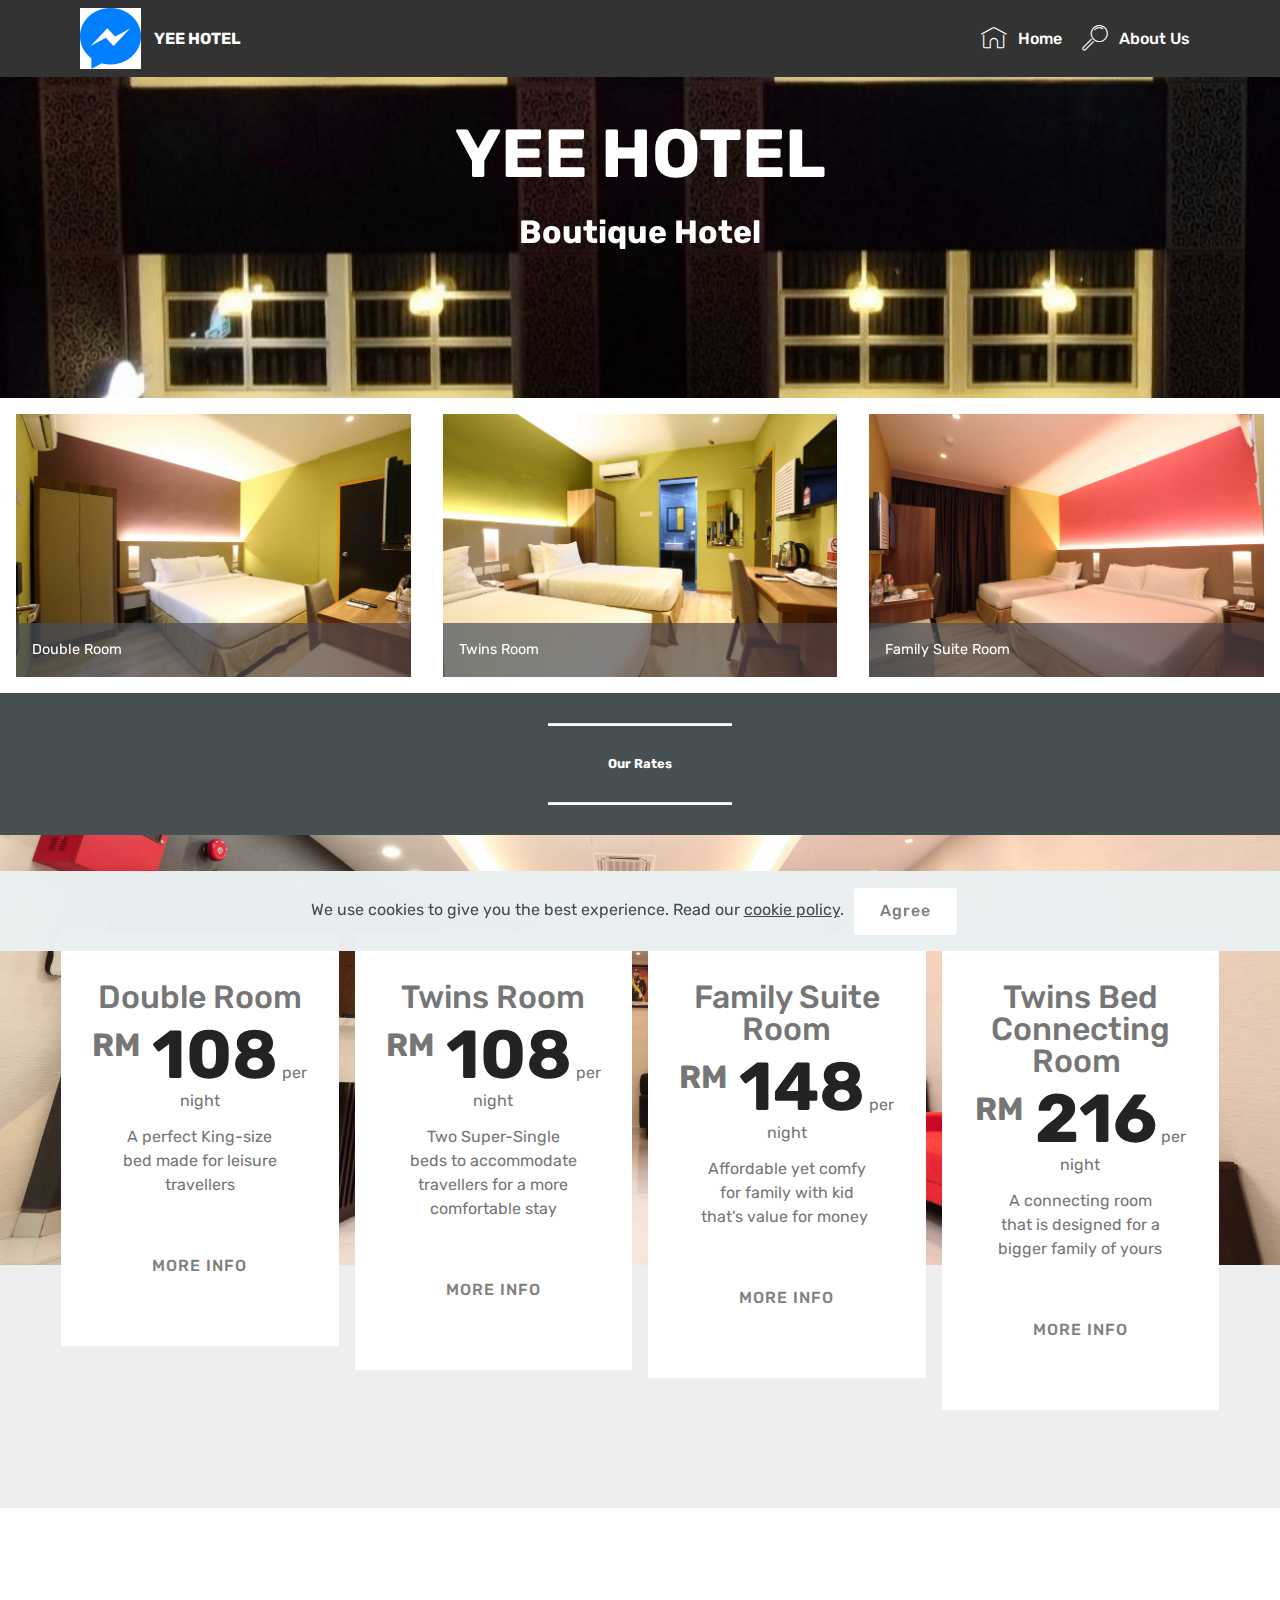
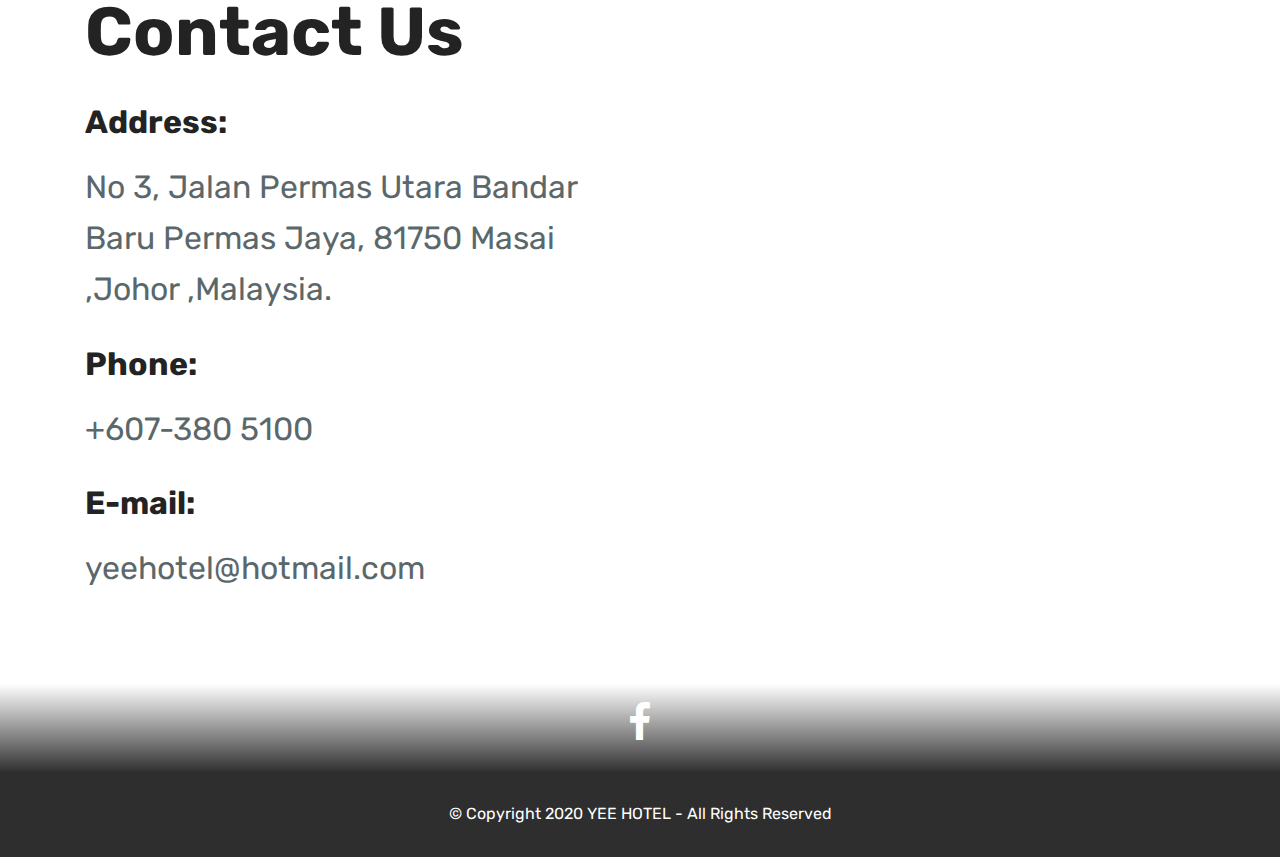
<file: index.html>
<!DOCTYPE html>
<html  >
<head>
  <!-- Site made with Mobirise Website Builder v4.12.2, https://mobirise.com -->
  <meta charset="UTF-8">
  <meta http-equiv="X-UA-Compatible" content="IE=edge">
  <meta name="generator" content="Mobirise v4.12.2, mobirise.com">
  <meta name="viewport" content="width=device-width, initial-scale=1, minimum-scale=1">
  <link rel="shortcut icon" href="assets/images/messnger-122x122.png" type="image/x-icon">
  <meta name="description" content="">
  
  <title>Home</title>
  <link rel="stylesheet" href="assets/web/assets/mobirise-icons/mobirise-icons.css">
  <link rel="stylesheet" href="assets/bootstrap/css/bootstrap.min.css">
  <link rel="stylesheet" href="assets/bootstrap/css/bootstrap-grid.min.css">
  <link rel="stylesheet" href="assets/bootstrap/css/bootstrap-reboot.min.css">
  <link rel="stylesheet" href="assets/web/assets/gdpr-plugin/gdpr-styles.css">
  <link rel="stylesheet" href="assets/tether/tether.min.css">
  <link rel="stylesheet" href="assets/socicon/css/styles.css">
  <link rel="stylesheet" href="assets/dropdown/css/style.css">
  <link rel="stylesheet" href="assets/theme/css/style.css">
  <link rel="stylesheet" href="assets/gallery/style.css">
  <link rel="preload" as="style" href="assets/mobirise/css/mbr-additional.css"><link rel="stylesheet" href="assets/mobirise/css/mbr-additional.css" type="text/css">
  
  
  
</head>
<body>
  <section class="menu cid-rRMzOz5c37" once="menu" id="menu1-p">

    

    <nav class="navbar navbar-expand beta-menu navbar-dropdown align-items-center navbar-toggleable-sm">
        <button class="navbar-toggler navbar-toggler-right" type="button" data-toggle="collapse" data-target="#navbarSupportedContent" aria-controls="navbarSupportedContent" aria-expanded="false" aria-label="Toggle navigation">
            <div class="hamburger">
                <span></span>
                <span></span>
                <span></span>
                <span></span>
            </div>
        </button>
        <div class="menu-logo">
            <div class="navbar-brand">
                <span class="navbar-logo">
                    <a href="https://mobirise.co">
                         <img src="assets/images/messnger-122x122.png" alt="Mobirise" title="" style="height: 3.8rem;">
                    </a>
                </span>
                <span class="navbar-caption-wrap"><a class="navbar-caption text-white display-4" href="index.html">YEE HOTEL</a></span>
            </div>
        </div>
        <div class="collapse navbar-collapse" id="navbarSupportedContent">
            <ul class="navbar-nav nav-dropdown nav-right" data-app-modern-menu="true"><li class="nav-item">
                    <a class="nav-link link text-white display-4" href="index.html">
                        <span class="mbri-home mbr-iconfont mbr-iconfont-btn"></span>
                        Home</a>
                </li>
                <li class="nav-item">
                    <a class="nav-link link text-white display-4" href="page1.html">
                        <span class="mbri-search mbr-iconfont mbr-iconfont-btn"></span>
                        About Us
                    </a>
                </li></ul>
            
        </div>
    </nav>
</section>

<section class="engine"><a href="https://mobirise.info/c">free website builder</a></section><section class="mbr-section content5 cid-rRMwhJGTh3 mbr-parallax-background" id="content5-l">

    

    

    <div class="container">
        <div class="media-container-row">
            <div class="title col-12 col-md-8">
                <h2 class="align-center mbr-bold mbr-white pb-3 mbr-fonts-style display-1">
                    YEE HOTEL</h2>
                <h3 class="mbr-section-subtitle align-center mbr-light mbr-white pb-3 mbr-fonts-style display-5"><strong>
                    Boutique Hotel</strong></h3>
                
                
            </div>
        </div>
    </div>
</section>

<section class="mbr-gallery mbr-slider-carousel cid-rRMCL8Hgoz" id="gallery4-s">

    

    <div>
        <div><!-- Gallery --><div class="gallery-row"><div class="mbr-gallery-layout-default"><div><div class="row-first row justify-content-center m-0"><div class="mbr-gallery-item col-lg-4 col-md-4 col-sm-12 p-3" data-video-url="false"><div href="#lb-gallery4-s" data-slide-to="0" data-toggle="modal"><img src="assets/images/img-3117-2000x1333-800x533.jpg" alt="" title=""><span class="icon-focus"></span><span class="mbr-gallery-title mbr-fonts-style display-7">Double Room</span></div></div><div class="mbr-gallery-item col-lg-4 col-md-4 col-sm-12 p-3" data-video-url="false"><div href="#lb-gallery4-s" data-slide-to="1" data-toggle="modal"><img src="assets/images/img-3100-2000x1333-800x533.jpg" alt="" title=""><span class="icon-focus"></span><span class="mbr-gallery-title mbr-fonts-style display-7">Twins Room&nbsp;</span></div></div><div class="mbr-gallery-item col-lg-4 col-md-4 col-sm-12 p-3" data-video-url="false"><div href="#lb-gallery4-s" data-slide-to="2" data-toggle="modal"><img src="assets/images/img-3123-2000x1333-800x533.jpg" alt="" title=""><span class="icon-focus"></span><span class="mbr-gallery-title mbr-fonts-style display-7">Family Suite Room&nbsp;</span></div></div></div></div><div class="clearfix"></div></div></div><!-- Lightbox --><div data-app-prevent-settings="" class="mbr-slider modal fade carousel slide" tabindex="-1" data-keyboard="true" data-interval="false" id="lb-gallery4-s"><div class="modal-dialog"><div class="modal-content"><div class="modal-body"><ol class="carousel-indicators"><li data-app-prevent-settings="" data-target="#lb-gallery4-s" data-slide-to="0"></li><li data-app-prevent-settings="" data-target="#lb-gallery4-s" data-slide-to="1"></li><li data-app-prevent-settings="" data-target="#lb-gallery4-s" class=" active" data-slide-to="2"></li></ol><div class="carousel-inner"><div class="carousel-item"><img src="assets/images/img-3117-2000x1333.jpg" alt="" title=""></div><div class="carousel-item"><img src="assets/images/img-3100-2000x1333.jpg" alt="" title=""></div><div class="carousel-item active"><img src="assets/images/img-3123-2000x1333.jpg" alt="" title=""></div></div><a class="carousel-control carousel-control-prev" role="button" data-slide="prev" href="#lb-gallery4-s"><span class="mbri-left mbr-iconfont" aria-hidden="true"></span><span class="sr-only">Previous</span></a><a class="carousel-control carousel-control-next" role="button" data-slide="next" href="#lb-gallery4-s"><span class="mbri-right mbr-iconfont" aria-hidden="true"></span><span class="sr-only">Next</span></a><a class="close" href="#" role="button" data-dismiss="modal"><span class="sr-only">Close</span></a></div></div></div></div></div>
    </div>

</section>

<section class="mbr-section article content10 cid-rRSWvWMrnk" id="content10-17">
    
     

    <div class="container">
        <div class="inner-container" style="width: 66%;">
            <hr class="line" style="width: 25%;">
            <div class="section-text align-center mbr-white mbr-fonts-style display-2"><strong>
                    Our Rates</strong></div>
            <hr class="line" style="width: 25%;">
        </div>
    </div>
</section>

<section class="pricing-table1 cid-rRMvF3F7fR mbr-parallax-background" id="pricing-tables1-j">

    

    
    <div class="container">
        <div class="media-container-row">

            <div class="plan col-12 mx-2 my-2 justify-content-center col-lg-3">
                <div class="plan-header text-center pt-5">
                    <h3 class="plan-title mbr-fonts-style display-5">Double Room</h3>
                    <div class="plan-price">
                        <span class="price-value mbr-fonts-style display-5">RM&nbsp;</span>
                        <span class="price-figure mbr-fonts-style display-1">108</span>
                        <small class="price-term mbr-fonts-style display-7">per night</small>
                    </div>
                </div>
                <div class="plan-body pb-5">
                    <div class="plan-list align-center">
                        <ul class="list-group list-group-flush mbr-fonts-style display-7">
                            <li class="list-group-item">A perfect King-size bed made for leisure travellers</li>
                        </ul>
                    </div>
                    <div class="mbr-section-btn text-center pt-4"><a href="Double Room.html" class="btn btn-primary display-4">MORE INFO</a></div>
                </div>
            </div>

            <div class="plan col-12 mx-2 my-2 justify-content-center col-lg-3">
                <div class="plan-header text-center pt-5">
                    <h3 class="plan-title mbr-fonts-style display-5">Twins Room</h3>
                    <div class="plan-price">
                        <span class="price-value mbr-fonts-style display-5">RM&nbsp;</span>
                        <span class="price-figure mbr-fonts-style display-1">108</span>
                        <small class="price-term mbr-fonts-style display-7">
                            per night</small>
                    </div>
                </div>
                <div class="plan-body pb-5">
                    <div class="plan-list align-center">
                        <ul class="list-group list-group-flush mbr-fonts-style display-7">
                            <li class="list-group-item">Two Super-Single beds to accommodate travellers for a more comfortable stay</li>
                        </ul>
                    </div>
                    <div class="mbr-section-btn text-center pt-4"><a href="page3.html" class="btn btn-primary display-4">MORE INFO</a></div>
                </div>
            </div>

            <div class="plan col-12 mx-2 my-2 justify-content-center col-lg-3">
                <div class="plan-header text-center pt-5">
                    <h3 class="plan-title mbr-fonts-style display-5">
                        Family Suite Room</h3>
                    <div class="plan-price">
                        <span class="price-value mbr-fonts-style display-5">RM&nbsp;</span>
                        <span class="price-figure mbr-fonts-style display-1">148</span>
                        <small class="price-term mbr-fonts-style display-7">
                            per night</small>
                    </div>
                </div>
                <div class="plan-body pb-5">
                    <div class="plan-list align-center">
                        <ul class="list-group list-group-flush mbr-fonts-style display-7">
                            <li class="list-group-item">Affordable yet comfy for family with kid that's value for money&nbsp;</li>
                        </ul>
                    </div>
                    <div class="mbr-section-btn text-center pt-4"><a href="page4.html" class="btn btn-primary display-4">MORE INFO</a></div>
                </div>
            </div>

            <div class="plan col-12 mx-2 my-2 justify-content-center col-lg-3">
                <div class="plan-header text-center pt-5">
                    <h3 class="plan-title mbr-fonts-style display-5">Twins Bed Connecting Room&nbsp;</h3>
                    <div class="plan-price">
                        <span class="price-value mbr-fonts-style display-5">RM&nbsp;</span>
                        <span class="price-figure mbr-fonts-style display-1">216</span>
                        <small class="price-term mbr-fonts-style display-7">
                            per night</small>
                    </div>
                </div>
                <div class="plan-body pb-5">
                    <div class="plan-list align-center">
                        <ul class="list-group list-group-flush mbr-fonts-style display-7">
                            <li class="list-group-item">
                                A connecting room that is designed for a bigger family of yours</li>
                        </ul>
                    </div>
                    <div class="mbr-section-btn text-center pt-4"><a href="page5.html" class="btn btn-primary display-4">MORE INFO</a></div>
                </div>
            </div>
        </div>
    </div>
</section>

<section class="mbr-section contacts1 cid-rRMdO3pI4m" id="contacts1-4">
    <!---->
    
    <!---->
    <!--Overlay-->
    
    <!--Container-->
    <div class="container">
        <div class="row">
            <!--Titles-->
            <div class="title col-12">
                <h2 class="align-left mbr-fonts-style display-1"><strong>Contact Us</strong></h2>
                
            </div>
            <!--Left-->
            <div class="col-12 col-md-6">
                <div class="left-block wrapper">
                    <div class="b b-adress">
                        <h5 class="align-left mbr-fonts-style m-0 display-5"><strong>
                            Address:
                        </strong></h5>
                        <p class="mbr-text align-left mbr-fonts-style display-5">No 3, Jalan Permas Utara Bandar Baru Permas Jaya, 81750 Masai ,Johor ,Malaysia.</p>
                    </div>
                    <div class="b b-phone">
                        <h5 class="align-left mbr-fonts-style m-0 display-5"><strong>
                            Phone:
                        </strong></h5>
                        <p class="mbr-text align-left mbr-fonts-style display-5">+607-380 5100</p>
                    </div>
                    <div class="b b-mail">
                        <h5 class="align-left mbr-fonts-style m-0 display-5"><strong>
                            E-mail:
                        </strong></h5>
                        <p class="mbr-text align-left mbr-fonts-style display-5">
                            yeehotel@hotmail.com</p>
                    </div>
                </div>
            </div>
            <!--Right-->
            <div class="col-12 col-md-6">
                <div class="google-map"><iframe frameborder="0" style="border:0" src="https://www.google.com/maps/embed?pb=!1m18!1m12!1m3!1d15953.824881605993!2d103.80865610953391!3d1.4971934330242285!2m3!1f0!2f0!3f0!3m2!1i1024!2i768!4f13.1!3m3!1m2!1s0x31da6d719117f87f%3A0x63dbbce3a8f973c8!2sYee%20Hotel!5e0!3m2!1sen!2smy!4v1582972744660!5m2!1sen!2smy" allowfullscreen=""></iframe></div>
            </div>
        </div>
    </div>
</section>

<section class="cid-rS2XrmZoep" id="social-buttons2-18">

    

    

    <div class="container">
        <div class="media-container-row">
            <div class="col-md-8 align-center">
                
                <div class="social-list pl-0 mb-0">
                    <a href="https://twitter.com/mobirise" target="_blank">
                        <span class="px-2 mbr-iconfont mbr-iconfont-social socicon-facebook socicon" style="font-size: 38px;"></span>
                    </a>
                    <a href="https://www.facebook.com/pages/Mobirise/1616226671953247" target="_blank">
                        
                    </a>
                    <a href="https://instagram.com/mobirise" target="_blank">
                        
                    </a>
                    <a href="https://www.youtube.com/c/mobirise" target="_blank">
                        
                    </a>
                    <a href="https://www.behance.net/Mobirise" target="_blank">
                        
                    </a>
                </div>
            </div>
        </div>
    </div>
</section>

<section once="footers" class="cid-rRSK4PyDFm" id="footer6-15">

    

    

    <div class="container">
        <div class="media-container-row align-center mbr-white">
            <div class="col-12">
                <p class="mbr-text mb-0 mbr-fonts-style display-7">
                    © Copyright 2020 YEE HOTEL - All Rights Reserved
                </p>
            </div>
        </div>
    </div>
</section>


  <script src="assets/web/assets/jquery/jquery.min.js"></script>
  <script src="assets/popper/popper.min.js"></script>
  <script src="assets/bootstrap/js/bootstrap.min.js"></script>
  <script src="assets/tether/tether.min.js"></script>
  <script src="assets/smoothscroll/smooth-scroll.js"></script>
  <script src="assets/parallax/jarallax.min.js"></script>
  <script src="assets/web/assets/cookies-alert-plugin/cookies-alert-core.js"></script>
  <script src="assets/web/assets/cookies-alert-plugin/cookies-alert-script.js"></script>
  <script src="assets/bootstrapcarouselswipe/bootstrap-carousel-swipe.js"></script>
  <script src="assets/sociallikes/social-likes.js"></script>
  <script src="assets/vimeoplayer/jquery.mb.vimeo_player.js"></script>
  <script src="assets/touchswipe/jquery.touch-swipe.min.js"></script>
  <script src="assets/dropdown/js/nav-dropdown.js"></script>
  <script src="assets/dropdown/js/navbar-dropdown.js"></script>
  <script src="assets/masonry/masonry.pkgd.min.js"></script>
  <script src="assets/imagesloaded/imagesloaded.pkgd.min.js"></script>
  <script src="assets/theme/js/script.js"></script>
  <script src="assets/slidervideo/script.js"></script>
  <script src="assets/gallery/player.min.js"></script>
  <script src="assets/gallery/script.js"></script>
  
  
<input name="cookieData" type="hidden" data-cookie-customDialogSelector='null' data-cookie-colorText='#424a4d' data-cookie-colorBg='rgba(234, 239, 241, 0.99)' data-cookie-textButton='Agree' data-cookie-colorButton='' data-cookie-colorLink='#424a4d' data-cookie-underlineLink='true' data-cookie-text="We use cookies to give you the best experience. Read our <a href='privacy.html'>cookie policy</a>.">
  </body>
</html>
</file>
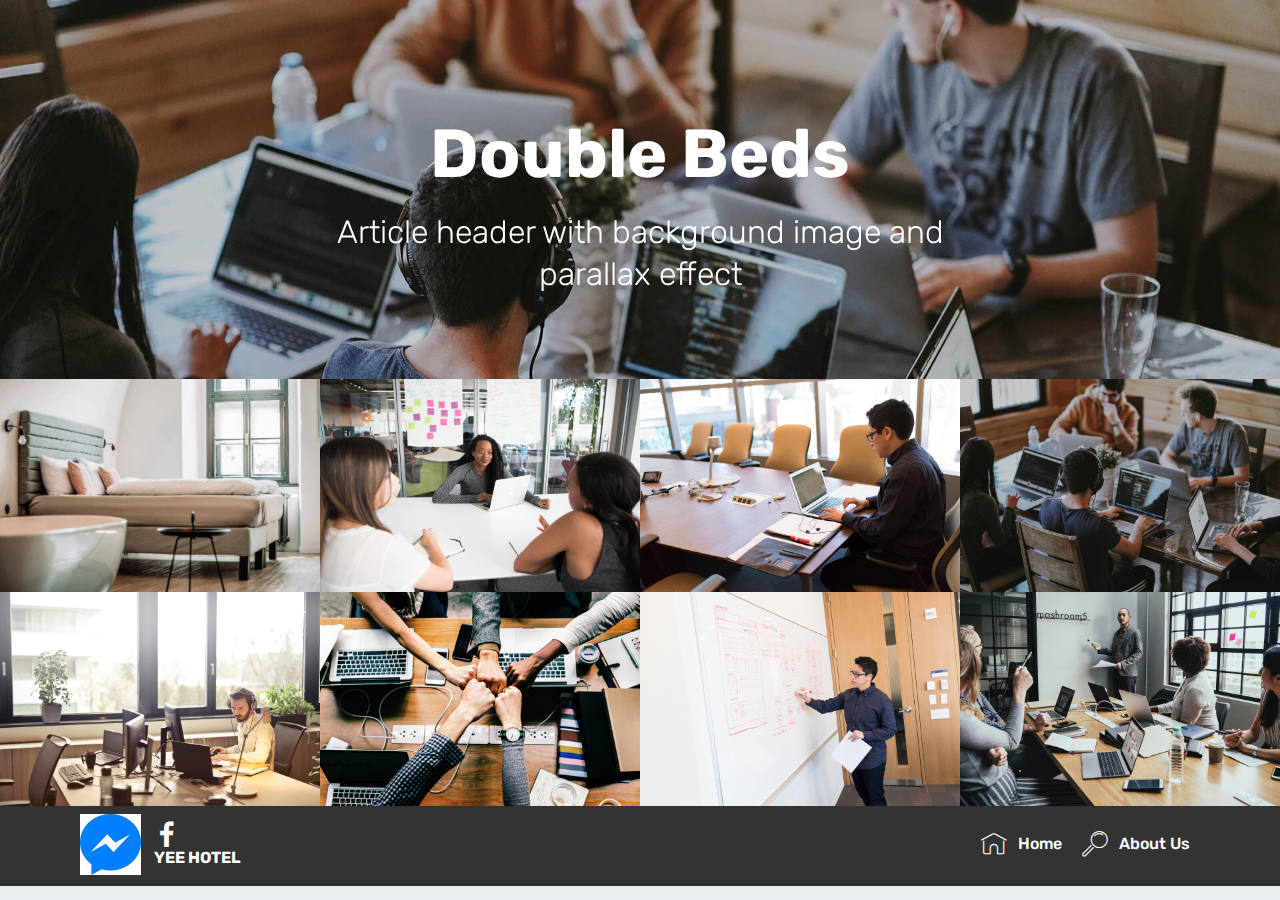
<file: connecting Room.html>
<!DOCTYPE html>
<html  >
<head>
  <!-- Site made with Mobirise Website Builder v4.12.2, https://mobirise.com -->
  <meta charset="UTF-8">
  <meta http-equiv="X-UA-Compatible" content="IE=edge">
  <meta name="generator" content="Mobirise v4.12.2, mobirise.com">
  <meta name="viewport" content="width=device-width, initial-scale=1, minimum-scale=1">
  <link rel="shortcut icon" href="assets/images/messnger-122x122.png" type="image/x-icon">
  <meta name="description" content="Website Generator Description">
  
  <title>Twins Bed connecting Room</title>
  <link rel="stylesheet" href="assets/web/assets/mobirise-icons/mobirise-icons.css">
  <link rel="stylesheet" href="assets/bootstrap/css/bootstrap.min.css">
  <link rel="stylesheet" href="assets/bootstrap/css/bootstrap-grid.min.css">
  <link rel="stylesheet" href="assets/bootstrap/css/bootstrap-reboot.min.css">
  <link rel="stylesheet" href="assets/web/assets/gdpr-plugin/gdpr-styles.css">
  <link rel="stylesheet" href="assets/tether/tether.min.css">
  <link rel="stylesheet" href="assets/socicon/css/styles.css">
  <link rel="stylesheet" href="assets/dropdown/css/style.css">
  <link rel="stylesheet" href="assets/theme/css/style.css">
  <link rel="stylesheet" href="assets/gallery/style.css">
  <link rel="preload" as="style" href="assets/mobirise/css/mbr-additional.css"><link rel="stylesheet" href="assets/mobirise/css/mbr-additional.css" type="text/css">
  
  
  
</head>
<body>
  <section class="mbr-section content5 cid-rRMDvKAg6a mbr-parallax-background" id="content5-t">

    

    

    <div class="container">
        <div class="media-container-row">
            <div class="title col-12 col-md-8">
                <h2 class="align-center mbr-bold mbr-white pb-3 mbr-fonts-style display-1">Double Beds</h2>
                <h3 class="mbr-section-subtitle align-center mbr-light mbr-white pb-3 mbr-fonts-style display-5">
                    Article header with background image and parallax effect
                </h3>
                
                
            </div>
        </div>
    </div>
</section>

<section class="engine"><a href="https://mobirise.info/r">bootstrap template</a></section><section class="mbr-gallery mbr-slider-carousel cid-rRMDvLgVgP" id="gallery3-u">

    

    <div>
        <div><!-- Filter --><!-- Gallery --><div class="mbr-gallery-row"><div class="mbr-gallery-layout-default"><div><div><div class="mbr-gallery-item mbr-gallery-item--p0" data-video-url="false" data-tags="Awesome"><div href="#lb-gallery3-u" data-slide-to="0" data-toggle="modal"><img src="assets/images/mbr-5-1920x1280-800x533.jpg" alt="" title=""><span class="icon-focus"></span></div></div><div class="mbr-gallery-item mbr-gallery-item--p0" data-video-url="false" data-tags="Responsive"><div href="#lb-gallery3-u" data-slide-to="1" data-toggle="modal"><img src="assets/images/background2.jpg" alt="" title=""><span class="icon-focus"></span></div></div><div class="mbr-gallery-item mbr-gallery-item--p0" data-video-url="false" data-tags="Creative"><div href="#lb-gallery3-u" data-slide-to="2" data-toggle="modal"><img src="assets/images/background3.jpg" alt="" title=""><span class="icon-focus"></span></div></div><div class="mbr-gallery-item mbr-gallery-item--p0" data-video-url="false" data-tags="Animated"><div href="#lb-gallery3-u" data-slide-to="3" data-toggle="modal"><img src="assets/images/background4.jpg" alt="" title=""><span class="icon-focus"></span></div></div><div class="mbr-gallery-item mbr-gallery-item--p0" data-video-url="false" data-tags="Awesome"><div href="#lb-gallery3-u" data-slide-to="4" data-toggle="modal"><img src="assets/images/background5.jpg" alt="" title=""><span class="icon-focus"></span></div></div><div class="mbr-gallery-item mbr-gallery-item--p0" data-video-url="false" data-tags="Awesome"><div href="#lb-gallery3-u" data-slide-to="5" data-toggle="modal"><img src="assets/images/background6.jpg" alt="" title=""><span class="icon-focus"></span></div></div><div class="mbr-gallery-item mbr-gallery-item--p0" data-video-url="false" data-tags="Responsive"><div href="#lb-gallery3-u" data-slide-to="6" data-toggle="modal"><img src="assets/images/background7.jpg" alt="" title=""><span class="icon-focus"></span></div></div><div class="mbr-gallery-item mbr-gallery-item--p0" data-video-url="false" data-tags="Animated"><div href="#lb-gallery3-u" data-slide-to="7" data-toggle="modal"><img src="assets/images/background8.jpg" alt="" title=""><span class="icon-focus"></span></div></div></div></div><div class="clearfix"></div></div></div><!-- Lightbox --><div data-app-prevent-settings="" class="mbr-slider modal fade carousel slide" tabindex="-1" data-keyboard="true" data-interval="false" id="lb-gallery3-u"><div class="modal-dialog"><div class="modal-content"><div class="modal-body"><div class="carousel-inner"><div class="carousel-item active"><img src="assets/images/mbr-5-1920x1280.jpg" alt="" title=""></div><div class="carousel-item active"><img src="assets/images/background2.jpg" alt="" title=""></div><div class="carousel-item active"><img src="assets/images/background3.jpg" alt="" title=""></div><div class="carousel-item"><img src="assets/images/background4.jpg" alt="" title=""></div><div class="carousel-item"><img src="assets/images/background5.jpg" alt="" title=""></div><div class="carousel-item"><img src="assets/images/background6.jpg" alt="" title=""></div><div class="carousel-item"><img src="assets/images/background7.jpg" alt="" title=""></div><div class="carousel-item"><img src="assets/images/background8.jpg" alt="" title=""></div></div><a class="carousel-control carousel-control-prev" role="button" data-slide="prev" href="#lb-gallery3-u"><span class="mbri-left mbr-iconfont" aria-hidden="true"></span><span class="sr-only">Previous</span></a><a class="carousel-control carousel-control-next" role="button" data-slide="next" href="#lb-gallery3-u"><span class="mbri-right mbr-iconfont" aria-hidden="true"></span><span class="sr-only">Next</span></a><a class="close" href="#" role="button" data-dismiss="modal"><span class="sr-only">Close</span></a></div></div></div></div></div>
    </div>

</section>

<section class="menu cid-rRMDvN8gx8" once="menu" id="menu1-v">

    

    <nav class="navbar navbar-expand beta-menu navbar-dropdown align-items-center navbar-toggleable-sm">
        <button class="navbar-toggler navbar-toggler-right" type="button" data-toggle="collapse" data-target="#navbarSupportedContent" aria-controls="navbarSupportedContent" aria-expanded="false" aria-label="Toggle navigation">
            <div class="hamburger">
                <span></span>
                <span></span>
                <span></span>
                <span></span>
            </div>
        </button>
        <div class="menu-logo">
            <div class="navbar-brand">
                <span class="navbar-logo">
                    <a href="https://mobirise.co">
                         <img src="assets/images/messnger-122x122.png" alt="Mobirise" title="" style="height: 3.8rem;">
                    </a>
                </span>
                <span class="navbar-caption-wrap"><a class="navbar-caption text-white display-4" href="index.html"><span class="socicon socicon-facebook mbr-iconfont mbr-iconfont-btn"></span>YEE HOTEL</a></span>
            </div>
        </div>
        <div class="collapse navbar-collapse" id="navbarSupportedContent">
            <ul class="navbar-nav nav-dropdown nav-right" data-app-modern-menu="true"><li class="nav-item">
                    <a class="nav-link link text-white display-4" href="index.html">
                        <span class="mbri-home mbr-iconfont mbr-iconfont-btn"></span>
                        Home</a>
                </li>
                <li class="nav-item">
                    <a class="nav-link link text-white display-4" href="page1.html">
                        <span class="mbri-search mbr-iconfont mbr-iconfont-btn"></span>
                        About Us
                    </a>
                </li></ul>
            
        </div>
    </nav>
</section>

<section once="footers" class="cid-rRSK4PyDFm" id="footer6-15">

    

    

    <div class="container">
        <div class="media-container-row align-center mbr-white">
            <div class="col-12">
                <p class="mbr-text mb-0 mbr-fonts-style display-7">
                    © Copyright 2020 YEE HOTEL - All Rights Reserved
                </p>
            </div>
        </div>
    </div>
</section>


  <script src="assets/web/assets/jquery/jquery.min.js"></script>
  <script src="assets/popper/popper.min.js"></script>
  <script src="assets/bootstrap/js/bootstrap.min.js"></script>
  <script src="assets/tether/tether.min.js"></script>
  <script src="assets/smoothscroll/smooth-scroll.js"></script>
  <script src="assets/parallax/jarallax.min.js"></script>
  <script src="assets/web/assets/cookies-alert-plugin/cookies-alert-core.js"></script>
  <script src="assets/web/assets/cookies-alert-plugin/cookies-alert-script.js"></script>
  <script src="assets/bootstrapcarouselswipe/bootstrap-carousel-swipe.js"></script>
  <script src="assets/touchswipe/jquery.touch-swipe.min.js"></script>
  <script src="assets/vimeoplayer/jquery.mb.vimeo_player.js"></script>
  <script src="assets/dropdown/js/nav-dropdown.js"></script>
  <script src="assets/dropdown/js/navbar-dropdown.js"></script>
  <script src="assets/masonry/masonry.pkgd.min.js"></script>
  <script src="assets/imagesloaded/imagesloaded.pkgd.min.js"></script>
  <script src="assets/theme/js/script.js"></script>
  <script src="assets/slidervideo/script.js"></script>
  <script src="assets/gallery/player.min.js"></script>
  <script src="assets/gallery/script.js"></script>
  
  
<input name="cookieData" type="hidden" data-cookie-customDialogSelector='null' data-cookie-colorText='#424a4d' data-cookie-colorBg='rgba(234, 239, 241, 0.99)' data-cookie-textButton='Agree' data-cookie-colorButton='' data-cookie-colorLink='#424a4d' data-cookie-underlineLink='true' data-cookie-text="We use cookies to give you the best experience. Read our <a href='privacy.html'>cookie policy</a>.">
  </body>
</html>
</file>
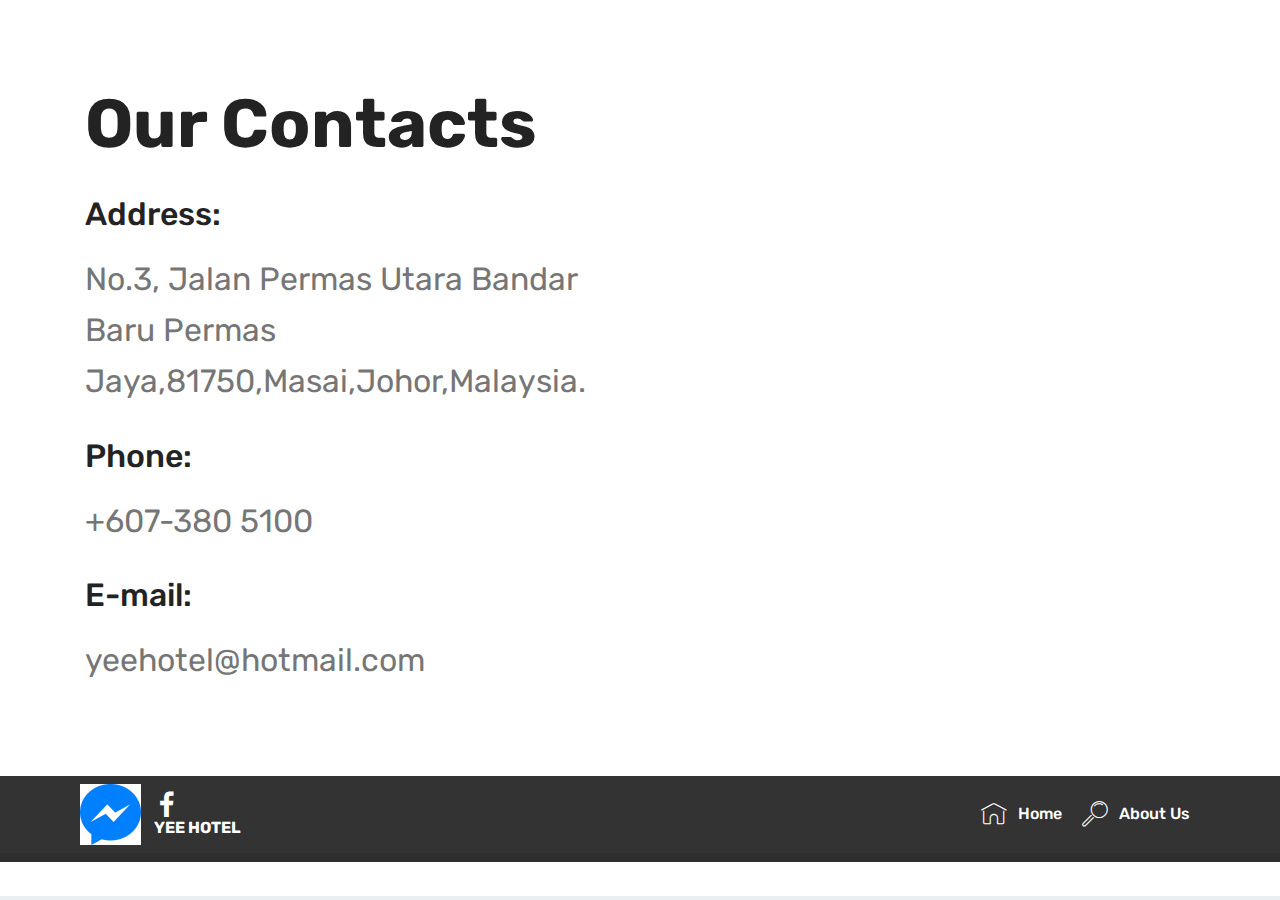
<file: Contact.html>
<!DOCTYPE html>
<html  >
<head>
  <!-- Site made with Mobirise Website Builder v4.12.2, https://mobirise.com -->
  <meta charset="UTF-8">
  <meta http-equiv="X-UA-Compatible" content="IE=edge">
  <meta name="generator" content="Mobirise v4.12.2, mobirise.com">
  <meta name="viewport" content="width=device-width, initial-scale=1, minimum-scale=1">
  <link rel="shortcut icon" href="assets/images/messnger-122x122.png" type="image/x-icon">
  <meta name="description" content="Web Builder Description">
  
  <title>Contact</title>
  <link rel="stylesheet" href="assets/web/assets/mobirise-icons/mobirise-icons.css">
  <link rel="stylesheet" href="assets/bootstrap/css/bootstrap.min.css">
  <link rel="stylesheet" href="assets/bootstrap/css/bootstrap-grid.min.css">
  <link rel="stylesheet" href="assets/bootstrap/css/bootstrap-reboot.min.css">
  <link rel="stylesheet" href="assets/web/assets/gdpr-plugin/gdpr-styles.css">
  <link rel="stylesheet" href="assets/tether/tether.min.css">
  <link rel="stylesheet" href="assets/dropdown/css/style.css">
  <link rel="stylesheet" href="assets/socicon/css/styles.css">
  <link rel="stylesheet" href="assets/theme/css/style.css">
  <link rel="preload" as="style" href="assets/mobirise/css/mbr-additional.css"><link rel="stylesheet" href="assets/mobirise/css/mbr-additional.css" type="text/css">
  
  
  
</head>
<body>
  <section class="mbr-section contacts1 cid-rRMqB4l0S3" id="contacts1-h">
    <!---->
    
    <!---->
    <!--Overlay-->
    
    <!--Container-->
    <div class="container">
        <div class="row">
            <!--Titles-->
            <div class="title col-12">
                <h2 class="align-left mbr-fonts-style display-1"><strong>
                    Our Contacts
                </strong></h2>
                
            </div>
            <!--Left-->
            <div class="col-12 col-md-6">
                <div class="left-block wrapper">
                    <div class="b b-adress">
                        <h5 class="align-left mbr-fonts-style m-0 display-5">
                            Address:
                        </h5>
                        <p class="mbr-text align-left mbr-fonts-style display-5">No.3, Jalan Permas Utara Bandar Baru Permas Jaya,81750,Masai,Johor,Malaysia.
                        </p>
                    </div>
                    <div class="b b-phone">
                        <h5 class="align-left mbr-fonts-style m-0 display-5">
                            Phone:
                        </h5>
                        <p class="mbr-text align-left mbr-fonts-style display-5">
                            +607-380 5100
                        </p>
                    </div>
                    <div class="b b-mail">
                        <h5 class="align-left mbr-fonts-style m-0 display-5">
                            E-mail:
                        </h5>
                        <p class="mbr-text align-left mbr-fonts-style display-5">
                            yeehotel@hotmail.com</p>
                    </div>
                </div>
            </div>
            <!--Right-->
            <div class="col-12 col-md-6">
                <div class="google-map"><iframe frameborder="0" style="border:0" src="https://www.google.com/maps/embed?pb=!1m18!1m12!1m3!1d15953.824881605993!2d103.80865610953391!3d1.4971934330242285!2m3!1f0!2f0!3f0!3m2!1i1024!2i768!4f13.1!3m3!1m2!1s0x31da6d719117f87f%3A0x63dbbce3a8f973c8!2sYee%20Hotel!5e0!3m2!1sen!2smy!4v1582972744660!5m2!1sen!2smy" allowfullscreen=""></iframe></div>
            </div>
        </div>
    </div>
</section>

<section class="engine"><a href="https://mobirise.info/i">free web creation software</a></section><section class="menu cid-rRMzOz5c37" once="menu" id="menu1-p">

    

    <nav class="navbar navbar-expand beta-menu navbar-dropdown align-items-center navbar-toggleable-sm">
        <button class="navbar-toggler navbar-toggler-right" type="button" data-toggle="collapse" data-target="#navbarSupportedContent" aria-controls="navbarSupportedContent" aria-expanded="false" aria-label="Toggle navigation">
            <div class="hamburger">
                <span></span>
                <span></span>
                <span></span>
                <span></span>
            </div>
        </button>
        <div class="menu-logo">
            <div class="navbar-brand">
                <span class="navbar-logo">
                    <a href="https://mobirise.co">
                         <img src="assets/images/messnger-122x122.png" alt="Mobirise" title="" style="height: 3.8rem;">
                    </a>
                </span>
                <span class="navbar-caption-wrap"><a class="navbar-caption text-white display-4" href="index.html"><span class="socicon socicon-facebook mbr-iconfont mbr-iconfont-btn"></span>YEE HOTEL</a></span>
            </div>
        </div>
        <div class="collapse navbar-collapse" id="navbarSupportedContent">
            <ul class="navbar-nav nav-dropdown nav-right" data-app-modern-menu="true"><li class="nav-item">
                    <a class="nav-link link text-white display-4" href="index.html">
                        <span class="mbri-home mbr-iconfont mbr-iconfont-btn"></span>
                        Home</a>
                </li>
                <li class="nav-item">
                    <a class="nav-link link text-white display-4" href="page1.html">
                        <span class="mbri-search mbr-iconfont mbr-iconfont-btn"></span>
                        About Us
                    </a>
                </li></ul>
            
        </div>
    </nav>
</section>

<section once="footers" class="cid-rRSK4PyDFm" id="footer6-15">

    

    

    <div class="container">
        <div class="media-container-row align-center mbr-white">
            <div class="col-12">
                <p class="mbr-text mb-0 mbr-fonts-style display-7">
                    © Copyright 2020 YEE HOTEL - All Rights Reserved
                </p>
            </div>
        </div>
    </div>
</section>


  <script src="assets/web/assets/jquery/jquery.min.js"></script>
  <script src="assets/popper/popper.min.js"></script>
  <script src="assets/bootstrap/js/bootstrap.min.js"></script>
  <script src="assets/tether/tether.min.js"></script>
  <script src="assets/web/assets/cookies-alert-plugin/cookies-alert-core.js"></script>
  <script src="assets/web/assets/cookies-alert-plugin/cookies-alert-script.js"></script>
  <script src="assets/smoothscroll/smooth-scroll.js"></script>
  <script src="assets/dropdown/js/nav-dropdown.js"></script>
  <script src="assets/dropdown/js/navbar-dropdown.js"></script>
  <script src="assets/touchswipe/jquery.touch-swipe.min.js"></script>
  <script src="assets/theme/js/script.js"></script>
  
  
<input name="cookieData" type="hidden" data-cookie-customDialogSelector='null' data-cookie-colorText='#424a4d' data-cookie-colorBg='rgba(234, 239, 241, 0.99)' data-cookie-textButton='Agree' data-cookie-colorButton='' data-cookie-colorLink='#424a4d' data-cookie-underlineLink='true' data-cookie-text="We use cookies to give you the best experience. Read our <a href='privacy.html'>cookie policy</a>.">
  </body>
</html>
</file>
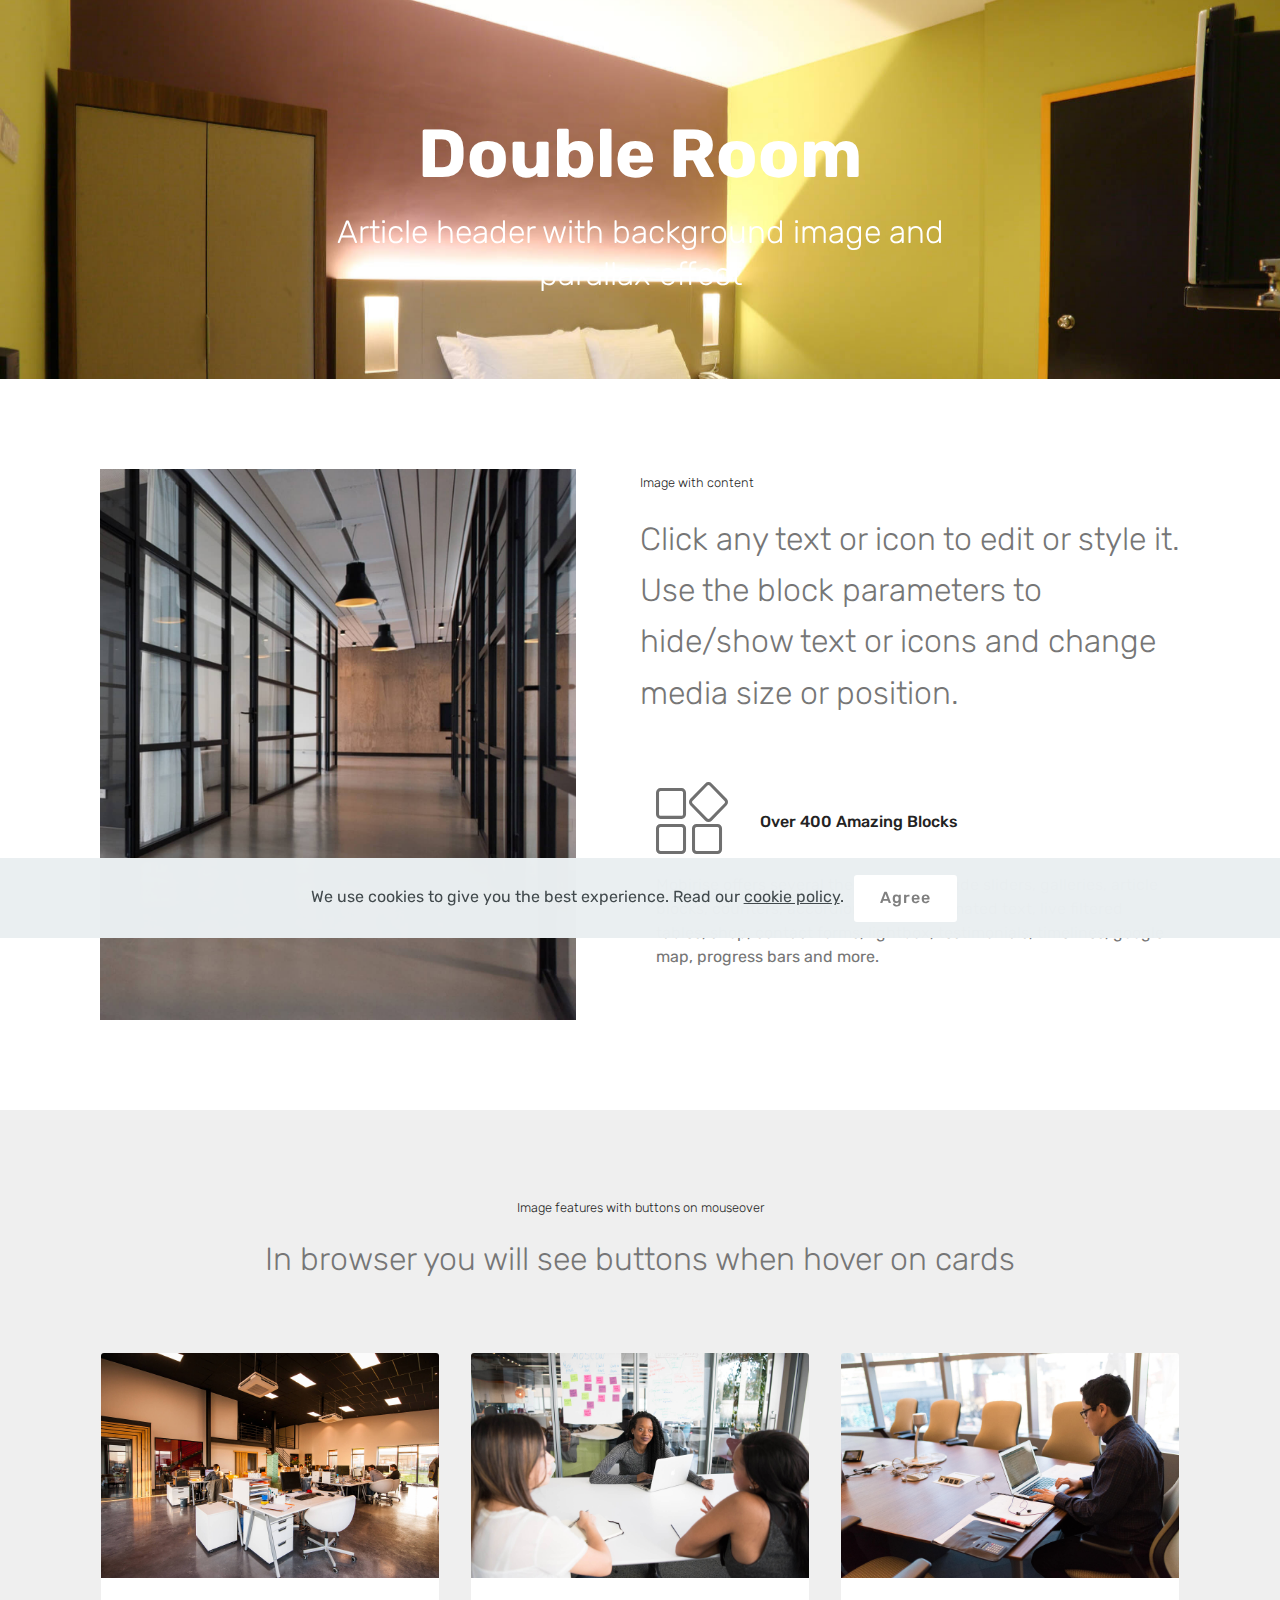
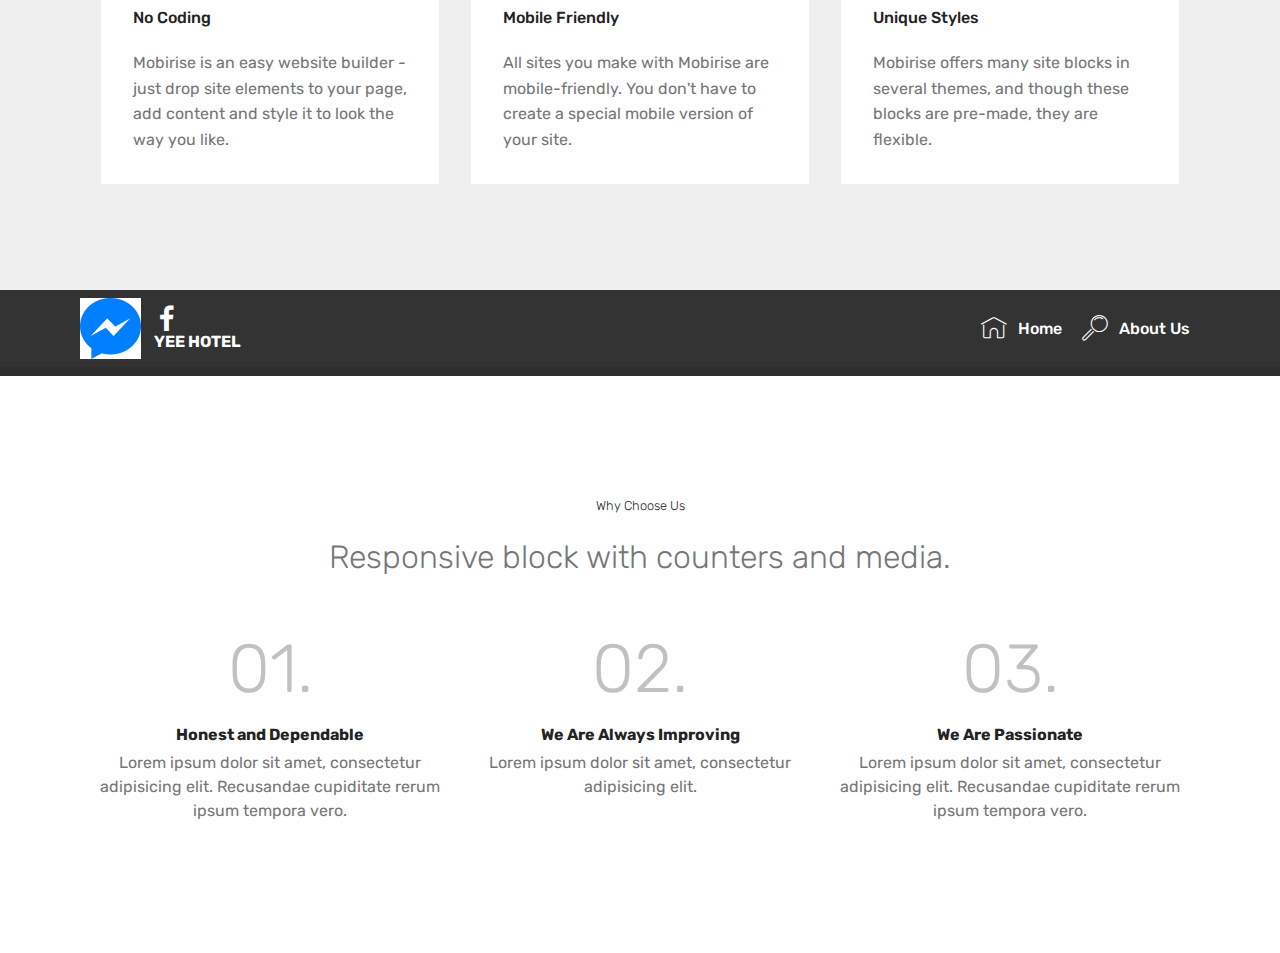
<file: Double Room.html>
<!DOCTYPE html>
<html  >
<head>
  <!-- Site made with Mobirise Website Builder v4.12.2, https://mobirise.com -->
  <meta charset="UTF-8">
  <meta http-equiv="X-UA-Compatible" content="IE=edge">
  <meta name="generator" content="Mobirise v4.12.2, mobirise.com">
  <meta name="viewport" content="width=device-width, initial-scale=1, minimum-scale=1">
  <link rel="shortcut icon" href="assets/images/messnger-122x122.png" type="image/x-icon">
  <meta name="description" content="Website Generator Description">
  
  <title>Double Room</title>
  <link rel="stylesheet" href="assets/web/assets/mobirise-icons/mobirise-icons.css">
  <link rel="stylesheet" href="assets/bootstrap/css/bootstrap.min.css">
  <link rel="stylesheet" href="assets/bootstrap/css/bootstrap-grid.min.css">
  <link rel="stylesheet" href="assets/bootstrap/css/bootstrap-reboot.min.css">
  <link rel="stylesheet" href="assets/web/assets/gdpr-plugin/gdpr-styles.css">
  <link rel="stylesheet" href="assets/tether/tether.min.css">
  <link rel="stylesheet" href="assets/socicon/css/styles.css">
  <link rel="stylesheet" href="assets/dropdown/css/style.css">
  <link rel="stylesheet" href="assets/theme/css/style.css">
  <link rel="preload" as="style" href="assets/mobirise/css/mbr-additional.css"><link rel="stylesheet" href="assets/mobirise/css/mbr-additional.css" type="text/css">
  
  
  
</head>
<body>
  <section class="mbr-section content5 cid-rRMAHUGxvU mbr-parallax-background" id="content5-q">

    

    

    <div class="container">
        <div class="media-container-row">
            <div class="title col-12 col-md-8">
                <h2 class="align-center mbr-bold mbr-white pb-3 mbr-fonts-style display-1">Double Room</h2>
                <h3 class="mbr-section-subtitle align-center mbr-light mbr-white pb-3 mbr-fonts-style display-5">
                    Article header with background image and parallax effect
                </h3>
                
                
            </div>
        </div>
    </div>
</section>

<section class="engine"><a href="https://mobirise.info/j">website templates</a></section><section class="features11 cid-rSy96u37Vz" id="features11-1j">

    

    

    <div class="container">   
        <div class="col-md-12">
            <div class="media-container-row">
                <div class="mbr-figure m-auto" style="width: 50%;">
                    <img src="assets/images/background9.jpg" alt="Mobirise" title="">
                </div>
                <div class=" align-left aside-content">
                    <h2 class="mbr-title pt-2 mbr-fonts-style display-2">
                        Image with content
                    </h2>
                    <div class="mbr-section-text">
                        <p class="mbr-text mb-5 pt-3 mbr-light mbr-fonts-style display-5">
                        Click any text or icon to edit or style it. Use the block parameters to hide/show text or icons and change media size or position.
                        </p>
                    </div>

                    <div class="block-content">
                        <div class="card p-3 pr-3">
                            <div class="media">
                                <div class=" align-self-center card-img pb-3">
                                    <span class="mbri-extension mbr-iconfont"></span>
                                </div>     
                                <div class="media-body">
                                    <h4 class="card-title mbr-fonts-style display-7">
                                        Over 400 Amazing Blocks
                                    </h4>
                                </div>
                            </div>                

                            <div class="card-box">
                                <p class="block-text mbr-fonts-style display-7">
                                   Mobirise offers several themes that include sliders, galleries, article blocks, counters, accordions, video, animated text, live filtered tables, shop, contact forms, lightbox, testimonials, timelines, google map, progress bars and more. 
                                </p>
                            </div>
                        </div>

                        
                    </div>
                </div>
            </div>
        </div> 
    </div>          
</section>

<section class="features18 popup-btn-cards cid-rSy8oLfQzW" id="features18-1g">

    

    
    <div class="container">
        <h2 class="mbr-section-title pb-3 align-center mbr-fonts-style display-2">
            Image features with buttons on mouseover
        </h2>
        <h3 class="mbr-section-subtitle display-5 align-center mbr-fonts-style mbr-light">
            In browser you will see buttons when hover on cards
        </h3>
        <div class="media-container-row pt-5 ">
            <div class="card p-3 col-12 col-md-6 col-lg-4">
                <div class="card-wrapper ">
                    <div class="card-img">
                        <div class="mbr-overlay"></div>
                        <div class="mbr-section-btn text-center">
                            <a href="https://mobirise.co" class="btn btn-primary display-4">Learn More</a>
                        </div>
                        <img src="assets/images/background1.jpg" alt="Mobirise">
                    </div>
                    <div class="card-box">
                        <h4 class="card-title mbr-fonts-style display-7">
                            No Coding
                        </h4>
                        <p class="mbr-text mbr-fonts-style align-left display-7">
                            Mobirise is an easy website builder - just drop site elements to your page, add content and style it to look the way you like.
                        </p>
                    </div>
                </div>
            </div>
            <div class="card p-3 col-12 col-md-6 col-lg-4">
                <div class="card-wrapper">
                    <div class="card-img">
                        <div class="mbr-overlay"></div>
                        <div class="mbr-section-btn text-center">
                            <a href="https://mobirise.co" class="btn btn-primary display-4">Learn More</a>
                        </div>
                        <img src="assets/images/background2.jpg" alt="Mobirise">
                    </div>
                    <div class="card-box">
                        <h4 class="card-title mbr-fonts-style display-7">
                            Mobile Friendly
                        </h4>
                        <p class="mbr-text mbr-fonts-style display-7">
                           All sites you make with Mobirise are mobile-friendly. You don't have to create a special mobile version of your site.
                        </p>
                    </div>
                </div>
            </div>

            <div class="card p-3 col-12 col-md-6 col-lg-4">
                <div class="card-wrapper">
                    <div class="card-img">
                        <div class="mbr-overlay"></div>
                        <div class="mbr-section-btn text-center"><a href="https://mobirise.co" class="btn btn-primary display-4">Learn More</a></div>
                        <img src="assets/images/background3.jpg" alt="Mobirise">
                    </div>
                    <div class="card-box">
                        <h4 class="card-title mbr-fonts-style display-7">
                            Unique Styles
                        </h4>
                        <p class="mbr-text mbr-fonts-style display-7">
                            Mobirise offers many site blocks in several themes, and though these blocks are pre-made, they are flexible.
                        </p>
                    </div>
                </div>
            </div>

            
        </div>
    </div>
</section>

<section class="menu cid-rRMzOz5c37" once="menu" id="menu1-p">

    

    <nav class="navbar navbar-expand beta-menu navbar-dropdown align-items-center navbar-toggleable-sm">
        <button class="navbar-toggler navbar-toggler-right" type="button" data-toggle="collapse" data-target="#navbarSupportedContent" aria-controls="navbarSupportedContent" aria-expanded="false" aria-label="Toggle navigation">
            <div class="hamburger">
                <span></span>
                <span></span>
                <span></span>
                <span></span>
            </div>
        </button>
        <div class="menu-logo">
            <div class="navbar-brand">
                <span class="navbar-logo">
                    <a href="https://mobirise.co">
                         <img src="assets/images/messnger-122x122.png" alt="Mobirise" title="" style="height: 3.8rem;">
                    </a>
                </span>
                <span class="navbar-caption-wrap"><a class="navbar-caption text-white display-4" href="index.html"><span class="socicon socicon-facebook mbr-iconfont mbr-iconfont-btn"></span>YEE HOTEL</a></span>
            </div>
        </div>
        <div class="collapse navbar-collapse" id="navbarSupportedContent">
            <ul class="navbar-nav nav-dropdown nav-right" data-app-modern-menu="true"><li class="nav-item">
                    <a class="nav-link link text-white display-4" href="index.html">
                        <span class="mbri-home mbr-iconfont mbr-iconfont-btn"></span>
                        Home</a>
                </li>
                <li class="nav-item">
                    <a class="nav-link link text-white display-4" href="page1.html">
                        <span class="mbri-search mbr-iconfont mbr-iconfont-btn"></span>
                        About Us
                    </a>
                </li></ul>
            
        </div>
    </nav>
</section>

<section once="footers" class="cid-rRSK4PyDFm" id="footer6-15">

    

    

    <div class="container">
        <div class="media-container-row align-center mbr-white">
            <div class="col-12">
                <p class="mbr-text mb-0 mbr-fonts-style display-7">
                    © Copyright 2020 YEE HOTEL - All Rights Reserved
                </p>
            </div>
        </div>
    </div>
</section>

<section class="counters6 counters cid-rSy9S6tpvH" id="counters6-1k">

    

    

    <div class="container pt-4 mt-2">
        <h2 class="mbr-section-title pb-3 align-center mbr-fonts-style display-2">Why Choose Us</h2>
        <h3 class="mbr-section-subtitle pb-5 align-center mbr-fonts-style display-5">
            Responsive block with counters and media. 
        </h3>
        <div>
                <div class="cards-container">
                    <div class="card col-12 col-md-6 col-lg-4 pb-md-4">
                        <div class="panel-item align-center">
                            <div class="card-img pb-3">
                                <h3 class="img-text mbr-fonts-style display-1">01.</h3>
                            </div>
                            <div class="card-text">
                                <h4 class="mbr-content-title mbr-bold mbr-fonts-style display-7">Honest and Dependable</h4>
                                <p class="mbr-content-text mbr-fonts-style display-7">
                                    Lorem ipsum dolor sit amet, consectetur adipisicing elit. Recusandae cupiditate rerum ipsum tempora vero.</p>
                            </div>
                        </div>
                    </div>
                    <div class="card col-12 col-md-6 col-lg-4 pb-md-4">
                        <div class="panel-item align-center">
                            <div class="card-img pb-3">
                                <h3 class="img-text mbr-fonts-style display-1">02.</h3>
                            </div>
                            <div class="card-text">
                                <h4 class="mbr-content-title mbr-bold mbr-fonts-style display-7">We Are Always Improving</h4>
                                <p class="mbr-content-text mbr-fonts-style display-7">
                                    Lorem ipsum dolor sit amet, consectetur adipisicing elit.
                                </p>
                            </div>
                        </div>
                    </div>
                    <div class="card col-12 col-md-6 col-lg-4 last-child">
                        <div class="panel-item align-center">
                            <div class="card-img pb-3">
                                <h3 class="img-text mbr-fonts-style display-1">03.</h3>
                            </div>
                            <div class="card-text">
                                <h4 class="mbr-content-title mbr-bold mbr-fonts-style display-7">We Are Passionate</h4>
                                <p class="mbr-content-text mbr-fonts-style display-7">
                                        Lorem ipsum dolor sit amet, consectetur adipisicing elit. Recusandae cupiditate rerum ipsum tempora vero.</p>
                            </div>
                        </div>
                    </div>
                    
                </div>
            </div>
    </div>
</section>


  <script src="assets/web/assets/jquery/jquery.min.js"></script>
  <script src="assets/popper/popper.min.js"></script>
  <script src="assets/bootstrap/js/bootstrap.min.js"></script>
  <script src="assets/tether/tether.min.js"></script>
  <script src="assets/web/assets/cookies-alert-plugin/cookies-alert-core.js"></script>
  <script src="assets/web/assets/cookies-alert-plugin/cookies-alert-script.js"></script>
  <script src="assets/parallax/jarallax.min.js"></script>
  <script src="assets/mbr-popup-btns/mbr-popup-btns.js"></script>
  <script src="assets/dropdown/js/nav-dropdown.js"></script>
  <script src="assets/dropdown/js/navbar-dropdown.js"></script>
  <script src="assets/touchswipe/jquery.touch-swipe.min.js"></script>
  <script src="assets/viewportchecker/jquery.viewportchecker.js"></script>
  <script src="assets/smoothscroll/smooth-scroll.js"></script>
  <script src="assets/theme/js/script.js"></script>
  
  
<input name="cookieData" type="hidden" data-cookie-customDialogSelector='null' data-cookie-colorText='#424a4d' data-cookie-colorBg='rgba(234, 239, 241, 0.99)' data-cookie-textButton='Agree' data-cookie-colorButton='' data-cookie-colorLink='#424a4d' data-cookie-underlineLink='true' data-cookie-text="We use cookies to give you the best experience. Read our <a href='privacy.html'>cookie policy</a>.">
  </body>
</html>
</file>
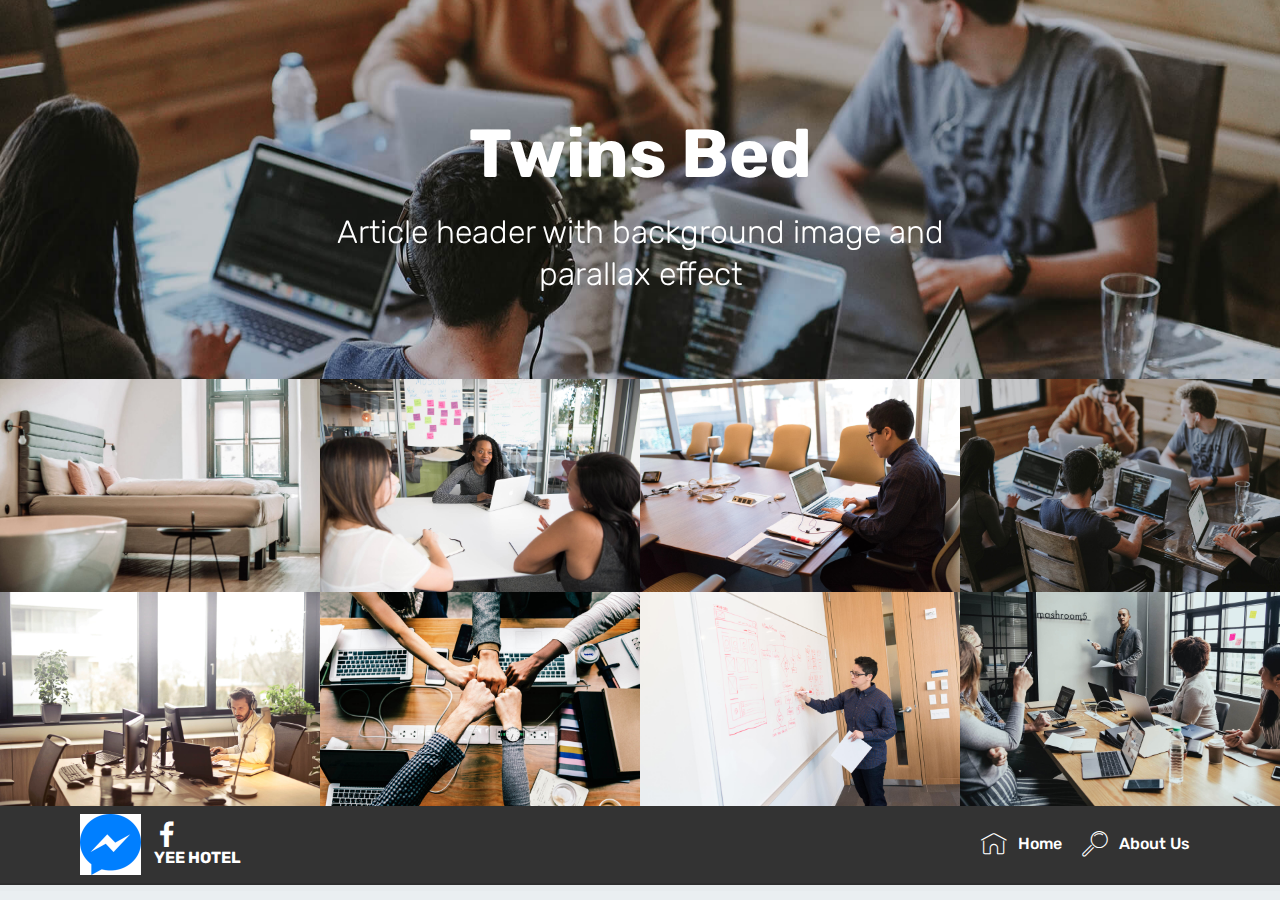
<file: Familu Suite.html>
<!DOCTYPE html>
<html  >
<head>
  <!-- Site made with Mobirise Website Builder v4.12.2, https://mobirise.com -->
  <meta charset="UTF-8">
  <meta http-equiv="X-UA-Compatible" content="IE=edge">
  <meta name="generator" content="Mobirise v4.12.2, mobirise.com">
  <meta name="viewport" content="width=device-width, initial-scale=1, minimum-scale=1">
  <link rel="shortcut icon" href="assets/images/messnger-122x122.png" type="image/x-icon">
  <meta name="description" content="Website Generator Description">
  
  <title>Familu Suite Room</title>
  <link rel="stylesheet" href="assets/web/assets/mobirise-icons/mobirise-icons.css">
  <link rel="stylesheet" href="assets/bootstrap/css/bootstrap.min.css">
  <link rel="stylesheet" href="assets/bootstrap/css/bootstrap-grid.min.css">
  <link rel="stylesheet" href="assets/bootstrap/css/bootstrap-reboot.min.css">
  <link rel="stylesheet" href="assets/web/assets/gdpr-plugin/gdpr-styles.css">
  <link rel="stylesheet" href="assets/tether/tether.min.css">
  <link rel="stylesheet" href="assets/socicon/css/styles.css">
  <link rel="stylesheet" href="assets/dropdown/css/style.css">
  <link rel="stylesheet" href="assets/theme/css/style.css">
  <link rel="stylesheet" href="assets/gallery/style.css">
  <link rel="preload" as="style" href="assets/mobirise/css/mbr-additional.css"><link rel="stylesheet" href="assets/mobirise/css/mbr-additional.css" type="text/css">
  
  
  
</head>
<body>
  <section class="mbr-section content5 cid-rRMDGgxoNa mbr-parallax-background" id="content5-11">

    

    

    <div class="container">
        <div class="media-container-row">
            <div class="title col-12 col-md-8">
                <h2 class="align-center mbr-bold mbr-white pb-3 mbr-fonts-style display-1">Twins Bed</h2>
                <h3 class="mbr-section-subtitle align-center mbr-light mbr-white pb-3 mbr-fonts-style display-5">
                    Article header with background image and parallax effect
                </h3>
                
                
            </div>
        </div>
    </div>
</section>

<section class="engine"><a href="https://mobirise.info/c">free website builder</a></section><section class="mbr-gallery mbr-slider-carousel cid-rRMDGhePld" id="gallery3-12">

    

    <div>
        <div><!-- Filter --><!-- Gallery --><div class="mbr-gallery-row"><div class="mbr-gallery-layout-default"><div><div><div class="mbr-gallery-item mbr-gallery-item--p0" data-video-url="false" data-tags="Awesome"><div href="#lb-gallery3-12" data-slide-to="0" data-toggle="modal"><img src="assets/images/mbr-5-1920x1280-800x533.jpg" alt="" title=""><span class="icon-focus"></span></div></div><div class="mbr-gallery-item mbr-gallery-item--p0" data-video-url="false" data-tags="Responsive"><div href="#lb-gallery3-12" data-slide-to="1" data-toggle="modal"><img src="assets/images/background2.jpg" alt="" title=""><span class="icon-focus"></span></div></div><div class="mbr-gallery-item mbr-gallery-item--p0" data-video-url="false" data-tags="Creative"><div href="#lb-gallery3-12" data-slide-to="2" data-toggle="modal"><img src="assets/images/background3.jpg" alt="" title=""><span class="icon-focus"></span></div></div><div class="mbr-gallery-item mbr-gallery-item--p0" data-video-url="false" data-tags="Animated"><div href="#lb-gallery3-12" data-slide-to="3" data-toggle="modal"><img src="assets/images/background4.jpg" alt="" title=""><span class="icon-focus"></span></div></div><div class="mbr-gallery-item mbr-gallery-item--p0" data-video-url="false" data-tags="Awesome"><div href="#lb-gallery3-12" data-slide-to="4" data-toggle="modal"><img src="assets/images/background5.jpg" alt="" title=""><span class="icon-focus"></span></div></div><div class="mbr-gallery-item mbr-gallery-item--p0" data-video-url="false" data-tags="Awesome"><div href="#lb-gallery3-12" data-slide-to="5" data-toggle="modal"><img src="assets/images/background6.jpg" alt="" title=""><span class="icon-focus"></span></div></div><div class="mbr-gallery-item mbr-gallery-item--p0" data-video-url="false" data-tags="Responsive"><div href="#lb-gallery3-12" data-slide-to="6" data-toggle="modal"><img src="assets/images/background7.jpg" alt="" title=""><span class="icon-focus"></span></div></div><div class="mbr-gallery-item mbr-gallery-item--p0" data-video-url="false" data-tags="Animated"><div href="#lb-gallery3-12" data-slide-to="7" data-toggle="modal"><img src="assets/images/background8.jpg" alt="" title=""><span class="icon-focus"></span></div></div></div></div><div class="clearfix"></div></div></div><!-- Lightbox --><div data-app-prevent-settings="" class="mbr-slider modal fade carousel slide" tabindex="-1" data-keyboard="true" data-interval="false" id="lb-gallery3-12"><div class="modal-dialog"><div class="modal-content"><div class="modal-body"><div class="carousel-inner"><div class="carousel-item active"><img src="assets/images/mbr-5-1920x1280.jpg" alt="" title=""></div><div class="carousel-item active"><img src="assets/images/background2.jpg" alt="" title=""></div><div class="carousel-item active"><img src="assets/images/background3.jpg" alt="" title=""></div><div class="carousel-item"><img src="assets/images/background4.jpg" alt="" title=""></div><div class="carousel-item"><img src="assets/images/background5.jpg" alt="" title=""></div><div class="carousel-item"><img src="assets/images/background6.jpg" alt="" title=""></div><div class="carousel-item"><img src="assets/images/background7.jpg" alt="" title=""></div><div class="carousel-item"><img src="assets/images/background8.jpg" alt="" title=""></div></div><a class="carousel-control carousel-control-prev" role="button" data-slide="prev" href="#lb-gallery3-12"><span class="mbri-left mbr-iconfont" aria-hidden="true"></span><span class="sr-only">Previous</span></a><a class="carousel-control carousel-control-next" role="button" data-slide="next" href="#lb-gallery3-12"><span class="mbri-right mbr-iconfont" aria-hidden="true"></span><span class="sr-only">Next</span></a><a class="close" href="#" role="button" data-dismiss="modal"><span class="sr-only">Close</span></a></div></div></div></div></div>
    </div>

</section>

<section class="menu cid-rRMDGiBKOA" once="menu" id="menu1-13">

    

    <nav class="navbar navbar-expand beta-menu navbar-dropdown align-items-center navbar-toggleable-sm">
        <button class="navbar-toggler navbar-toggler-right" type="button" data-toggle="collapse" data-target="#navbarSupportedContent" aria-controls="navbarSupportedContent" aria-expanded="false" aria-label="Toggle navigation">
            <div class="hamburger">
                <span></span>
                <span></span>
                <span></span>
                <span></span>
            </div>
        </button>
        <div class="menu-logo">
            <div class="navbar-brand">
                <span class="navbar-logo">
                    <a href="https://mobirise.co">
                         <img src="assets/images/messnger-122x122.png" alt="Mobirise" title="" style="height: 3.8rem;">
                    </a>
                </span>
                <span class="navbar-caption-wrap"><a class="navbar-caption text-white display-4" href="index.html"><span class="socicon socicon-facebook mbr-iconfont mbr-iconfont-btn"></span>YEE HOTEL</a></span>
            </div>
        </div>
        <div class="collapse navbar-collapse" id="navbarSupportedContent">
            <ul class="navbar-nav nav-dropdown nav-right" data-app-modern-menu="true"><li class="nav-item">
                    <a class="nav-link link text-white display-4" href="index.html">
                        <span class="mbri-home mbr-iconfont mbr-iconfont-btn"></span>
                        Home</a>
                </li>
                <li class="nav-item">
                    <a class="nav-link link text-white display-4" href="page1.html">
                        <span class="mbri-search mbr-iconfont mbr-iconfont-btn"></span>
                        About Us
                    </a>
                </li></ul>
            
        </div>
    </nav>
</section>

<section once="footers" class="cid-rRSK4PyDFm" id="footer6-15">

    

    

    <div class="container">
        <div class="media-container-row align-center mbr-white">
            <div class="col-12">
                <p class="mbr-text mb-0 mbr-fonts-style display-7">
                    © Copyright 2020 YEE HOTEL - All Rights Reserved
                </p>
            </div>
        </div>
    </div>
</section>


  <script src="assets/web/assets/jquery/jquery.min.js"></script>
  <script src="assets/popper/popper.min.js"></script>
  <script src="assets/bootstrap/js/bootstrap.min.js"></script>
  <script src="assets/tether/tether.min.js"></script>
  <script src="assets/smoothscroll/smooth-scroll.js"></script>
  <script src="assets/parallax/jarallax.min.js"></script>
  <script src="assets/web/assets/cookies-alert-plugin/cookies-alert-core.js"></script>
  <script src="assets/web/assets/cookies-alert-plugin/cookies-alert-script.js"></script>
  <script src="assets/bootstrapcarouselswipe/bootstrap-carousel-swipe.js"></script>
  <script src="assets/touchswipe/jquery.touch-swipe.min.js"></script>
  <script src="assets/vimeoplayer/jquery.mb.vimeo_player.js"></script>
  <script src="assets/dropdown/js/nav-dropdown.js"></script>
  <script src="assets/dropdown/js/navbar-dropdown.js"></script>
  <script src="assets/masonry/masonry.pkgd.min.js"></script>
  <script src="assets/imagesloaded/imagesloaded.pkgd.min.js"></script>
  <script src="assets/theme/js/script.js"></script>
  <script src="assets/slidervideo/script.js"></script>
  <script src="assets/gallery/player.min.js"></script>
  <script src="assets/gallery/script.js"></script>
  
  
<input name="cookieData" type="hidden" data-cookie-customDialogSelector='null' data-cookie-colorText='#424a4d' data-cookie-colorBg='rgba(234, 239, 241, 0.99)' data-cookie-textButton='Agree' data-cookie-colorButton='' data-cookie-colorLink='#424a4d' data-cookie-underlineLink='true' data-cookie-text="We use cookies to give you the best experience. Read our <a href='privacy.html'>cookie policy</a>.">
  </body>
</html>
</file>
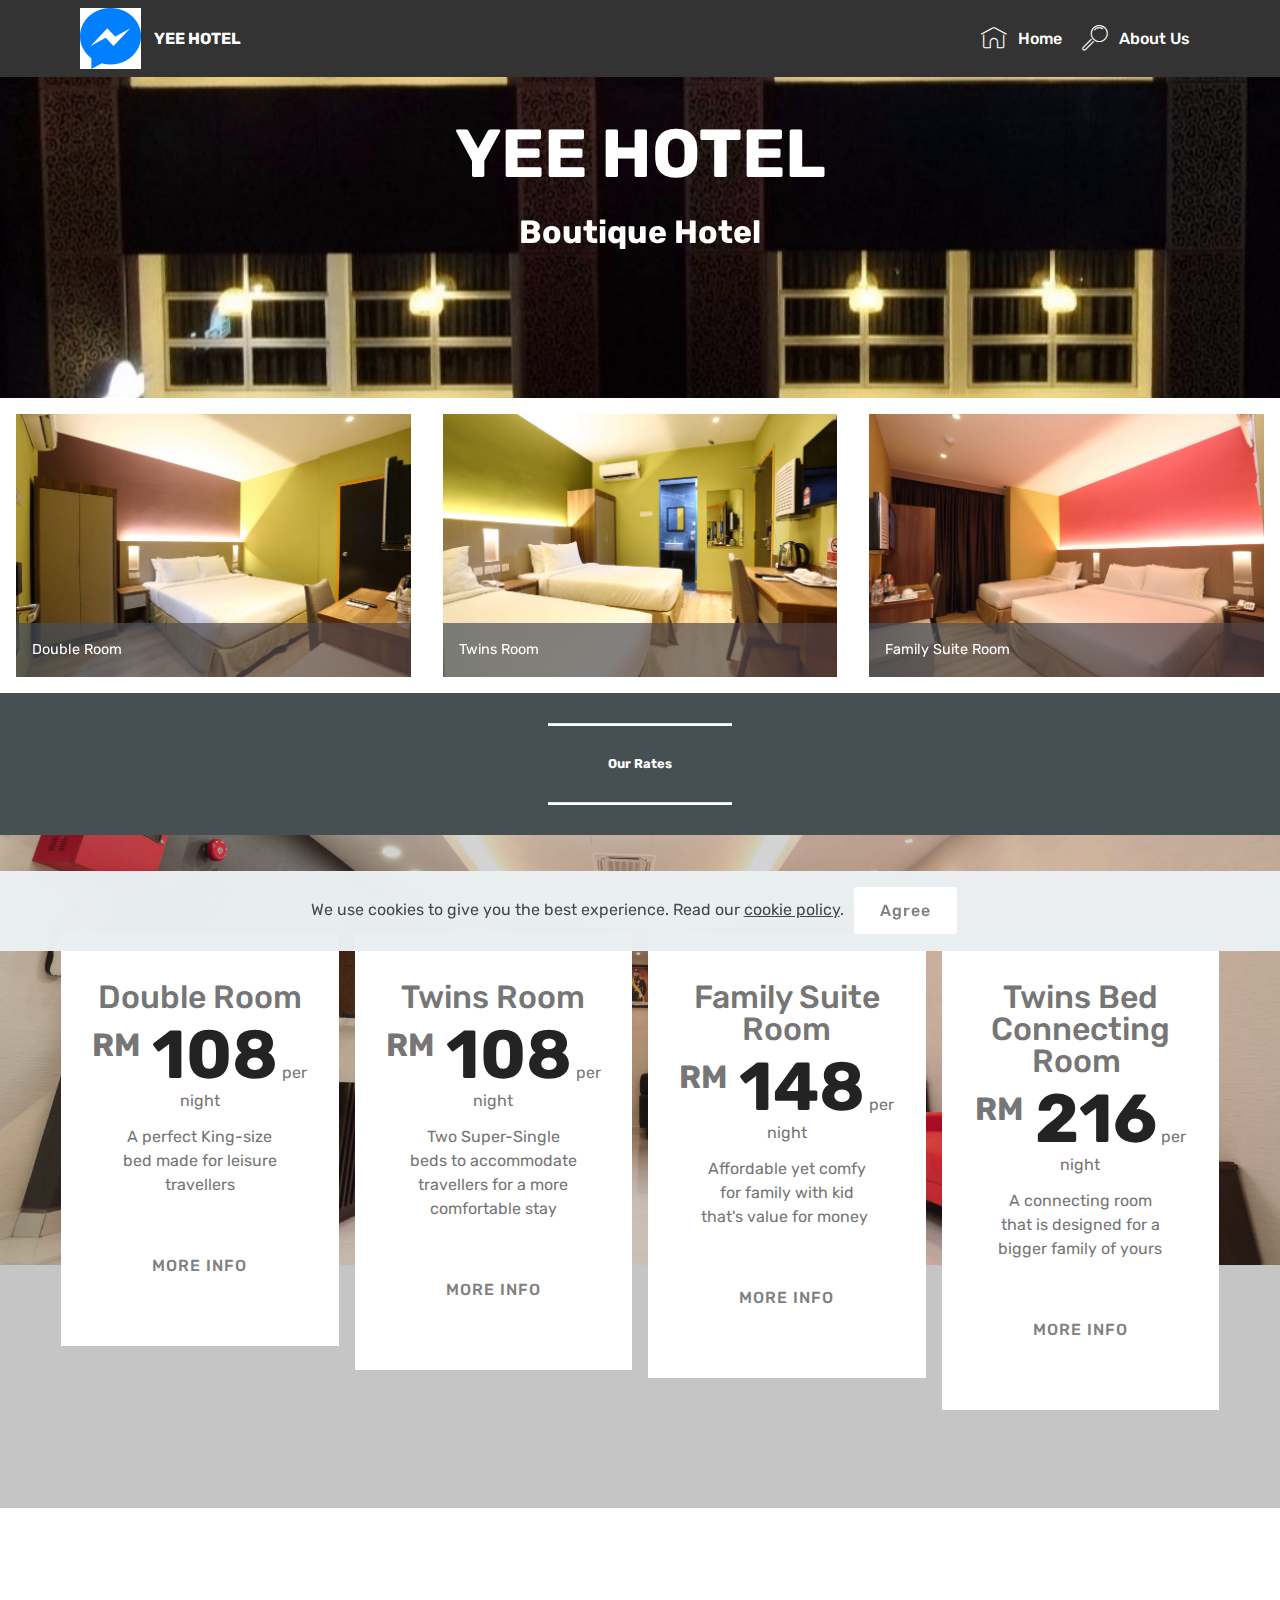
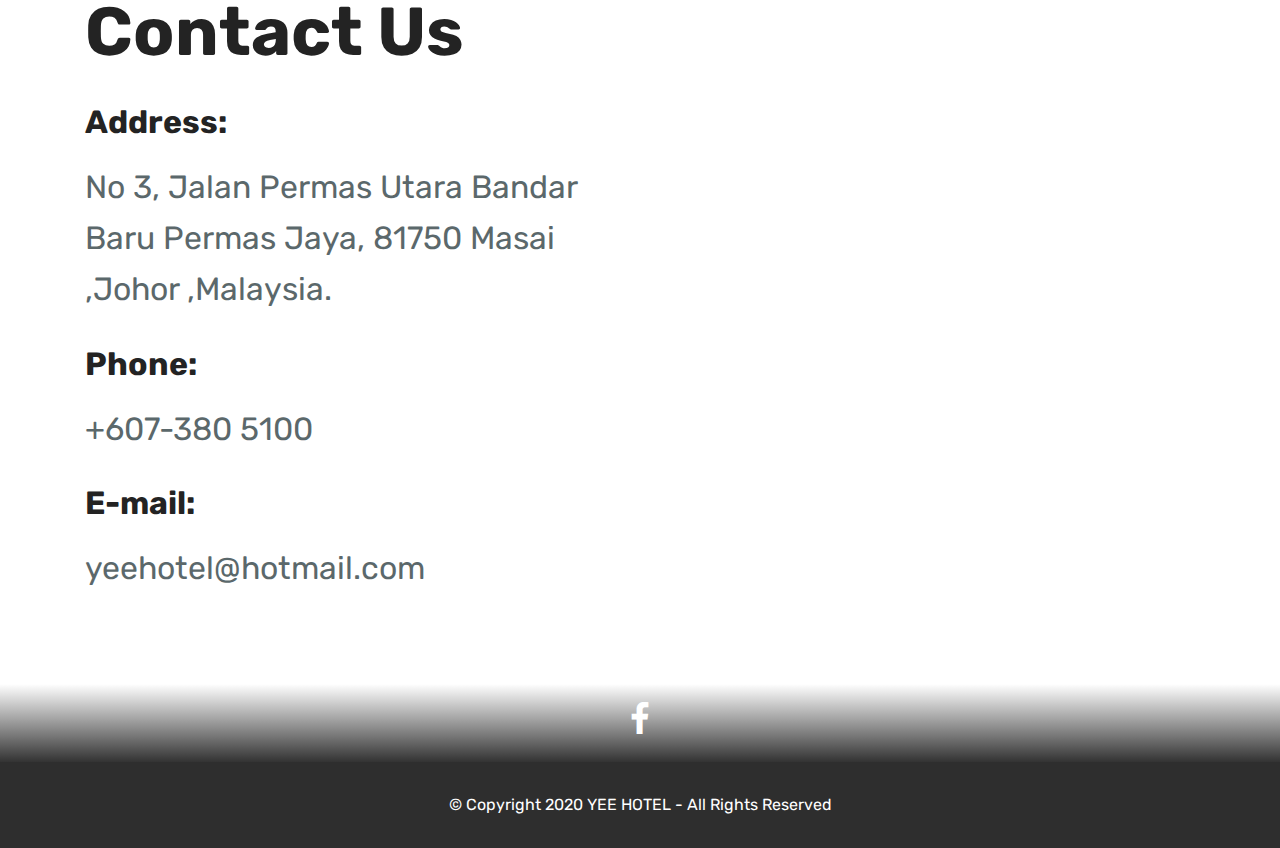
<file: index(my modified).html>
<!DOCTYPE html>
<html  >
<head>
  <!-- Site made with Mobirise Website Builder v4.12.2, https://mobirise.com -->
  <meta charset="UTF-8">
  <meta http-equiv="X-UA-Compatible" content="IE=edge">
  <meta name="generator" content="Mobirise v4.12.2, mobirise.com">
  <meta name="viewport" content="width=device-width, initial-scale=1, minimum-scale=1">
  <link rel="shortcut icon" href="assets/images/messnger-122x122.png" type="image/x-icon">
  <meta name="description" content="">
  
  <title>Home</title>
  <link rel="stylesheet" href="assets/web/assets/mobirise-icons/mobirise-icons.css">
  <link rel="stylesheet" href="assets/bootstrap/css/bootstrap.min.css">
  <link rel="stylesheet" href="assets/bootstrap/css/bootstrap-grid.min.css">
  <link rel="stylesheet" href="assets/bootstrap/css/bootstrap-reboot.min.css">
  <link rel="stylesheet" href="assets/web/assets/gdpr-plugin/gdpr-styles.css">
  <link rel="stylesheet" href="assets/tether/tether.min.css">
  <link rel="stylesheet" href="assets/socicon/css/styles.css">
  <link rel="stylesheet" href="assets/dropdown/css/style.css">
  <link rel="stylesheet" href="assets/theme/css/style.css">
  <link rel="stylesheet" href="assets/gallery/style.css">
  <link rel="preload" as="style" href="assets/mobirise/css/mbr-additional.css"><link rel="stylesheet" href="assets/mobirise/css/mbr-additional.css" type="text/css">
  
  
  
</head>
<body>
  <section class="menu cid-rRMzOz5c37" once="menu" id="menu1-p">

    

    <nav class="navbar navbar-expand beta-menu navbar-dropdown align-items-center navbar-toggleable-sm">
        <button class="navbar-toggler navbar-toggler-right" type="button" data-toggle="collapse" data-target="#navbarSupportedContent" aria-controls="navbarSupportedContent" aria-expanded="false" aria-label="Toggle navigation">
            <div class="hamburger">
                <span></span>
                <span></span>
                <span></span>
                <span></span>
            </div>
        </button>
        <div class="menu-logo">
            <div class="navbar-brand">
                <span class="navbar-logo">
                    <a href="https://mobirise.co">
                         <img src="assets/images/messnger-122x122.png" alt="Mobirise" title="" style="height: 3.8rem;">
                    </a>
                </span>
                <span class="navbar-caption-wrap"><a class="navbar-caption text-white display-4" href="index.html">YEE HOTEL</a></span>
            </div>
        </div>
        <div class="collapse navbar-collapse" id="navbarSupportedContent">
            <ul class="navbar-nav nav-dropdown nav-right" data-app-modern-menu="true"><li class="nav-item">
                    <a class="nav-link link text-white display-4" href="index.html">
                        <span class="mbri-home mbr-iconfont mbr-iconfont-btn"></span>
                        Home</a>
                </li>
                <li class="nav-item">
                    <a class="nav-link link text-white display-4" href="page1.html">
                        <span class="mbri-search mbr-iconfont mbr-iconfont-btn"></span>
                        About Us
                    </a>
                </li></ul>
            
        </div>
    </nav>
</section>

<section class="engine"><a href="https://mobirise.info/e">make your own site</a></section><section class="mbr-section content5 cid-rRMwhJGTh3 mbr-parallax-background" id="content5-l">

    

    

    <div class="container">
        <div class="media-container-row">
            <div class="title col-12 col-md-8">
                <h2 class="align-center mbr-bold mbr-white pb-3 mbr-fonts-style display-1">
                    YEE HOTEL</h2>
					  <!-- style= font-family:yyyy; font-size:300%;-->
                <h3 class="mbr-section-subtitle align-center mbr-light mbr-white pb-3 mbr-fonts-style display-5"><strong>
                    Boutique Hotel</strong></h3>
                
                
            </div>
        </div>
    </div>
</section>

<section class="mbr-gallery mbr-slider-carousel cid-rRMCL8Hgoz" id="gallery4-s">

    

    <div>
        <div><!-- Gallery --><div class="gallery-row"><div class="mbr-gallery-layout-default"><div><div class="row-first row justify-content-center m-0"><div class="mbr-gallery-item col-lg-4 col-md-4 col-sm-12 p-3" data-video-url="false"><div href="#lb-gallery4-s" data-slide-to="0" data-toggle="modal"><img src="assets/images/img-3117-2000x1333-800x533.jpg" alt="" title=""><span class="icon-focus"></span><span class="mbr-gallery-title mbr-fonts-style display-7">Double Room</span></div></div><div class="mbr-gallery-item col-lg-4 col-md-4 col-sm-12 p-3" data-video-url="false"><div href="#lb-gallery4-s" data-slide-to="1" data-toggle="modal"><img src="assets/images/img-3100-2000x1333-800x533.jpg" alt="" title=""><span class="icon-focus"></span><span class="mbr-gallery-title mbr-fonts-style display-7">Twins Room&nbsp;</span></div></div><div class="mbr-gallery-item col-lg-4 col-md-4 col-sm-12 p-3" data-video-url="false"><div href="#lb-gallery4-s" data-slide-to="2" data-toggle="modal"><img src="assets/images/img-3123-2000x1333-800x533.jpg" alt="" title=""><span class="icon-focus"></span><span class="mbr-gallery-title mbr-fonts-style display-7">Family Suite Room&nbsp;</span></div></div></div></div><div class="clearfix"></div></div></div><!-- Lightbox --><div data-app-prevent-settings="" class="mbr-slider modal fade carousel slide" tabindex="-1" data-keyboard="true" data-interval="false" id="lb-gallery4-s"><div class="modal-dialog"><div class="modal-content"><div class="modal-body"><ol class="carousel-indicators"><li data-app-prevent-settings="" data-target="#lb-gallery4-s" data-slide-to="0"></li><li data-app-prevent-settings="" data-target="#lb-gallery4-s" data-slide-to="1"></li><li data-app-prevent-settings="" data-target="#lb-gallery4-s" class=" active" data-slide-to="2"></li></ol><div class="carousel-inner"><div class="carousel-item"><img src="assets/images/img-3117-2000x1333.jpg" alt="" title=""></div><div class="carousel-item"><img src="assets/images/img-3100-2000x1333.jpg" alt="" title=""></div><div class="carousel-item active"><img src="assets/images/img-3123-2000x1333.jpg" alt="" title=""></div></div><a class="carousel-control carousel-control-prev" role="button" data-slide="prev" href="#lb-gallery4-s"><span class="mbri-left mbr-iconfont" aria-hidden="true"></span><span class="sr-only">Previous</span></a><a class="carousel-control carousel-control-next" role="button" data-slide="next" href="#lb-gallery4-s"><span class="mbri-right mbr-iconfont" aria-hidden="true"></span><span class="sr-only">Next</span></a><a class="close" href="#" role="button" data-dismiss="modal"><span class="sr-only">Close</span></a></div></div></div></div></div>
    </div>

</section>

<section class="mbr-section article content10 cid-rRSWvWMrnk" id="content10-17">
    
     

    <div class="container">
        <div class="inner-container" style="width: 66%;">
            <hr class="line" style="width: 25%;">
            <div class="section-text align-center mbr-white mbr-fonts-style display-2"><strong>
                    Our Rates</strong></div>
            <hr class="line" style="width: 25%;">
        </div>
    </div>
</section>

<section class="pricing-table1 cid-rRMvF3F7fR mbr-parallax-background" id="pricing-tables1-j">

    

    <div class="mbr-overlay" style="opacity: 0.2; background-color: rgb(35, 35, 35);">
    </div>
    <div class="container">
        <div class="media-container-row">

            <div class="plan col-12 mx-2 my-2 justify-content-center col-lg-3">
                <div class="plan-header text-center pt-5">
                    <h3 class="plan-title mbr-fonts-style display-5">Double Room</h3>
                    <div class="plan-price">
                        <span class="price-value mbr-fonts-style display-5">RM&nbsp;</span>
                        <span class="price-figure mbr-fonts-style display-1">108</span>
                        <small class="price-term mbr-fonts-style display-7">per night</small>
                    </div>
                </div>
                <div class="plan-body pb-5">
                    <div class="plan-list align-center">
                        <ul class="list-group list-group-flush mbr-fonts-style display-7">
                            <li class="list-group-item">A perfect King-size bed made for leisure travellers</li>
                        </ul>
                    </div>
                    <div class="mbr-section-btn text-center pt-4"><a href="page2.html" class="btn btn-primary display-4">MORE INFO</a></div>
                </div>
            </div>

            <div class="plan col-12 mx-2 my-2 justify-content-center col-lg-3">
                <div class="plan-header text-center pt-5">
                    <h3 class="plan-title mbr-fonts-style display-5">Twins Room</h3>
                    <div class="plan-price">
                        <span class="price-value mbr-fonts-style display-5">RM&nbsp;</span>
                        <span class="price-figure mbr-fonts-style display-1">108</span>
                        <small class="price-term mbr-fonts-style display-7">
                            per night</small>
                    </div>
                </div>
                <div class="plan-body pb-5">
                    <div class="plan-list align-center">
                        <ul class="list-group list-group-flush mbr-fonts-style display-7">
                            <li class="list-group-item">Two Super-Single beds to accommodate travellers for a more comfortable stay</li>
                        </ul>
                    </div>
                    <div class="mbr-section-btn text-center pt-4"><a href="page3.html" class="btn btn-primary display-4">MORE INFO</a></div>
                </div>
            </div>

            <div class="plan col-12 mx-2 my-2 justify-content-center col-lg-3">
                <div class="plan-header text-center pt-5">
                    <h3 class="plan-title mbr-fonts-style display-5">
                        Family Suite Room</h3>
                    <div class="plan-price">
                        <span class="price-value mbr-fonts-style display-5">RM&nbsp;</span>
                        <span class="price-figure mbr-fonts-style display-1">148</span>
                        <small class="price-term mbr-fonts-style display-7">
                            per night</small>
                    </div>
                </div>
                <div class="plan-body pb-5">
                    <div class="plan-list align-center">
                        <ul class="list-group list-group-flush mbr-fonts-style display-7">
                            <li class="list-group-item">Affordable yet comfy for family with kid that's value for money&nbsp;</li>
                        </ul>
                    </div>
                    <div class="mbr-section-btn text-center pt-4"><a href="page4.html" class="btn btn-primary display-4">MORE INFO</a></div>
                </div>
            </div>

            <div class="plan col-12 mx-2 my-2 justify-content-center col-lg-3">
                <div class="plan-header text-center pt-5">
                    <h3 class="plan-title mbr-fonts-style display-5">Twins Bed Connecting Room&nbsp;</h3>
                    <div class="plan-price">
                        <span class="price-value mbr-fonts-style display-5">RM&nbsp;</span>
                        <span class="price-figure mbr-fonts-style display-1">216</span>
                        <small class="price-term mbr-fonts-style display-7">
                            per night</small>
                    </div>
                </div>
                <div class="plan-body pb-5">
                    <div class="plan-list align-center">
                        <ul class="list-group list-group-flush mbr-fonts-style display-7">
                            <li class="list-group-item">
                                A connecting room that is designed for a bigger family of yours</li>
                        </ul>
                    </div>
                    <div class="mbr-section-btn text-center pt-4"><a href="page5.html" class="btn btn-primary display-4">MORE INFO</a></div>
                </div>
            </div>
        </div>
    </div>
</section>

<section class="mbr-section contacts1 cid-rRMdO3pI4m" id="contacts1-4">
    <!---->
    
    <!---->
    <!--Overlay-->
    
    <!--Container-->
    <div class="container">
        <div class="row">
            <!--Titles-->
            <div class="title col-12">
                <h2 class="align-left mbr-fonts-style display-1"><strong>Contact Us</strong></h2>
                
            </div>
            <!--Left-->
            <div class="col-12 col-md-6">
                <div class="left-block wrapper">
                    <div class="b b-adress">
                        <h5 class="align-left mbr-fonts-style m-0 display-5"><strong>
                            Address:
                        </strong></h5>
                        <p class="mbr-text align-left mbr-fonts-style display-5">No 3, Jalan Permas Utara Bandar Baru Permas Jaya, 81750 Masai ,Johor ,Malaysia.</p>
                    </div>
                    <div class="b b-phone">
                        <h5 class="align-left mbr-fonts-style m-0 display-5"><strong>
                            Phone:
                        </strong></h5>
                        <p class="mbr-text align-left mbr-fonts-style display-5">+607-380 5100</p>
                    </div>
                    <div class="b b-mail">
                        <h5 class="align-left mbr-fonts-style m-0 display-5"><strong>
                            E-mail:
                        </strong></h5>
                        <p class="mbr-text align-left mbr-fonts-style display-5">
                            yeehotel@hotmail.com</p>
                    </div>
                </div>
            </div>
            <!--Right-->
            <div class="col-12 col-md-6">
                <div class="google-map"><iframe frameborder="0" style="border:0" src="https://www.google.com/maps/embed?pb=!1m18!1m12!1m3!1d15953.824881605993!2d103.80865610953391!3d1.4971934330242285!2m3!1f0!2f0!3f0!3m2!1i1024!2i768!4f13.1!3m3!1m2!1s0x31da6d719117f87f%3A0x63dbbce3a8f973c8!2sYee%20Hotel!5e0!3m2!1sen!2smy!4v1582972744660!5m2!1sen!2smy" allowfullscreen=""></iframe></div>
            </div>
        </div>
    </div>
</section>

<section class="cid-rS2XrmZoep" id="social-buttons2-18">

    

    

    <div class="container">
        <div class="media-container-row">
            <div class="col-md-8 align-center">
                
                <div class="social-list pl-0 mb-0">
                    <a href="https://twitter.com/mobirise" target="_blank">
                        <span class="px-2 mbr-iconfont mbr-iconfont-social socicon-facebook socicon"></span>
                    </a>
                    <a href="https://www.facebook.com/pages/Mobirise/1616226671953247" target="_blank">
                        
                    </a>
                    <a href="https://instagram.com/mobirise" target="_blank">
                        
                    </a>
                    <a href="https://www.youtube.com/c/mobirise" target="_blank">
                        
                    </a>
                    <a href="https://www.behance.net/Mobirise" target="_blank">
                        
                    </a>
                </div>
            </div>
        </div>
    </div>
</section>

<section once="footers" class="cid-rRSK4PyDFm" id="footer6-15">

    

    

    <div class="container">
        <div class="media-container-row align-center mbr-white">
            <div class="col-12">
                <p class="mbr-text mb-0 mbr-fonts-style display-7">
                    © Copyright 2020 YEE HOTEL - All Rights Reserved
                </p>
            </div>
        </div>
    </div>
</section>


  <script src="assets/web/assets/jquery/jquery.min.js"></script>
  <script src="assets/popper/popper.min.js"></script>
  <script src="assets/bootstrap/js/bootstrap.min.js"></script>
  <script src="assets/tether/tether.min.js"></script>
  <script src="assets/smoothscroll/smooth-scroll.js"></script>
  <script src="assets/parallax/jarallax.min.js"></script>
  <script src="assets/web/assets/cookies-alert-plugin/cookies-alert-core.js"></script>
  <script src="assets/web/assets/cookies-alert-plugin/cookies-alert-script.js"></script>
  <script src="assets/bootstrapcarouselswipe/bootstrap-carousel-swipe.js"></script>
  <script src="assets/sociallikes/social-likes.js"></script>
  <script src="assets/vimeoplayer/jquery.mb.vimeo_player.js"></script>
  <script src="assets/touchswipe/jquery.touch-swipe.min.js"></script>
  <script src="assets/dropdown/js/nav-dropdown.js"></script>
  <script src="assets/dropdown/js/navbar-dropdown.js"></script>
  <script src="assets/masonry/masonry.pkgd.min.js"></script>
  <script src="assets/imagesloaded/imagesloaded.pkgd.min.js"></script>
  <script src="assets/theme/js/script.js"></script>
  <script src="assets/slidervideo/script.js"></script>
  <script src="assets/gallery/player.min.js"></script>
  <script src="assets/gallery/script.js"></script>
  
  
<input name="cookieData" type="hidden" data-cookie-customDialogSelector='null' data-cookie-colorText='#424a4d' data-cookie-colorBg='rgba(234, 239, 241, 0.99)' data-cookie-textButton='Agree' data-cookie-colorButton='' data-cookie-colorLink='#424a4d' data-cookie-underlineLink='true' data-cookie-text="We use cookies to give you the best experience. Read our <a href='privacy.html'>cookie policy</a>.">
  </body>
</html>
</file>
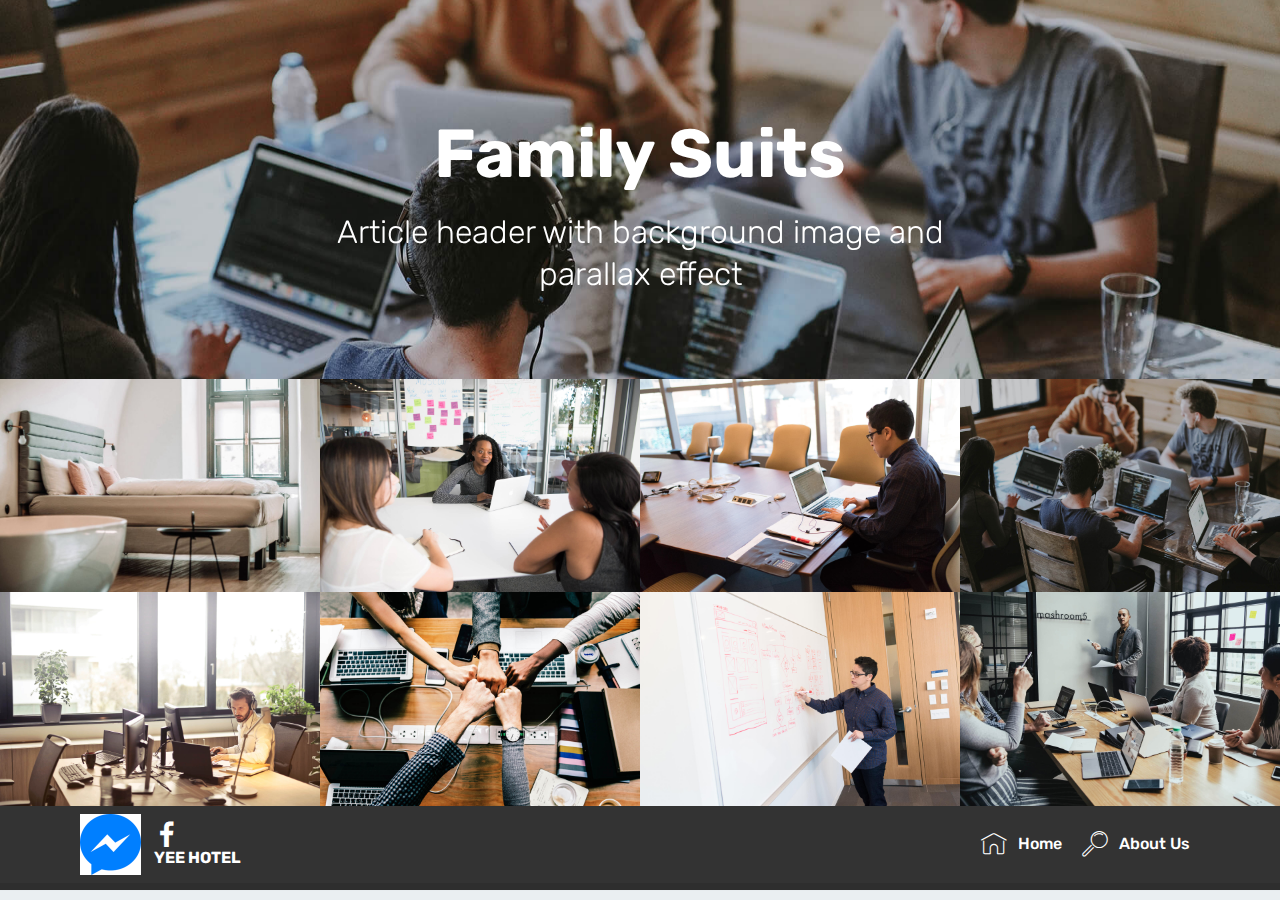
<file: Twins Room.html>
<!DOCTYPE html>
<html  >
<head>
  <!-- Site made with Mobirise Website Builder v4.12.2, https://mobirise.com -->
  <meta charset="UTF-8">
  <meta http-equiv="X-UA-Compatible" content="IE=edge">
  <meta name="generator" content="Mobirise v4.12.2, mobirise.com">
  <meta name="viewport" content="width=device-width, initial-scale=1, minimum-scale=1">
  <link rel="shortcut icon" href="assets/images/messnger-122x122.png" type="image/x-icon">
  <meta name="description" content="Website Generator Description">
  
  <title>Twins Room</title>
  <link rel="stylesheet" href="assets/web/assets/mobirise-icons/mobirise-icons.css">
  <link rel="stylesheet" href="assets/bootstrap/css/bootstrap.min.css">
  <link rel="stylesheet" href="assets/bootstrap/css/bootstrap-grid.min.css">
  <link rel="stylesheet" href="assets/bootstrap/css/bootstrap-reboot.min.css">
  <link rel="stylesheet" href="assets/web/assets/gdpr-plugin/gdpr-styles.css">
  <link rel="stylesheet" href="assets/tether/tether.min.css">
  <link rel="stylesheet" href="assets/socicon/css/styles.css">
  <link rel="stylesheet" href="assets/dropdown/css/style.css">
  <link rel="stylesheet" href="assets/theme/css/style.css">
  <link rel="stylesheet" href="assets/gallery/style.css">
  <link rel="preload" as="style" href="assets/mobirise/css/mbr-additional.css"><link rel="stylesheet" href="assets/mobirise/css/mbr-additional.css" type="text/css">
  
  
  
</head>
<body>
  <section class="mbr-section content5 cid-rRMDBdQtp6 mbr-parallax-background" id="content5-x">

    

    

    <div class="container">
        <div class="media-container-row">
            <div class="title col-12 col-md-8">
                <h2 class="align-center mbr-bold mbr-white pb-3 mbr-fonts-style display-1">Family Suits</h2>
                <h3 class="mbr-section-subtitle align-center mbr-light mbr-white pb-3 mbr-fonts-style display-5">
                    Article header with background image and parallax effect
                </h3>
                
                
            </div>
        </div>
    </div>
</section>

<section class="engine"><a href="https://mobirise.info/i">website creation software</a></section><section class="mbr-gallery mbr-slider-carousel cid-rRMDBexYAF" id="gallery3-y">

    

    <div>
        <div><!-- Filter --><!-- Gallery --><div class="mbr-gallery-row"><div class="mbr-gallery-layout-default"><div><div><div class="mbr-gallery-item mbr-gallery-item--p0" data-video-url="false" data-tags="Awesome"><div href="#lb-gallery3-y" data-slide-to="0" data-toggle="modal"><img src="assets/images/mbr-5-1920x1280-800x533.jpg" alt="" title=""><span class="icon-focus"></span></div></div><div class="mbr-gallery-item mbr-gallery-item--p0" data-video-url="false" data-tags="Responsive"><div href="#lb-gallery3-y" data-slide-to="1" data-toggle="modal"><img src="assets/images/background2.jpg" alt="" title=""><span class="icon-focus"></span></div></div><div class="mbr-gallery-item mbr-gallery-item--p0" data-video-url="false" data-tags="Creative"><div href="#lb-gallery3-y" data-slide-to="2" data-toggle="modal"><img src="assets/images/background3.jpg" alt="" title=""><span class="icon-focus"></span></div></div><div class="mbr-gallery-item mbr-gallery-item--p0" data-video-url="false" data-tags="Animated"><div href="#lb-gallery3-y" data-slide-to="3" data-toggle="modal"><img src="assets/images/background4.jpg" alt="" title=""><span class="icon-focus"></span></div></div><div class="mbr-gallery-item mbr-gallery-item--p0" data-video-url="false" data-tags="Awesome"><div href="#lb-gallery3-y" data-slide-to="4" data-toggle="modal"><img src="assets/images/background5.jpg" alt="" title=""><span class="icon-focus"></span></div></div><div class="mbr-gallery-item mbr-gallery-item--p0" data-video-url="false" data-tags="Awesome"><div href="#lb-gallery3-y" data-slide-to="5" data-toggle="modal"><img src="assets/images/background6.jpg" alt="" title=""><span class="icon-focus"></span></div></div><div class="mbr-gallery-item mbr-gallery-item--p0" data-video-url="false" data-tags="Responsive"><div href="#lb-gallery3-y" data-slide-to="6" data-toggle="modal"><img src="assets/images/background7.jpg" alt="" title=""><span class="icon-focus"></span></div></div><div class="mbr-gallery-item mbr-gallery-item--p0" data-video-url="false" data-tags="Animated"><div href="#lb-gallery3-y" data-slide-to="7" data-toggle="modal"><img src="assets/images/background8.jpg" alt="" title=""><span class="icon-focus"></span></div></div></div></div><div class="clearfix"></div></div></div><!-- Lightbox --><div data-app-prevent-settings="" class="mbr-slider modal fade carousel slide" tabindex="-1" data-keyboard="true" data-interval="false" id="lb-gallery3-y"><div class="modal-dialog"><div class="modal-content"><div class="modal-body"><div class="carousel-inner"><div class="carousel-item active"><img src="assets/images/mbr-5-1920x1280.jpg" alt="" title=""></div><div class="carousel-item active"><img src="assets/images/background2.jpg" alt="" title=""></div><div class="carousel-item active"><img src="assets/images/background3.jpg" alt="" title=""></div><div class="carousel-item"><img src="assets/images/background4.jpg" alt="" title=""></div><div class="carousel-item"><img src="assets/images/background5.jpg" alt="" title=""></div><div class="carousel-item"><img src="assets/images/background6.jpg" alt="" title=""></div><div class="carousel-item"><img src="assets/images/background7.jpg" alt="" title=""></div><div class="carousel-item"><img src="assets/images/background8.jpg" alt="" title=""></div></div><a class="carousel-control carousel-control-prev" role="button" data-slide="prev" href="#lb-gallery3-y"><span class="mbri-left mbr-iconfont" aria-hidden="true"></span><span class="sr-only">Previous</span></a><a class="carousel-control carousel-control-next" role="button" data-slide="next" href="#lb-gallery3-y"><span class="mbri-right mbr-iconfont" aria-hidden="true"></span><span class="sr-only">Next</span></a><a class="close" href="#" role="button" data-dismiss="modal"><span class="sr-only">Close</span></a></div></div></div></div></div>
    </div>

</section>

<section class="menu cid-rRMDBfUP1i" once="menu" id="menu1-z">

    

    <nav class="navbar navbar-expand beta-menu navbar-dropdown align-items-center navbar-toggleable-sm">
        <button class="navbar-toggler navbar-toggler-right" type="button" data-toggle="collapse" data-target="#navbarSupportedContent" aria-controls="navbarSupportedContent" aria-expanded="false" aria-label="Toggle navigation">
            <div class="hamburger">
                <span></span>
                <span></span>
                <span></span>
                <span></span>
            </div>
        </button>
        <div class="menu-logo">
            <div class="navbar-brand">
                <span class="navbar-logo">
                    <a href="https://mobirise.co">
                         <img src="assets/images/messnger-122x122.png" alt="Mobirise" title="" style="height: 3.8rem;">
                    </a>
                </span>
                <span class="navbar-caption-wrap"><a class="navbar-caption text-white display-4" href="index.html"><span class="socicon socicon-facebook mbr-iconfont mbr-iconfont-btn"></span>YEE HOTEL</a></span>
            </div>
        </div>
        <div class="collapse navbar-collapse" id="navbarSupportedContent">
            <ul class="navbar-nav nav-dropdown nav-right" data-app-modern-menu="true"><li class="nav-item">
                    <a class="nav-link link text-white display-4" href="index.html">
                        <span class="mbri-home mbr-iconfont mbr-iconfont-btn"></span>
                        Home</a>
                </li>
                <li class="nav-item">
                    <a class="nav-link link text-white display-4" href="page1.html">
                        <span class="mbri-search mbr-iconfont mbr-iconfont-btn"></span>
                        About Us
                    </a>
                </li></ul>
            
        </div>
    </nav>
</section>

<section once="footers" class="cid-rRSK4PyDFm" id="footer6-15">

    

    

    <div class="container">
        <div class="media-container-row align-center mbr-white">
            <div class="col-12">
                <p class="mbr-text mb-0 mbr-fonts-style display-7">
                    © Copyright 2020 YEE HOTEL - All Rights Reserved
                </p>
            </div>
        </div>
    </div>
</section>


  <script src="assets/web/assets/jquery/jquery.min.js"></script>
  <script src="assets/popper/popper.min.js"></script>
  <script src="assets/bootstrap/js/bootstrap.min.js"></script>
  <script src="assets/tether/tether.min.js"></script>
  <script src="assets/smoothscroll/smooth-scroll.js"></script>
  <script src="assets/parallax/jarallax.min.js"></script>
  <script src="assets/web/assets/cookies-alert-plugin/cookies-alert-core.js"></script>
  <script src="assets/web/assets/cookies-alert-plugin/cookies-alert-script.js"></script>
  <script src="assets/bootstrapcarouselswipe/bootstrap-carousel-swipe.js"></script>
  <script src="assets/touchswipe/jquery.touch-swipe.min.js"></script>
  <script src="assets/vimeoplayer/jquery.mb.vimeo_player.js"></script>
  <script src="assets/dropdown/js/nav-dropdown.js"></script>
  <script src="assets/dropdown/js/navbar-dropdown.js"></script>
  <script src="assets/masonry/masonry.pkgd.min.js"></script>
  <script src="assets/imagesloaded/imagesloaded.pkgd.min.js"></script>
  <script src="assets/theme/js/script.js"></script>
  <script src="assets/slidervideo/script.js"></script>
  <script src="assets/gallery/player.min.js"></script>
  <script src="assets/gallery/script.js"></script>
  
  
<input name="cookieData" type="hidden" data-cookie-customDialogSelector='null' data-cookie-colorText='#424a4d' data-cookie-colorBg='rgba(234, 239, 241, 0.99)' data-cookie-textButton='Agree' data-cookie-colorButton='' data-cookie-colorLink='#424a4d' data-cookie-underlineLink='true' data-cookie-text="We use cookies to give you the best experience. Read our <a href='privacy.html'>cookie policy</a>.">
  </body>
</html>
</file>
<file: assets/web/assets/mobirise-icons/mobirise-icons.css>
@font-face {
  font-family: 'MobiriseIcons';
  src:  url('mobirise-icons.eot?spat4u');
  src:  url('mobirise-icons.eot?spat4u#iefix') format('embedded-opentype'),
    url('mobirise-icons.ttf?spat4u') format('truetype'),
    url('mobirise-icons.woff?spat4u') format('woff'),
    url('mobirise-icons.svg?spat4u#MobiriseIcons') format('svg');
  font-weight: normal;
  font-style: normal;
  font-display: swap;
}

[class^="mbri-"], [class*=" mbri-"] {
  /* use !important to prevent issues with browser extensions that change fonts */
  font-family: MobiriseIcons !important;
  speak: none;
  font-style: normal;
  font-weight: normal;
  font-variant: normal;
  text-transform: none;
  line-height: 1;

  /* Better Font Rendering =========== */
  -webkit-font-smoothing: antialiased;
  -moz-osx-font-smoothing: grayscale;
}

.mbri-add-submenu:before {
  content: "\e900";
}
.mbri-alert:before {
  content: "\e901";
}
.mbri-align-center:before {
  content: "\e902";
}
.mbri-align-justify:before {
  content: "\e903";
}
.mbri-align-left:before {
  content: "\e904";
}
.mbri-align-right:before {
  content: "\e905";
}
.mbri-android:before {
  content: "\e906";
}
.mbri-apple:before {
  content: "\e907";
}
.mbri-arrow-down:before {
  content: "\e908";
}
.mbri-arrow-next:before {
  content: "\e909";
}
.mbri-arrow-prev:before {
  content: "\e90a";
}
.mbri-arrow-up:before {
  content: "\e90b";
}
.mbri-bold:before {
  content: "\e90c";
}
.mbri-bookmark:before {
  content: "\e90d";
}
.mbri-bootstrap:before {
  content: "\e90e";
}
.mbri-briefcase:before {
  content: "\e90f";
}
.mbri-browse:before {
  content: "\e910";
}
.mbri-bulleted-list:before {
  content: "\e911";
}
.mbri-calendar:before {
  content: "\e912";
}
.mbri-camera:before {
  content: "\e913";
}
.mbri-cart-add:before {
  content: "\e914";
}
.mbri-cart-full:before {
  content: "\e915";
}
.mbri-cash:before {
  content: "\e916";
}
.mbri-change-style:before {
  content: "\e917";
}
.mbri-chat:before {
  content: "\e918";
}
.mbri-clock:before {
  content: "\e919";
}
.mbri-close:before {
  content: "\e91a";
}
.mbri-cloud:before {
  content: "\e91b";
}
.mbri-code:before {
  content: "\e91c";
}
.mbri-contact-form:before {
  content: "\e91d";
}
.mbri-credit-card:before {
  content: "\e91e";
}
.mbri-cursor-click:before {
  content: "\e91f";
}
.mbri-cust-feedback:before {
  content: "\e920";
}
.mbri-database:before {
  content: "\e921";
}
.mbri-delivery:before {
  content: "\e922";
}
.mbri-desktop:before {
  content: "\e923";
}
.mbri-devices:before {
  content: "\e924";
}
.mbri-down:before {
  content: "\e925";
}
.mbri-download:before {
  content: "\e989";
}
.mbri-drag-n-drop:before {
  content: "\e927";
}
.mbri-drag-n-drop2:before {
  content: "\e928";
}
.mbri-edit:before {
  content: "\e929";
}
.mbri-edit2:before {
  content: "\e92a";
}
.mbri-error:before {
  content: "\e92b";
}
.mbri-extension:before {
  content: "\e92c";
}
.mbri-features:before {
  content: "\e92d";
}
.mbri-file:before {
  content: "\e92e";
}
.mbri-flag:before {
  content: "\e92f";
}
.mbri-folder:before {
  content: "\e930";
}
.mbri-gift:before {
  content: "\e931";
}
.mbri-github:before {
  content: "\e932";
}
.mbri-globe:before {
  content: "\e933";
}
.mbri-globe-2:before {
  content: "\e934";
}
.mbri-growing-chart:before {
  content: "\e935";
}
.mbri-hearth:before {
  content: "\e936";
}
.mbri-help:before {
  content: "\e937";
}
.mbri-home:before {
  content: "\e938";
}
.mbri-hot-cup:before {
  content: "\e939";
}
.mbri-idea:before {
  content: "\e93a";
}
.mbri-image-gallery:before {
  content: "\e93b";
}
.mbri-image-slider:before {
  content: "\e93c";
}
.mbri-info:before {
  content: "\e93d";
}
.mbri-italic:before {
  content: "\e93e";
}
.mbri-key:before {
  content: "\e93f";
}
.mbri-laptop:before {
  content: "\e940";
}
.mbri-layers:before {
  content: "\e941";
}
.mbri-left-right:before {
  content: "\e942";
}
.mbri-left:before {
  content: "\e943";
}
.mbri-letter:before {
  content: "\e944";
}
.mbri-like:before {
  content: "\e945";
}
.mbri-link:before {
  content: "\e946";
}
.mbri-lock:before {
  content: "\e947";
}
.mbri-login:before {
  content: "\e948";
}
.mbri-logout:before {
  content: "\e949";
}
.mbri-magic-stick:before {
  content: "\e94a";
}
.mbri-map-pin:before {
  content: "\e94b";
}
.mbri-menu:before {
  content: "\e94c";
}
.mbri-mobile:before {
  content: "\e94d";
}
.mbri-mobile2:before {
  content: "\e94e";
}
.mbri-mobirise:before {
  content: "\e94f";
}
.mbri-more-horizontal:before {
  content: "\e950";
}
.mbri-more-vertical:before {
  content: "\e951";
}
.mbri-music:before {
  content: "\e952";
}
.mbri-new-file:before {
  content: "\e953";
}
.mbri-numbered-list:before {
  content: "\e954";
}
.mbri-opened-folder:before {
  content: "\e955";
}
.mbri-pages:before {
  content: "\e956";
}
.mbri-paper-plane:before {
  content: "\e957";
}
.mbri-paperclip:before {
  content: "\e958";
}
.mbri-photo:before {
  content: "\e959";
}
.mbri-photos:before {
  content: "\e95a";
}
.mbri-pin:before {
  content: "\e95b";
}
.mbri-play:before {
  content: "\e95c";
}
.mbri-plus:before {
  content: "\e95d";
}
.mbri-preview:before {
  content: "\e95e";
}
.mbri-print:before {
  content: "\e95f";
}
.mbri-protect:before {
  content: "\e960";
}
.mbri-question:before {
  content: "\e961";
}
.mbri-quote-left:before {
  content: "\e962";
}
.mbri-quote-right:before {
  content: "\e963";
}
.mbri-refresh:before {
  content: "\e964";
}
.mbri-responsive:before {
  content: "\e965";
}
.mbri-right:before {
  content: "\e966";
}
.mbri-rocket:before {
  content: "\e967";
}
.mbri-sad-face:before {
  content: "\e968";
}
.mbri-sale:before {
  content: "\e969";
}
.mbri-save:before {
  content: "\e96a";
}
.mbri-search:before {
  content: "\e96b";
}
.mbri-setting:before {
  content: "\e96c";
}
.mbri-setting2:before {
  content: "\e96d";
}
.mbri-setting3:before {
  content: "\e96e";
}
.mbri-share:before {
  content: "\e96f";
}
.mbri-shopping-bag:before {
  content: "\e970";
}
.mbri-shopping-basket:before {
  content: "\e971";
}
.mbri-shopping-cart:before {
  content: "\e972";
}
.mbri-sites:before {
  content: "\e973";
}
.mbri-smile-face:before {
  content: "\e974";
}
.mbri-speed:before {
  content: "\e975";
}
.mbri-star:before {
  content: "\e976";
}
.mbri-success:before {
  content: "\e977";
}
.mbri-sun:before {
  content: "\e978";
}
.mbri-sun2:before {
  content: "\e979";
}
.mbri-tablet:before {
  content: "\e97a";
}
.mbri-tablet-vertical:before {
  content: "\e97b";
}
.mbri-target:before {
  content: "\e97c";
}
.mbri-timer:before {
  content: "\e97d";
}
.mbri-to-ftp:before {
  content: "\e97e";
}
.mbri-to-local-drive:before {
  content: "\e97f";
}
.mbri-touch-swipe:before {
  content: "\e980";
}
.mbri-touch:before {
  content: "\e981";
}
.mbri-trash:before {
  content: "\e982";
}
.mbri-underline:before {
  content: "\e983";
}
.mbri-unlink:before {
  content: "\e984";
}
.mbri-unlock:before {
  content: "\e985";
}
.mbri-up-down:before {
  content: "\e986";
}
.mbri-up:before {
  content: "\e987";
}
.mbri-update:before {
  content: "\e988";
}
.mbri-upload:before {
 content: "\e926"; 
}
.mbri-user:before {
  content: "\e98a";
}
.mbri-user2:before {
  content: "\e98b";
}
.mbri-users:before {
  content: "\e98c";
}
.mbri-video:before {
  content: "\e98d";
}
.mbri-video-play:before {
  content: "\e98e";
}
.mbri-watch:before {
  content: "\e98f";
}
.mbri-website-theme:before {
  content: "\e990";
}
.mbri-wifi:before {
  content: "\e991";
}
.mbri-windows:before {
  content: "\e992";
}
.mbri-zoom-out:before {
  content: "\e993";
}
.mbri-redo:before {
  content: "\e994";
}
.mbri-undo:before {
  content: "\e995";
}
</file>
<file: assets/web/assets/gdpr-plugin/gdpr-styles.css>
.gdpr-block {
    padding: 10px;
    font-size: 14px;
    display: block;
    width: 100%;
    text-align: center;
}
.gdpr-block.covert {
	display: none;
}
.textGDPR {
    position: relative;
}
.gdpr-block label span.textGDPR input[name='gdpr']{
    width: 15px;
    height: 15px;
    margin: 0;
    position: absolute;
    top: 2px;
    left: -20px;
}
.gdpr-block label {
    color: #a7a7a7;
    vertical-align: middle;
    user-select: none;
    margin-bottom: 0;
}
</file>
<file: assets/socicon/css/styles.css>
@charset "UTF-8";

@font-face {
  font-family: "socicon";
  src:url("../fonts/socicon.eot");
  src:url("../fonts/socicon.eot?#iefix") format("embedded-opentype"),
    url("../fonts/socicon.woff") format("woff"),
    url("../fonts/socicon.ttf") format("truetype"),
    url("../fonts/socicon.svg#socicon") format("svg");
  font-weight: normal;
  font-style: normal;
  font-display:swap;
}

[data-icon]:before {
  font-family: "socicon" !important;
  content: attr(data-icon);
  font-style: normal !important;
  font-weight: normal !important;
  font-variant: normal !important;
  text-transform: none !important;
  speak: none;
  line-height: 1;
  -webkit-font-smoothing: antialiased;
  -moz-osx-font-smoothing: grayscale;
}

[class^="socicon-"]:before,
[class*=" socicon-"]:before {
  font-family: "socicon" !important;
  font-style: normal !important;
  font-weight: normal !important;
  font-variant: normal !important;
  text-transform: none !important;
  speak: none;
  line-height: 1;
  -webkit-font-smoothing: antialiased;
  -moz-osx-font-smoothing: grayscale;
}

.socicon-modelmayhem:before {
  content: "\e000";
}
.socicon-mixcloud:before {
  content: "\e001";
}
.socicon-drupal:before {
  content: "\e002";
}
.socicon-swarm:before {
  content: "\e003";
}
.socicon-istock:before {
  content: "\e004";
}
.socicon-yammer:before {
  content: "\e005";
}
.socicon-ello:before {
  content: "\e006";
}
.socicon-stackoverflow:before {
  content: "\e007";
}
.socicon-persona:before {
  content: "\e008";
}
.socicon-triplej:before {
  content: "\e009";
}
.socicon-houzz:before {
  content: "\e00a";
}
.socicon-rss:before {
  content: "\e00b";
}
.socicon-paypal:before {
  content: "\e00c";
}
.socicon-odnoklassniki:before {
  content: "\e00d";
}
.socicon-airbnb:before {
  content: "\e00e";
}
.socicon-periscope:before {
  content: "\e00f";
}
.socicon-outlook:before {
  content: "\e010";
}
.socicon-coderwall:before {
  content: "\e011";
}
.socicon-tripadvisor:before {
  content: "\e012";
}
.socicon-appnet:before {
  content: "\e013";
}
.socicon-goodreads:before {
  content: "\e014";
}
.socicon-tripit:before {
  content: "\e015";
}
.socicon-lanyrd:before {
  content: "\e016";
}
.socicon-slideshare:before {
  content: "\e017";
}
.socicon-buffer:before {
  content: "\e018";
}
.socicon-disqus:before {
  content: "\e019";
}
.socicon-vkontakte:before {
  content: "\e01a";
}
.socicon-whatsapp:before {
  content: "\e01b";
}
.socicon-patreon:before {
  content: "\e01c";
}
.socicon-storehouse:before {
  content: "\e01d";
}
.socicon-pocket:before {
  content: "\e01e";
}
.socicon-mail:before {
  content: "\e01f";
}
.socicon-blogger:before {
  content: "\e020";
}
.socicon-technorati:before {
  content: "\e021";
}
.socicon-reddit:before {
  content: "\e022";
}
.socicon-dribbble:before {
  content: "\e023";
}
.socicon-stumbleupon:before {
  content: "\e024";
}
.socicon-digg:before {
  content: "\e025";
}
.socicon-envato:before {
  content: "\e026";
}
.socicon-behance:before {
  content: "\e027";
}
.socicon-delicious:before {
  content: "\e028";
}
.socicon-deviantart:before {
  content: "\e029";
}
.socicon-forrst:before {
  content: "\e02a";
}
.socicon-play:before {
  content: "\e02b";
}
.socicon-zerply:before {
  content: "\e02c";
}
.socicon-wikipedia:before {
  content: "\e02d";
}
.socicon-apple:before {
  content: "\e02e";
}
.socicon-flattr:before {
  content: "\e02f";
}
.socicon-github:before {
  content: "\e030";
}
.socicon-renren:before {
  content: "\e031";
}
.socicon-friendfeed:before {
  content: "\e032";
}
.socicon-newsvine:before {
  content: "\e033";
}
.socicon-identica:before {
  content: "\e034";
}
.socicon-bebo:before {
  content: "\e035";
}
.socicon-zynga:before {
  content: "\e036";
}
.socicon-steam:before {
  content: "\e037";
}
.socicon-xbox:before {
  content: "\e038";
}
.socicon-windows:before {
  content: "\e039";
}
.socicon-qq:before {
  content: "\e03a";
}
.socicon-douban:before {
  content: "\e03b";
}
.socicon-meetup:before {
  content: "\e03c";
}
.socicon-playstation:before {
  content: "\e03d";
}
.socicon-android:before {
  content: "\e03e";
}
.socicon-snapchat:before {
  content: "\e03f";
}
.socicon-twitter:before {
  content: "\e040";
}
.socicon-facebook:before {
  content: "\e041";
}
.socicon-googleplus:before {
  content: "\e042";
}
.socicon-pinterest:before {
  content: "\e043";
}
.socicon-foursquare:before {
  content: "\e044";
}
.socicon-yahoo:before {
  content: "\e045";
}
.socicon-skype:before {
  content: "\e046";
}
.socicon-yelp:before {
  content: "\e047";
}
.socicon-feedburner:before {
  content: "\e048";
}
.socicon-linkedin:before {
  content: "\e049";
}
.socicon-viadeo:before {
  content: "\e04a";
}
.socicon-xing:before {
  content: "\e04b";
}
.socicon-myspace:before {
  content: "\e04c";
}
.socicon-soundcloud:before {
  content: "\e04d";
}
.socicon-spotify:before {
  content: "\e04e";
}
.socicon-grooveshark:before {
  content: "\e04f";
}
.socicon-lastfm:before {
  content: "\e050";
}
.socicon-youtube:before {
  content: "\e051";
}
.socicon-vimeo:before {
  content: "\e052";
}
.socicon-dailymotion:before {
  content: "\e053";
}
.socicon-vine:before {
  content: "\e054";
}
.socicon-flickr:before {
  content: "\e055";
}
.socicon-500px:before {
  content: "\e056";
}
.socicon-wordpress:before {
  content: "\e058";
}
.socicon-tumblr:before {
  content: "\e059";
}
.socicon-twitch:before {
  content: "\e05a";
}
.socicon-8tracks:before {
  content: "\e05b";
}
.socicon-amazon:before {
  content: "\e05c";
}
.socicon-icq:before {
  content: "\e05d";
}
.socicon-smugmug:before {
  content: "\e05e";
}
.socicon-ravelry:before {
  content: "\e05f";
}
.socicon-weibo:before {
  content: "\e060";
}
.socicon-baidu:before {
  content: "\e061";
}
.socicon-angellist:before {
  content: "\e062";
}
.socicon-ebay:before {
  content: "\e063";
}
.socicon-imdb:before {
  content: "\e064";
}
.socicon-stayfriends:before {
  content: "\e065";
}
.socicon-residentadvisor:before {
  content: "\e066";
}
.socicon-google:before {
  content: "\e067";
}
.socicon-yandex:before {
  content: "\e068";
}
.socicon-sharethis:before {
  content: "\e069";
}
.socicon-bandcamp:before {
  content: "\e06a";
}
.socicon-itunes:before {
  content: "\e06b";
}
.socicon-deezer:before {
  content: "\e06c";
}
.socicon-telegram:before {
  content: "\e06e";
}
.socicon-openid:before {
  content: "\e06f";
}
.socicon-amplement:before {
  content: "\e070";
}
.socicon-viber:before {
  content: "\e071";
}
.socicon-zomato:before {
  content: "\e072";
}
.socicon-draugiem:before {
  content: "\e074";
}
.socicon-endomodo:before {
  content: "\e075";
}
.socicon-filmweb:before {
  content: "\e076";
}
.socicon-stackexchange:before {
  content: "\e077";
}
.socicon-wykop:before {
  content: "\e078";
}
.socicon-teamspeak:before {
  content: "\e079";
}
.socicon-teamviewer:before {
  content: "\e07a";
}
.socicon-ventrilo:before {
  content: "\e07b";
}
.socicon-younow:before {
  content: "\e07c";
}
.socicon-raidcall:before {
  content: "\e07d";
}
.socicon-mumble:before {
  content: "\e07e";
}
.socicon-medium:before {
  content: "\e06d";
}
.socicon-bebee:before {
  content: "\e07f";
}
.socicon-hitbox:before {
  content: "\e080";
}
.socicon-reverbnation:before {
  content: "\e081";
}
.socicon-formulr:before {
  content: "\e082";
}
.socicon-instagram:before {
  content: "\e057";
}
.socicon-battlenet:before {
  content: "\e083";
}
.socicon-chrome:before {
  content: "\e084";
}
.socicon-discord:before {
  content: "\e086";
}
.socicon-issuu:before {
  content: "\e087";
}
.socicon-macos:before {
  content: "\e088";
}
.socicon-firefox:before {
  content: "\e089";
}
.socicon-opera:before {
  content: "\e08d";
}
.socicon-keybase:before {
  content: "\e090";
}
.socicon-alliance:before {
  content: "\e091";
}
.socicon-livejournal:before {
  content: "\e092";
}
.socicon-googlephotos:before {
  content: "\e093";
}
.socicon-horde:before {
  content: "\e094";
}
.socicon-etsy:before {
  content: "\e095";
}
.socicon-zapier:before {
  content: "\e096";
}
.socicon-google-scholar:before {
  content: "\e097";
}
.socicon-researchgate:before {
  content: "\e098";
}
.socicon-wechat:before {
  content: "\e099";
}
.socicon-strava:before {
  content: "\e09a";
}
.socicon-line:before {
  content: "\e09b";
}
.socicon-lyft:before {
  content: "\e09c";
}
.socicon-uber:before {
  content: "\e09d";
}
.socicon-songkick:before {
  content: "\e09e";
}
.socicon-viewbug:before {
  content: "\e09f";
}
.socicon-googlegroups:before {
  content: "\e0a0";
}
.socicon-quora:before {
  content: "\e073";
}
.socicon-diablo:before {
  content: "\e085";
}
.socicon-blizzard:before {
  content: "\e0a1";
}
.socicon-hearthstone:before {
  content: "\e08b";
}
.socicon-heroes:before {
  content: "\e08a";
}
.socicon-overwatch:before {
  content: "\e08c";
}
.socicon-warcraft:before {
  content: "\e08e";
}
.socicon-starcraft:before {
  content: "\e08f";
}
.socicon-beam:before {
  content: "\e0a2";
}
.socicon-curse:before {
  content: "\e0a3";
}
.socicon-player:before {
  content: "\e0a4";
}
.socicon-streamjar:before {
  content: "\e0a5";
}
.socicon-nintendo:before {
  content: "\e0a6";
}
.socicon-hellocoton:before {
  content: "\e0a7";
}
</file>
<file: assets/dropdown/css/style.css>
.navbar-dropdown {
  left: 0;
  padding: 0;
  position: absolute;
  right: 0;
  top: 0;
  transition: all 0.45s ease;
  z-index: 1030;
  background: #282828; }
  .navbar-dropdown .navbar-logo {
    margin-right: 0.8rem;
    transition: margin 0.3s ease-in-out;
    vertical-align: middle; }
    .navbar-dropdown .navbar-logo img {
      height: 3.125rem;
      transition: all 0.3s ease-in-out; }
    .navbar-dropdown .navbar-logo.mbr-iconfont {
      font-size: 3.125rem;
      line-height: 3.125rem; }
  .navbar-dropdown .navbar-caption {
    font-weight: 700;
    white-space: normal;
    vertical-align: -4px;
    line-height: 3.125rem !important; }
    .navbar-dropdown .navbar-caption, .navbar-dropdown .navbar-caption:hover {
      color: inherit;
      text-decoration: none; }
  .navbar-dropdown .mbr-iconfont + .navbar-caption {
    vertical-align: -1px; }
  .navbar-dropdown.navbar-fixed-top {
    position: fixed; }
  .navbar-dropdown .navbar-brand span {
    vertical-align: -4px; }
  .navbar-dropdown.bg-color.transparent {
    background: none; }
  .navbar-dropdown.navbar-short .navbar-brand {
    padding: 0.625rem 0; }
    .navbar-dropdown.navbar-short .navbar-brand span {
      vertical-align: -1px; }
  .navbar-dropdown.navbar-short .navbar-caption {
    line-height: 2.375rem !important;
    vertical-align: -2px; }
  .navbar-dropdown.navbar-short .navbar-logo {
    margin-right: 0.5rem; }
    .navbar-dropdown.navbar-short .navbar-logo img {
      height: 2.375rem; }
    .navbar-dropdown.navbar-short .navbar-logo.mbr-iconfont {
      font-size: 2.375rem;
      line-height: 2.375rem; }
  .navbar-dropdown.navbar-short .mbr-table-cell {
    height: 3.625rem; }
  .navbar-dropdown .navbar-close {
    left: 0.6875rem;
    position: fixed;
    top: 0.75rem;
    z-index: 1000; }
  .navbar-dropdown .hamburger-icon {
    content: "";
    display: inline-block;
    vertical-align: middle;
    width: 16px;
    -webkit-box-shadow: 0 -6px 0 1px #282828,0 0 0 1px #282828,0 6px 0 1px #282828;
    -moz-box-shadow: 0 -6px 0 1px #282828,0 0 0 1px #282828,0 6px 0 1px #282828;
    box-shadow: 0 -6px 0 1px #282828,0 0 0 1px #282828,0 6px 0 1px #282828; }

.dropdown-menu .dropdown-toggle[data-toggle="dropdown-submenu"]::after {
  border-bottom: 0.35em solid transparent;
  border-left: 0.35em solid;
  border-right: 0;
  border-top: 0.35em solid transparent;
  margin-left: 0.3rem; }

.dropdown-menu .dropdown-item:focus {
  outline: 0; }

.nav-dropdown {
  font-size: 0.75rem;
  font-weight: 500;
  height: auto !important; }
  .nav-dropdown .nav-btn {
    padding-left: 1rem; }
  .nav-dropdown .link {
    margin: .667em 1.667em;
    font-weight: 500;
    padding: 0;
    transition: color .2s ease-in-out; }
    .nav-dropdown .link.dropdown-toggle {
      margin-right: 2.583em; }
      .nav-dropdown .link.dropdown-toggle::after {
        margin-left: .25rem;
        border-top: 0.35em solid;
        border-right: 0.35em solid transparent;
        border-left: 0.35em solid transparent;
        border-bottom: 0; }
      .nav-dropdown .link.dropdown-toggle[aria-expanded="true"] {
        margin: 0;
        padding: 0.667em 3.263em  0.667em 1.667em; }
  .nav-dropdown .link::after,
  .nav-dropdown .dropdown-item::after {
    color: inherit; }
  .nav-dropdown .btn {
    font-size: 0.75rem;
    font-weight: 700;
    letter-spacing: 0;
    margin-bottom: 0;
    padding-left: 1.25rem;
    padding-right: 1.25rem; }
  .nav-dropdown .dropdown-menu {
    border-radius: 0;
    border: 0;
    left: 0;
    margin: 0;
    padding-bottom: 1.25rem;
    padding-top: 1.25rem;
    position: relative; }
  .nav-dropdown .dropdown-submenu {
    margin-left: 0.125rem;
    top: 0; }
  .nav-dropdown .dropdown-item {
    font-weight: 500;
    line-height: 2;
    padding: 0.3846em 4.615em 0.3846em 1.5385em;
    position: relative;
    transition: color .2s ease-in-out, background-color .2s ease-in-out; }
    .nav-dropdown .dropdown-item::after {
      margin-top: -0.3077em;
      position: absolute;
      right: 1.1538em;
      top: 50%; }
    .nav-dropdown .dropdown-item:focus, .nav-dropdown .dropdown-item:hover {
      background: none; }

@media (max-width: 767px) {
  .nav-dropdown.navbar-toggleable-sm {
    bottom: 0;
    display: none;
    left: 0;
    overflow-x: hidden;
    position: fixed;
    top: 0;
    transform: translateX(-100%);
    -ms-transform: translateX(-100%);
    -webkit-transform: translateX(-100%);
    width: 18.75rem;
    z-index: 999; } }
.nav-dropdown.navbar-toggleable-xl {
  bottom: 0;
  display: none;
  left: 0;
  overflow-x: hidden;
  position: fixed;
  top: 0;
  transform: translateX(-100%);
  -ms-transform: translateX(-100%);
  -webkit-transform: translateX(-100%);
  width: 18.75rem;
  z-index: 999; }

.nav-dropdown-sm {
  display: block !important;
  overflow-x: hidden;
  overflow: auto;
  padding-top: 3.875rem; }
  .nav-dropdown-sm::after {
    content: "";
    display: block;
    height: 3rem;
    width: 100%; }
  .nav-dropdown-sm.collapse.in ~ .navbar-close {
    display: block !important; }
  .nav-dropdown-sm.collapsing, .nav-dropdown-sm.collapse.in {
    transform: translateX(0);
    -ms-transform: translateX(0);
    -webkit-transform: translateX(0);
    transition: all 0.25s ease-out;
    -webkit-transition: all 0.25s ease-out;
    background: #282828; }
  .nav-dropdown-sm.collapsing[aria-expanded="false"] {
    transform: translateX(-100%);
    -ms-transform: translateX(-100%);
    -webkit-transform: translateX(-100%); }
  .nav-dropdown-sm .nav-item {
    display: block;
    margin-left: 0 !important;
    padding-left: 0; }
  .nav-dropdown-sm .link,
  .nav-dropdown-sm .dropdown-item {
    border-top: 1px dotted rgba(255, 255, 255, 0.1);
    font-size: 0.8125rem;
    line-height: 1.6;
    margin: 0 !important;
    padding: 0.875rem 2.4rem 0.875rem 1.5625rem !important;
    position: relative;
    white-space: normal; }
    .nav-dropdown-sm .link:focus, .nav-dropdown-sm .link:hover,
    .nav-dropdown-sm .dropdown-item:focus,
    .nav-dropdown-sm .dropdown-item:hover {
      background: rgba(0, 0, 0, 0.2) !important;
      color: #c0a375; }
  .nav-dropdown-sm .nav-btn {
    position: relative;
    padding: 1.5625rem 1.5625rem 0 1.5625rem; }
    .nav-dropdown-sm .nav-btn::before {
      border-top: 1px dotted rgba(255, 255, 255, 0.1);
      content: "";
      left: 0;
      position: absolute;
      top: 0;
      width: 100%; }
    .nav-dropdown-sm .nav-btn + .nav-btn {
      padding-top: 0.625rem; }
      .nav-dropdown-sm .nav-btn + .nav-btn::before {
        display: none; }
  .nav-dropdown-sm .btn {
    padding: 0.625rem 0; }
  .nav-dropdown-sm .dropdown-toggle[data-toggle="dropdown-submenu"]::after {
    margin-left: .25rem;
    border-top: 0.35em solid;
    border-right: 0.35em solid transparent;
    border-left: 0.35em solid transparent;
    border-bottom: 0; }
  .nav-dropdown-sm .dropdown-toggle[data-toggle="dropdown-submenu"][aria-expanded="true"]::after {
    border-top: 0;
    border-right: 0.35em solid transparent;
    border-left: 0.35em solid transparent;
    border-bottom: 0.35em solid; }
  .nav-dropdown-sm .dropdown-menu {
    margin: 0;
    padding: 0;
    position: relative;
    top: 0;
    left: 0;
    width: 100%;
    border: 0;
    float: none;
    border-radius: 0;
    background: none; }
  .nav-dropdown-sm .dropdown-submenu {
    left: 100%;
    margin-left: 0.125rem;
    margin-top: -1.25rem;
    top: 0; }

.navbar-toggleable-sm .nav-dropdown .dropdown-menu {
  position: absolute; }

.navbar-toggleable-sm .nav-dropdown .dropdown-submenu {
  left: 100%;
  margin-left: 0.125rem;
  margin-top: -1.25rem;
  top: 0; }

.navbar-toggleable-sm.opened .nav-dropdown .dropdown-menu {
  position: relative; }

.navbar-toggleable-sm.opened .nav-dropdown .dropdown-submenu {
  left: 0;
  margin-left: 00rem;
  margin-top: 0rem;
  top: 0; }

.is-builder .nav-dropdown.collapsing {
  transition: none !important; }

/*# sourceMappingURL=style.css.map */
</file>
<file: assets/theme/css/style.css>
/*!
 * Mobirise v4 theme (https://mobirise.com/)
 * Copyright 2017 Mobirise
 */
section {
  background-color: #eeeeee; }

body {
  font-style: normal;
  line-height: 1.5; }

section,
.container,
.container-fluid {
  position: relative;
  word-wrap: break-word; }

a.mbr-iconfont:hover {
  text-decoration: none; }

.article .lead p,
.article .lead ul,
.article .lead ol,
.article .lead pre,
.article .lead blockquote {
  margin-bottom: 0; }

ul,
ol,
pre,
blockquote {
  margin-bottom: 2.3125rem; }

pre {
  background: #f4f4f4;
  padding: 10px 24px;
  white-space: pre-wrap; }

.inactive {
  -webkit-user-select: none;
  -moz-user-select: none;
  -ms-user-select: none;
  user-select: none;
  pointer-events: none;
  -webkit-user-drag: none;
  user-drag: none; }

.mbr-section__comments .row {
  justify-content: center;
  -webkit-justify-content: center; }

a {
  font-style: normal;
  font-weight: 400;
  cursor: pointer; }
  a, a:hover {
    text-decoration: none; }

figure {
  margin-bottom: 0; }

body {
  color: #232323; }

h1,
h2,
h3,
h4,
h5,
h6,
.h1,
.h2,
.h3,
.h4,
.h5,
.h6,
.display-1,
.display-2,
.display-3,
.display-4 {
  line-height: 1;
  word-break: break-word;
  word-wrap: break-word; }

.mbr-section-title {
  font-style: normal;
  line-height: 1.2; }

.mbr-section-subtitle {
  line-height: 1.3; }

.mbr-text {
  font-style: normal;
  line-height: 1.6; }

b,
strong {
  font-weight: bold; }

blockquote {
  padding: 10px 0 10px 20px;
  position: relative;
  border-left: 2px solid;
  border-color: #ff3366; }

input:-webkit-autofill, input:-webkit-autofill:hover, input:-webkit-autofill:focus, input:-webkit-autofill:active {
  transition-delay: 9999s;
  transition-property: background-color, color; }

textarea[type='hidden'] {
  display: none; }

body {
  position: relative; }

section {
  background-position: 50% 50%;
  background-repeat: no-repeat;
  background-size: cover; }
  section .mbr-background-video,
  section .mbr-background-video-preview {
    position: absolute;
    bottom: 0;
    left: 0;
    right: 0;
    top: 0; }

.hidden {
  visibility: hidden; }

.mbr-z-index20 {
  z-index: 20; }

/*! Base colors */
.mbr-white {
  color: #ffffff; }

.mbr-black {
  color: #000000; }

.mbr-bg-white {
  background-color: #ffffff; }

.mbr-bg-black {
  background-color: #000000; }

/*! Text-aligns */
.align-left {
  text-align: left; }

.align-center {
  text-align: center; }

.align-right {
  text-align: right; }

@media (max-width: 767px) {
  .align-left,
  .align-center,
  .align-right,
  .mbr-section-btn,
  .mbr-section-title {
    text-align: center; } }
/*! Font-weight  */
.mbr-light {
  font-weight: 300; }

.mbr-regular {
  font-weight: 400; }

.mbr-semibold {
  font-weight: 500; }

.mbr-bold {
  font-weight: 700; }

/*! Media  */
.media-size-item {
  -webkit-flex: 1 1 auto;
  -moz-flex: 1 1 auto;
  -ms-flex: 1 1 auto;
  -o-flex: 1 1 auto;
  flex: 1 1 auto; }

.media-content {
  -webkit-flex-basis: 100%;
  flex-basis: 100%; }

.media-container-row {
  display: -ms-flexbox;
  display: -webkit-flex;
  display: flex;
  -webkit-flex-direction: row;
  -ms-flex-direction: row;
  flex-direction: row;
  -webkit-flex-wrap: wrap;
  -ms-flex-wrap: wrap;
  flex-wrap: wrap;
  -webkit-justify-content: center;
  -ms-flex-pack: center;
  justify-content: center;
  -webkit-align-content: center;
  -ms-flex-line-pack: center;
  align-content: center;
  -webkit-align-items: start;
  -ms-flex-align: start;
  align-items: start; }
  .media-container-row .media-size-item {
    width: 400px; }

.media-container-column {
  display: -ms-flexbox;
  display: -webkit-flex;
  display: flex;
  -webkit-flex-direction: column;
  -ms-flex-direction: column;
  flex-direction: column;
  -webkit-flex-wrap: wrap;
  -ms-flex-wrap: wrap;
  flex-wrap: wrap;
  -webkit-justify-content: center;
  -ms-flex-pack: center;
  justify-content: center;
  -webkit-align-content: center;
  -ms-flex-line-pack: center;
  align-content: center;
  -webkit-align-items: stretch;
  -ms-flex-align: stretch;
  align-items: stretch; }
  .media-container-column > * {
    width: 100%; }

@media (min-width: 992px) {
  .media-container-row {
    -webkit-flex-wrap: nowrap;
    -ms-flex-wrap: nowrap;
    flex-wrap: nowrap; } }
figure {
  overflow: hidden; }

figure[mbr-media-size] {
  transition: width 0.1s; }

.mbr-figure img,
.mbr-figure iframe {
  display: block;
  width: 100%; }

.card {
  background-color: transparent;
  border: none; }

.card-box {
  width: 100%; }

.card-img {
  text-align: center;
  flex-shrink: 0;
  -webkit-flex-shrink: 0; }

.media {
  max-width: 100%;
  margin: 0 auto; }

.mbr-figure {
  -ms-flex-item-align: center;
  -ms-grid-row-align: center;
  -webkit-align-self: center;
  align-self: center; }

.media-container > div {
  max-width: 100%; }

.mbr-figure img,
.card-img img {
  width: 100%; }

@media (max-width: 991px) {
  .media-size-item {
    width: auto !important; }

  .media {
    width: auto; }

  .mbr-figure {
    width: 100% !important; } }
/*! Buttons */
.btn {
  font-weight: 500;
  border-width: 2px;
  font-style: normal;
  letter-spacing: 1px;
  margin: .4rem .8rem;
  white-space: normal;
  -webkit-transition: all .3s ease-in-out;
  -moz-transition: all .3s ease-in-out;
  transition: all .3s ease-in-out;
  display: inline-flex;
  align-items: center;
  justify-content: center;
  word-break: break-word;
  -webkit-align-items: center;
  -webkit-justify-content: center;
  display: -webkit-inline-flex; }

.btn-sm {
  font-weight: 500;
  letter-spacing: 1px;
  -webkit-transition: all .3s ease-in-out;
  -moz-transition: all .3s ease-in-out;
  transition: all .3s ease-in-out; }

.btn-md {
  font-weight: 500;
  letter-spacing: 1px;
  margin: .4rem .8rem !important;
  -webkit-transition: all .3s ease-in-out;
  -moz-transition: all .3s ease-in-out;
  transition: all .3s ease-in-out; }

.btn-lg {
  font-weight: 500;
  letter-spacing: 1px;
  margin: .4rem .8rem !important;
  -webkit-transition: all .3s ease-in-out;
  -moz-transition: all .3s ease-in-out;
  transition: all .3s ease-in-out; }

.mbr-section-btn {
  margin-left: -0.25rem;
  margin-right: -0.25rem;
  font-size: 0; }

nav .mbr-section-btn {
  margin-left: 0rem;
  margin-right: 0rem; }

.btn-form {
  border-radius: 0; }
  .btn-form:hover {
    cursor: pointer; }

/*! Btn icon margin */
.btn .mbr-iconfont,
.btn.btn-sm .mbr-iconfont {
  cursor: pointer;
  margin-right: 0.5rem; }

.btn.btn-md .mbr-iconfont,
.btn.btn-md .mbr-iconfont {
  margin-right: 0.8rem; }

.mbr-regular {
  font-weight: 400; }

.mbr-semibold {
  font-weight: 500; }

.mbr-bold {
  font-weight: 700; }

[type='submit'] {
  -webkit-appearance: none; }

/*! Full-screen */
.mbr-fullscreen .mbr-overlay {
  min-height: 100vh; }

.mbr-fullscreen {
  display: flex;
  display: -webkit-flex;
  display: -moz-flex;
  display: -ms-flex;
  display: -o-flex;
  align-items: center;
  -webkit-align-items: center;
  min-height: 100vh;
  padding-top: 3rem;
  padding-bottom: 3rem; }

/*! Map */
.map {
  height: 25rem;
  position: relative; }
  .map iframe {
    width: 100%;
    height: 100%; }

.mbr-overlay {
  background-color: #000;
  bottom: 0;
  left: 0;
  opacity: .5;
  position: absolute;
  right: 0;
  top: 0;
  z-index: 0;
  pointer-events: none; }

/* Form */
blockquote {
  font-style: italic;
  padding: 10px 0 10px 20px;
  font-size: 1.09rem;
  position: relative;
  border-width: 3px; }

.form-control {
  background-color: #f5f5f5;
  box-shadow: none;
  color: #565656;
  line-height: 1.43;
  min-height: 3.5em;
  padding: 1.07em .5em; }
  .form-control, .form-control:focus {
    border: 1px solid #e8e8e8; }
  .form-active .form-control:invalid {
    border-color: red; }

.form-control-label {
  position: relative;
  cursor: pointer;
  margin-bottom: .357em;
  padding: 0; }

.alert {
  color: #ffffff;
  border-radius: 0;
  border: 0;
  font-size: .875rem;
  line-height: 1.5;
  margin-bottom: 1.875rem;
  padding: 1.25rem;
  position: relative; }
  .alert.alert-form::after {
    background-color: inherit;
    bottom: -7px;
    content: "";
    display: block;
    height: 14px;
    left: 50%;
    margin-left: -7px;
    position: absolute;
    transform: rotate(45deg);
    width: 14px;
    -webkit-transform: rotate(45deg); }

.form-asterisk {
  font-family: initial;
  position: absolute;
  top: -2px;
  font-weight: normal; }

/*! Scroll to top arrow */
#scrollToTop a i:before {
  content: '';
  position: absolute;
  height: 40%;
  top: 25%;
  background: #fff;
  width: 2px;
  left: calc(50% - 1px); }
#scrollToTop a i:after {
  content: '';
  position: absolute;
  display: block;
  border-top: 2px solid #fff;
  border-right: 2px solid #fff;
  width: 40%;
  height: 40%;
  left: 30%;
  bottom: 30%;
  transform: rotate(135deg);
  -webkit-transform: rotate(135deg); }

.mbr-arrow-up {
  bottom: 25px;
  right: 90px;
  position: fixed;
  text-align: right;
  z-index: 5000;
  color: #ffffff;
  font-size: 32px;
  transform: rotate(180deg);
  -webkit-transform: rotate(180deg); }

.mbr-arrow-up a {
  background: rgba(0, 0, 0, 0.2);
  border-radius: 3px;
  color: #fff;
  display: inline-block;
  height: 60px;
  width: 60px;
  outline-style: none !important;
  position: relative;
  text-decoration: none;
  transition: all 0.3s ease-in-out;
  cursor: pointer;
  text-align: center; }
  .mbr-arrow-up a:hover {
    background-color: rgba(0, 0, 0, 0.4); }
  .mbr-arrow-up a i {
    line-height: 60px; }

.mbr-arrow-up-icon {
  display: block;
  color: #fff; }

.mbr-arrow-up-icon::before {
  content: '\203a';
  display: inline-block;
  font-family: serif;
  font-size: 32px;
  line-height: 1;
  font-style: normal;
  position: relative;
  top: 6px;
  left: -4px;
  -webkit-transform: rotate(-90deg);
  transform: rotate(-90deg); }

/*! Arrow Down */
.mbr-arrow {
  position: absolute;
  bottom: 45px;
  left: 50%;
  width: 60px;
  height: 60px;
  cursor: pointer;
  background-color: rgba(80, 80, 80, 0.5);
  border-radius: 50%;
  -webkit-transform: translateX(-50%);
  transform: translateX(-50%); }
  .mbr-arrow > a {
    display: inline-block;
    text-decoration: none;
    outline-style: none;
    -webkit-animation: arrowdown 1.7s ease-in-out infinite;
    animation: arrowdown 1.7s ease-in-out infinite; }
    .mbr-arrow > a > i {
      position: absolute;
      top: -2px;
      left: 15px;
      font-size: 2rem; }

@keyframes arrowdown {
  0% {
    transform: translateY(0px);
    -webkit-transform: translateY(0px); }
  50% {
    transform: translateY(-5px);
    -webkit-transform: translateY(-5px); }
  100% {
    transform: translateY(0px);
    -webkit-transform: translateY(0px); } }
@-webkit-keyframes arrowdown {
  0% {
    transform: translateY(0px);
    -webkit-transform: translateY(0px); }
  50% {
    transform: translateY(-5px);
    -webkit-transform: translateY(-5px); }
  100% {
    transform: translateY(0px);
    -webkit-transform: translateY(0px); } }
@media (max-width: 500px) {
  .mbr-arrow-up {
    left: 50%;
    right: auto;
    transform: translateX(-50%) rotate(180deg);
    -webkit-transform: translateX(-50%) rotate(180deg); } }
/*Gradients animation*/
@keyframes gradient-animation {
  from {
    background-position: 0% 100%;
    animation-timing-function: ease-in-out; }
  to {
    background-position: 100% 0%;
    animation-timing-function: ease-in-out; } }
@-webkit-keyframes gradient-animation {
  from {
    background-position: 0% 100%;
    animation-timing-function: ease-in-out; }
  to {
    background-position: 100% 0%;
    animation-timing-function: ease-in-out; } }
.bg-gradient {
  background-size: 200% 200%;
  animation: gradient-animation 5s infinite alternate;
  -webkit-animation: gradient-animation 5s infinite alternate; }

.menu .navbar-brand {
  display: -webkit-flex; }
  .menu .navbar-brand span {
    display: flex;
    display: -webkit-flex; }
  .menu .navbar-brand .navbar-caption-wrap {
    display: -webkit-flex; }
  .menu .navbar-brand .navbar-logo img {
    display: -webkit-flex; }
@media (min-width: 768px) and (max-width: 1023px) {
  .menu .navbar-toggleable-sm .navbar-nav {
    display: -webkit-box;
    display: -webkit-flex;
    display: -ms-flexbox; } }
@media (max-width: 1023px) {
  .menu .navbar-collapse {
    max-height: 93.5vh; }
    .menu .navbar-collapse.show {
      overflow: auto; } }
@media (min-width: 1024px) {
  .menu .navbar-nav.nav-dropdown {
    display: -webkit-flex; }
  .menu .navbar-toggleable-sm .navbar-collapse {
    display: -webkit-flex !important; }
  .menu .collapsed .navbar-collapse {
    max-height: 93.5vh; }
    .menu .collapsed .navbar-collapse.show {
      overflow: auto; } }
@media (max-width: 767px) {
  .menu .navbar-collapse {
    max-height: 80vh; } }

/* Others*/
.note-check a[data-value=Rubik] {
  font-style: normal; }

.mbr-arrow a {
  color: #ffffff; }

@media (max-width: 767px) {
  .mbr-arrow {
    display: none; } }
.navbar {
  display: -webkit-flex;
  -webkit-flex-wrap: wrap;
  -webkit-align-items: center;
  -webkit-justify-content: space-between; }

.navbar-collapse {
  -webkit-flex-basis: 100%;
  -webkit-flex-grow: 1;
  -webkit-align-items: center; }

.nav-dropdown .link {
  padding: 0.667em 1.667em !important;
  margin: 0 !important; }

.nav {
  display: -webkit-flex;
  -webkit-flex-wrap: wrap; }

.row {
  display: -webkit-flex;
  -webkit-flex-wrap: wrap; }

.justify-content-center {
  -webkit-justify-content: center; }

.form-inline {
  display: -webkit-flex;
  -webkit-flex-flow: row wrap;
  -webkit-align-items: center; }

.card-wrapper {
  -webkit-flex: 1; }

.carousel-control {
  z-index: 10;
  display: -webkit-flex;
  -webkit-align-items: center;
  -webkit-justify-content: center; }

.carousel-controls {
  display: -webkit-flex; }

.media {
  display: -webkit-flex; }

.form-group:focus {
  outline: none; }

.jq-selectbox__select {
  padding: 1.07em 0.5em;
  position: absolute;
  top: 0;
  left: 0;
  width: 100%; }

.jq-selectbox__dropdown {
  position: absolute;
  top: 100% !important;
  left: 0 !important;
  width: 100% !important; }

.jq-selectbox__trigger-arrow {
  transform: translateY(-50%); }

.jq-selectbox li {
  padding: 1.07em 0.5em; }

input[type='range'] {
  padding-left: 0 !important;
  padding-right: 0 !important; }

.modal-dialog,
.modal-content {
  height: 100%; }

.modal-dialog .carousel-inner {
  height: calc(100vh - 1.75rem); }
  @media (max-width: 575px) {
    .modal-dialog .carousel-inner {
      height: calc(100vh - 1rem); } }

.carousel-item {
  text-align: center; }

.carousel-item img {
  margin: auto; }

.navbar-toggler {
  -webkit-align-self: flex-start;
  -ms-flex-item-align: start;
  align-self: flex-start;
  padding: 0.25rem 0.75rem;
  font-size: 1.25rem;
  line-height: 1;
  background: transparent;
  border: 1px solid transparent;
  -webkit-border-radius: 0.25rem;
  border-radius: 0.25rem; }

.navbar-toggler:focus,
.navbar-toggler:hover {
  text-decoration: none; }

.navbar-toggler-icon {
  display: inline-block;
  width: 1.5em;
  height: 1.5em;
  vertical-align: middle;
  content: '';
  background: no-repeat center center;
  -webkit-background-size: 100% 100%;
  -o-background-size: 100% 100%;
  background-size: 100% 100%; }

.navbar-toggler-left {
  position: absolute;
  left: 1rem; }

.navbar-toggler-right {
  position: absolute;
  right: 1rem; }

@media (max-width: 575px) {
  .navbar-toggleable .navbar-nav .dropdown-menu {
    position: static;
    float: none; }

  .navbar-toggleable > .container {
    padding-right: 0;
    padding-left: 0; } }
@media (min-width: 576px) {
  .navbar-toggleable {
    -webkit-box-orient: horizontal;
    -webkit-box-direction: normal;
    -webkit-flex-direction: row;
    -ms-flex-direction: row;
    flex-direction: row;
    -webkit-flex-wrap: nowrap;
    -ms-flex-wrap: nowrap;
    flex-wrap: nowrap;
    -webkit-box-align: center;
    -webkit-align-items: center;
    -ms-flex-align: center;
    align-items: center; }

  .navbar-toggleable .navbar-nav {
    -webkit-box-orient: horizontal;
    -webkit-box-direction: normal;
    -webkit-flex-direction: row;
    -ms-flex-direction: row;
    flex-direction: row; }

  .navbar-toggleable .navbar-nav .nav-link {
    padding-right: 0.5rem;
    padding-left: 0.5rem; }

  .navbar-toggleable > .container {
    display: -webkit-box;
    display: -webkit-flex;
    display: -ms-flexbox;
    display: flex;
    -webkit-flex-wrap: nowrap;
    -ms-flex-wrap: nowrap;
    flex-wrap: nowrap;
    -webkit-box-align: center;
    -webkit-align-items: center;
    -ms-flex-align: center;
    align-items: center; }

  .navbar-toggleable .navbar-collapse {
    display: -webkit-box !important;
    display: -webkit-flex !important;
    display: -ms-flexbox !important;
    display: flex !important;
    width: 100%; }

  .navbar-toggleable .navbar-toggler {
    display: none; } }
@media (max-width: 767px) {
  .navbar-toggleable-sm .navbar-nav .dropdown-menu {
    position: static;
    float: none; }

  .navbar-toggleable-sm > .container {
    padding-right: 0;
    padding-left: 0; } }
@media (min-width: 768px) {
  .navbar-toggleable-sm {
    -webkit-box-orient: horizontal;
    -webkit-box-direction: normal;
    -webkit-flex-direction: row;
    -ms-flex-direction: row;
    flex-direction: row;
    -webkit-flex-wrap: nowrap;
    -ms-flex-wrap: nowrap;
    flex-wrap: nowrap;
    -webkit-box-align: center;
    -webkit-align-items: center;
    -ms-flex-align: center;
    align-items: center; }

  .navbar-toggleable-sm .navbar-nav {
    -webkit-box-orient: horizontal;
    -webkit-box-direction: normal;
    -webkit-flex-direction: row;
    -ms-flex-direction: row;
    flex-direction: row; }

  .navbar-toggleable-sm .navbar-nav .nav-link {
    padding-right: 0.5rem;
    padding-left: 0.5rem; }

  .navbar-toggleable-sm > .container {
    display: -webkit-box;
    display: -webkit-flex;
    display: -ms-flexbox;
    display: flex;
    -webkit-flex-wrap: nowrap;
    -ms-flex-wrap: nowrap;
    flex-wrap: nowrap;
    -webkit-box-align: center;
    -webkit-align-items: center;
    -ms-flex-align: center;
    align-items: center; }

  .navbar-toggleable-sm .navbar-collapse {
    display: none;
    width: 100%; }

  .navbar-toggleable-sm .navbar-toggler {
    display: none; } }
@media (max-width: 1023px) {
  .navbar-toggleable-md .navbar-nav .dropdown-menu {
    position: static;
    float: none; }

  .navbar-toggleable-md > .container {
    padding-right: 0;
    padding-left: 0; } }
@media (min-width: 1024px) {
  .navbar-toggleable-md {
    -webkit-box-orient: horizontal;
    -webkit-box-direction: normal;
    -webkit-flex-direction: row;
    -ms-flex-direction: row;
    flex-direction: row;
    -webkit-flex-wrap: nowrap;
    -ms-flex-wrap: nowrap;
    flex-wrap: nowrap;
    -webkit-box-align: center;
    -webkit-align-items: center;
    -ms-flex-align: center;
    align-items: center; }

  .navbar-toggleable-md .navbar-nav {
    -webkit-box-orient: horizontal;
    -webkit-box-direction: normal;
    -webkit-flex-direction: row;
    -ms-flex-direction: row;
    flex-direction: row; }

  .navbar-toggleable-md .navbar-nav .nav-link {
    padding-right: 0.5rem;
    padding-left: 0.5rem; }

  .navbar-toggleable-md > .container {
    display: -webkit-box;
    display: -webkit-flex;
    display: -ms-flexbox;
    display: flex;
    -webkit-flex-wrap: nowrap;
    -ms-flex-wrap: nowrap;
    flex-wrap: nowrap;
    -webkit-box-align: center;
    -webkit-align-items: center;
    -ms-flex-align: center;
    align-items: center; }

  .navbar-toggleable-md .navbar-collapse {
    display: -webkit-box !important;
    display: -webkit-flex !important;
    display: -ms-flexbox !important;
    display: flex !important;
    width: 100%; }

  .navbar-toggleable-md .navbar-toggler {
    display: none; } }
@media (max-width: 1199px) {
  .navbar-toggleable-lg .navbar-nav .dropdown-menu {
    position: static;
    float: none; }

  .navbar-toggleable-lg > .container {
    padding-right: 0;
    padding-left: 0; } }
@media (min-width: 1200px) {
  .navbar-toggleable-lg {
    -webkit-box-orient: horizontal;
    -webkit-box-direction: normal;
    -webkit-flex-direction: row;
    -ms-flex-direction: row;
    flex-direction: row;
    -webkit-flex-wrap: nowrap;
    -ms-flex-wrap: nowrap;
    flex-wrap: nowrap;
    -webkit-box-align: center;
    -webkit-align-items: center;
    -ms-flex-align: center;
    align-items: center; }

  .navbar-toggleable-lg .navbar-nav {
    -webkit-box-orient: horizontal;
    -webkit-box-direction: normal;
    -webkit-flex-direction: row;
    -ms-flex-direction: row;
    flex-direction: row; }

  .navbar-toggleable-lg .navbar-nav .nav-link {
    padding-right: 0.5rem;
    padding-left: 0.5rem; }

  .navbar-toggleable-lg > .container {
    display: -webkit-box;
    display: -webkit-flex;
    display: -ms-flexbox;
    display: flex;
    -webkit-flex-wrap: nowrap;
    -ms-flex-wrap: nowrap;
    flex-wrap: nowrap;
    -webkit-box-align: center;
    -webkit-align-items: center;
    -ms-flex-align: center;
    align-items: center; }

  .navbar-toggleable-lg .navbar-collapse {
    display: -webkit-box !important;
    display: -webkit-flex !important;
    display: -ms-flexbox !important;
    display: flex !important;
    width: 100%; }

  .navbar-toggleable-lg .navbar-toggler {
    display: none; } }
.navbar-toggleable-xl {
  -webkit-box-orient: horizontal;
  -webkit-box-direction: normal;
  -webkit-flex-direction: row;
  -ms-flex-direction: row;
  flex-direction: row;
  -webkit-flex-wrap: nowrap;
  -ms-flex-wrap: nowrap;
  flex-wrap: nowrap;
  -webkit-box-align: center;
  -webkit-align-items: center;
  -ms-flex-align: center;
  align-items: center; }

.navbar-toggleable-xl .navbar-nav .dropdown-menu {
  position: static;
  float: none; }

.navbar-toggleable-xl > .container {
  padding-right: 0;
  padding-left: 0; }

.navbar-toggleable-xl .navbar-nav {
  -webkit-box-orient: horizontal;
  -webkit-box-direction: normal;
  -webkit-flex-direction: row;
  -ms-flex-direction: row;
  flex-direction: row; }

.navbar-toggleable-xl .navbar-nav .nav-link {
  padding-right: 0.5rem;
  padding-left: 0.5rem; }

.navbar-toggleable-xl > .container {
  display: -webkit-box;
  display: -webkit-flex;
  display: -ms-flexbox;
  display: flex;
  -webkit-flex-wrap: nowrap;
  -ms-flex-wrap: nowrap;
  flex-wrap: nowrap;
  -webkit-box-align: center;
  -webkit-align-items: center;
  -ms-flex-align: center;
  align-items: center; }

.navbar-toggleable-xl .navbar-collapse {
  display: -webkit-box !important;
  display: -webkit-flex !important;
  display: -ms-flexbox !important;
  display: flex !important;
  width: 100%; }

.navbar-toggleable-xl .navbar-toggler {
  display: none; }

.card-img {
  width: auto; }

.menu .navbar.collapsed:not(.beta-menu) {
  flex-direction: column;
  -webkit-flex-direction: column; }

.carousel-item.active,
.carousel-item-next,
.carousel-item-prev {
  display: -webkit-box;
  display: -webkit-flex;
  display: -ms-flexbox;
  display: flex; }

.note-air-layout .dropup .dropdown-menu,
.note-air-layout .navbar-fixed-bottom .dropdown .dropdown-menu {
  bottom: initial !important; }

html,
body {
  height: auto;
  min-height: 100vh; }

.dropup .dropdown-toggle::after {
  display: none; }

/*# sourceMappingURL=style.css.map */
.engine {
	position: absolute;
	text-indent: -2400px;
	text-align: center;
	padding: 0;
	top: 0;
	left: -2400px;
}
</file>
<file: assets/gallery/style.css>
/*-------

   Gallery

-------*/
.mbr-gallery .mbr-gallery-item {
  position: relative;
  display: inline-block;
  width: 25%;
  cursor: pointer; }

@media (max-width: 768px) {
  .mbr-gallery .mbr-gallery-item {
    width: 50%; } }
@media (max-width: 400px) {
  .mbr-gallery .mbr-gallery-item {
    width: 100%; } }
.mbr-gallery .icon-focus,
.mbr-gallery .icon-video {
  position: absolute;
  top: calc(50% - 32px);
  left: calc(50% - 24px);
  font-family: 'MobiriseIcons' !important;
  font-size: 3rem !important;
  color: #fff;
  opacity: 0;
  transition: .2s opacity ease-in-out;
  z-index: 5; }

.mbr-gallery .icon-focus::before {
  content: '\e96b'; }

.mbr-gallery .icon-video::before {
  content: '\e95c'; }

.mbr-gallery .mbr-gallery-item > div:hover .icon-focus,
.mbr-gallery .mbr-gallery-item > div:hover .icon-video {
  opacity: 1; }

.mbr-gallery .mbr-gallery-item img {
  width: 100%;
  opacity: 1;
  -webkit-transition: .2s opacity ease-in-out;
  transition: .2s opacity ease-in-out; }

.mbr-gallery .mbr-gallery-item > div:hover img {
  opacity: 1; }

.mbr-gallery .mbr-gallery-item > div {
  background: #fff;
  display: block;
  outline: none;
  position: relative; }

.mbr-gallery .mbr-gallery-item .icon {
  -webkit-transform: translateX(-50%) translateY(-50%);
  -webkit-transition: .2s opacity ease-in-out;
  color: #000;
  font-size: 30px;
  height: 69px;
  left: 50%;
  opacity: 0;
  position: absolute;
  top: 50%;
  transform: translateX(-50%) translateY(-50%);
  transition: .2s opacity ease-in-out;
  width: 69px; }

.mbr-gallery .mbr-gallery-item .icon::after,
.mbr-gallery .mbr-gallery-item .icon::before {
  content: '';
  display: block;
  position: absolute;
  height: 69px;
  width: 1px;
  margin-left: 34.5px;
  background-color: #fff; }

.mbr-gallery .mbr-gallery-item .icon::after {
  width: 69px;
  height: 1px;
  margin-left: 0;
  margin-top: 34.5px; }

.mbr-gallery .mbr-gallery-item > div:hover .icon {
  opacity: 1; }

.mbr-gallery .mbr-gallery-item > div:hover::before {
  opacity: .9; }

.mbr-gallery .mbr-gallery-item > div:hover .mbr-gallery-title {
  background: transparent !important; }

/* remove spacing */
.mbr-gallery .mbr-gallery-row.no-gutter {
  margin: 0; }

.mbr-gallery .mbr-gallery-row.no-gutter .mbr-gallery-item {
  padding: 0; }

/* container */
.mbr-gallery .container.mbr-gallery-layout-default {
  padding: 93px 0; }

/* fix horizontal scrollbar */
.mbr-gallery .mbr-gallery-layout-article,
.mbr-gallery .mbr-gallery-layout-default {
  overflow: hidden; }

/* lightbox */
.mbr-gallery .modal {
  position: fixed;
  overflow: hidden;
  padding-right: 0 !important; }

.mbr-gallery .modal-content {
  border-radius: 0;
  border: none;
  background: transparent; }

.mbr-gallery .modal-body {
  padding: 0; }

.mbr-gallery .modal-body img {
  width: 100%; }

.mbr-gallery .modal .close {
  position: fixed;
  background: #1b1b1b;
  opacity: .5;
  font-size: 35px;
  font-weight: 300;
  width: 70px;
  height: 70px;
  border-radius: 50%;
  color: #fff;
  top: 2.5rem;
  right: 2.5rem;
  line-height: 70px;
  border: none;
  text-align: center;
  text-shadow: none;
  z-index: 5;
  -webkit-transition: opacity .3s ease;
  -moz-transition: opacity .3s ease;
  -o-transition: opacity .3s ease;
  transition: opacity .3s ease;
  font-family: 'MobiriseIcons'; }
  .mbr-gallery .modal .close::before {
    content: '\e91a'; }

.mbr-gallery .modal .close:hover {
  opacity: 1;
  background: #000;
  color: #fff; }

.mbr-gallery .modal-dialog {
  max-width: 100% !important; }

.mbr-gallery .modal.in .modal-dialog {
  margin: 0 auto; }

/* modal back color opacity */
.modal-backdrop.in {
  opacity: .8;
  filter: alpha(opacity=80); }

@media (max-width: 768px) {
  .mbr-gallery .carousel-control,
  .mbr-gallery .carousel-indicators,
  .mbr-gallery .modal .close {
    position: fixed; } }
/* fix fade in effect */
.mbr-gallery .modal.fade .modal-dialog {
  -webkit-transition: margin-top .3s ease-out;
  -moz-transition: margin-top .3s ease-out;
  -o-transition: margin-top .3s ease-out;
  transition: margin-top .3s ease-out; }

.mbr-gallery .modal.fade .modal-dialog,
.mbr-gallery .modal.in .modal-dialog {
  -webkit-transform: none;
  -ms-transform: none;
  -o-transform: none;
  transform: none; }

/*-------

   Slider

-------*/
.mbr-slider .carousel-inner > .active,
.mbr-slider .carousel-inner > .next,
.mbr-slider .carousel-inner > .prev {
  display: table; }

.mbr-slider .carousel-control {
  position: absolute;
  width: 70px;
  height: 70px;
  top: 50%;
  margin-top: -35px;
  line-height: 70px;
  border-radius: 50%;
  font-size: 35px;
  border: 0;
  opacity: .5;
  text-shadow: none;
  z-index: 5;
  color: #fff;
  -webkit-transition: all .2s ease-in-out 0s;
  -o-transition: all .2s ease-in-out 0s;
  transition: all .2s ease-in-out 0s; }

.mbr-gallery .mbr-slider .carousel-control {
  position: fixed; }

@media (max-width: 991px) {
  .mbr-gallery .mbr-slider .carousel-control {
    bottom: 2.5rem;
    margin-top: 0;
    top: auto;
    z-index: 17; } }
.mbr-gallery .mbr-slider .carousel-inner > .active {
  display: block; }

.mbr-slider .carousel-control.left {
  left: 0;
  margin-left: 2.5rem; }

.mbr-slider .carousel-control.right {
  right: 0;
  margin-right: 2.5rem; }

.mbr-slider .carousel-control .icon-next,
.mbr-slider .carousel-control .icon-prev {
  margin-top: -18px;
  font-size: 40px;
  line-height: 27px; }

.mbr-slider .carousel-control:hover {
  background: #1b1b1b;
  color: #fff;
  opacity: 1; }

.mbr-slider .carousel-indicators {
  position: absolute;
  bottom: 0;
  margin-bottom: 1.5rem !important; }

@media (max-width: 543px) {
  .mbr-slider .carousel-indicators {
    display: none; } }
.carousel-indicators .active,
.carousel-indicators li {
  width: 15px;
  height: 15px;
  margin: 3px;
  background: #1b1b1b;
  opacity: .5; }

.carousel-indicators .active {
  background: #fff; }

.carousel-indicators li {
  max-width: 15px;
  max-height: 15px;
  border-radius: 50%; }

.container .carousel-indicators {
  margin-bottom: 3px; }

.mbr-gallery .mbr-slider .carousel-indicators {
  position: fixed;
  margin-bottom: 2.5rem !important; }

@media (max-width: 991px) {
  .mbr-gallery .mbr-slider .carousel-indicators {
    margin-bottom: 3.625rem !important;
    padding-left: 2.5rem;
    padding-right: 2.5rem; } }
.mbr-slider .carousel-indicators .active,
.mbr-slider .carousel-indicators li {
  width: 7px;
  height: 7px;
  margin: 3px;
  background: #1b1b1b;
  border: 4px solid #1b1b1b;
  opacity: .5; }

.mbr-slider .carousel-indicators .active {
  background: #fff; }

@media (max-width: 767px) {
  .mbr-slider .carousel-control {
    top: auto;
    bottom: 20px; }

  .mbr-slider > .container .carousel-control {
    margin-bottom: 0; } }
/* boxed slider */
.mbr-slider > .boxed-slider {
  position: relative;
  padding: 93px 0; }

.mbr-slider > .boxed-slider > div {
  position: relative; }

.mbr-slider > .container img {
  width: 100%; }

.mbr-slider > .container img + .row {
  position: absolute;
  top: 50%;
  left: 0;
  right: 0;
  -webkit-transform: translateY(-50%);
  -moz-transform: translateY(-50%);
  transform: translateY(-50%);
  z-index: 2; }

.mbr-slider .mbr-section {
  padding: 0;
  background-attachment: scroll; }

.mbr-slider .mbr-table-cell {
  padding: 0; }

.mbr-slider > .container .carousel-indicators {
  margin-bottom: 3px; }

/* article slider */
.mbr-slider > .article-slider .mbr-section,
.mbr-slider > .article-slider .mbr-section .mbr-table-cell {
  padding-top: 0;
  padding-bottom: 0; }

.modal-backdrop.show {
  opacity: .7; }

.video-container .mbr-background-video iframe {
  width: 100%;
  height: 100%; }

.mbr-gallery-item__hided {
  position: absolute !important;
  left: 0 !important;
  width: 0 !important;
  height: 0;
  padding: 0 !important; }

.mbr-gallery-item__hided img {
  display: none !important; }

.mbr-gallery-item__hided span {
  display: none !important; }

.mbr-gallery-filter {
  padding-top: 30px;
  padding-bottom: 30px;
  text-align: center; }
  .mbr-gallery-filter li {
    display: inline-block;
    padding: 5px 0;
    transition: all .3s ease-out; }
    .mbr-gallery-filter li .btn {
      cursor: pointer; }
  .mbr-gallery-filter.gallery-filter__bg li {
    color: #fff; }
  .mbr-gallery-filter.gallery-filter__bg .active {
    color: #000;
    background-color: #fff; }
  .mbr-gallery-filter ul {
    display: inline-block;
    width: 100%;
    padding-left: 0;
    margin-bottom: 0;
    list-style: none; }

.mbr-gallery-item > div {
  position: relative; }

.mbr-gallery-item--p1 {
  padding: 0.5rem; }

.mbr-gallery-item--p2 {
  padding: 1rem; }

.mbr-gallery-item--p3 {
  padding: 1.5rem; }

.mbr-gallery-item--p4 {
  padding: 2rem; }

.mbr-gallery-item--p5 {
  padding: 2.5rem; }

.mbr-gallery-item--p6 {
  padding: 3rem; }

.mbr-gallery .mbr-gallery-item--p4 {
  width: 33.333%; }

.mbr-gallery .mbr-gallery-item--p6, .mbr-gallery .mbr-gallery-item--p5 {
  width: 50%; }

@media (max-width: 992px) {
  .mbr-gallery-item--p1 {
    padding: 0.5rem; }

  .mbr-gallery-item--p2 {
    padding: 0.8rem; }

  .mbr-gallery-item--p3 {
    padding: 1rem; }

  .mbr-gallery-item--p4 {
    padding: 1.5rem; }

  .mbr-gallery-item--p5 {
    padding: 1.8rem; }

  .mbr-gallery-item--p6 {
    padding: 2rem; }

  .mbr-gallery .mbr-gallery-item--p2,
  .mbr-gallery .mbr-gallery-item--p3 {
    width: 50%; }

  .mbr-gallery .mbr-gallery-item--p6,
  .mbr-gallery .mbr-gallery-item--p5,
  .mbr-gallery .mbr-gallery-item--p4 {
    width: 100%; } }
@media (max-width: 400px) {
  .mbr-gallery .mbr-gallery-item--p3,
  .mbr-gallery .mbr-gallery-item--p2,
  .mbr-gallery .mbr-gallery-item--p1 {
    width: 100%; } }

/*# sourceMappingURL=style.css.map */
</file>
<file: assets/mobirise/css/mbr-additional.css>
@import url(https://fonts.googleapis.com/css?family=Rubik:300,300i,400,400i,500,500i,700,700i,900,900i&display=swap);





body {
  font-family: Rubik;
}
.display-1 {
  font-family: 'Rubik', sans-serif;
  font-size: 4.25rem;
  font-display: swap;
}
.display-1 > .mbr-iconfont {
  font-size: 6.8rem;
}
.display-2 {
  font-family: 'Rubik', sans-serif;
  font-size: 0.8rem;
  font-display: swap;
}
.display-2 > .mbr-iconfont {
  font-size: 1.28rem;
}
.display-4 {
  font-family: 'Rubik', sans-serif;
  font-size: 1rem;
  font-display: swap;
}
.display-4 > .mbr-iconfont {
  font-size: 1.6rem;
}
.display-5 {
  font-family: 'Rubik', sans-serif;
  font-size: 2rem;
  font-display: swap;
}
.display-5 > .mbr-iconfont {
  font-size: 3.2rem;
}
.display-7 {
  font-family: 'Rubik', sans-serif;
  font-size: 1rem;
  font-display: swap;
}
.display-7 > .mbr-iconfont {
  font-size: 1.6rem;
}
/* ---- Fluid typography for mobile devices ---- */
/* 1.4 - font scale ratio ( bootstrap == 1.42857 ) */
/* 100vw - current viewport width */
/* (48 - 20)  48 == 48rem == 768px, 20 == 20rem == 320px(minimal supported viewport) */
/* 0.65 - min scale variable, may vary */
@media (max-width: 768px) {
  .display-1 {
    font-size: 3.4rem;
    font-size: calc( 2.1374999999999997rem + (4.25 - 2.1374999999999997) * ((100vw - 20rem) / (48 - 20)));
    line-height: calc( 1.4 * (2.1374999999999997rem + (4.25 - 2.1374999999999997) * ((100vw - 20rem) / (48 - 20))));
  }
  .display-2 {
    font-size: 0.64rem;
    font-size: calc( 0.93rem + (0.8 - 0.93) * ((100vw - 20rem) / (48 - 20)));
    line-height: calc( 1.4 * (0.93rem + (0.8 - 0.93) * ((100vw - 20rem) / (48 - 20))));
  }
  .display-4 {
    font-size: 0.8rem;
    font-size: calc( 1rem + (1 - 1) * ((100vw - 20rem) / (48 - 20)));
    line-height: calc( 1.4 * (1rem + (1 - 1) * ((100vw - 20rem) / (48 - 20))));
  }
  .display-5 {
    font-size: 1.6rem;
    font-size: calc( 1.35rem + (2 - 1.35) * ((100vw - 20rem) / (48 - 20)));
    line-height: calc( 1.4 * (1.35rem + (2 - 1.35) * ((100vw - 20rem) / (48 - 20))));
  }
}
/* Buttons */
.btn {
  padding: 1rem 3rem;
  border-radius: 3px;
}
.btn-sm {
  padding: 0.6rem 1.5rem;
  border-radius: 3px;
}
.btn-md {
  padding: 1rem 3rem;
  border-radius: 3px;
}
.btn-lg {
  padding: 1.2rem 3.2rem;
  border-radius: 3px;
}
.bg-primary {
  background-color: #ffffff !important;
}
.bg-success {
  background-color: #f7ed4a !important;
}
.bg-info {
  background-color: #82786e !important;
}
.bg-warning {
  background-color: #879a9f !important;
}
.bg-danger {
  background-color: #b1a374 !important;
}
.btn-primary,
.btn-primary:active {
  background-color: #ffffff !important;
  border-color: #ffffff !important;
  color: #808080 !important;
}
.btn-primary:hover,
.btn-primary:focus,
.btn-primary.focus,
.btn-primary.active {
  color: #808080 !important;
  background-color: #d9d9d9 !important;
  border-color: #d9d9d9 !important;
}
.btn-primary.disabled,
.btn-primary:disabled {
  color: #808080 !important;
  background-color: #d9d9d9 !important;
  border-color: #d9d9d9 !important;
}
.btn-secondary,
.btn-secondary:active {
  background-color: #ff3366 !important;
  border-color: #ff3366 !important;
  color: #ffffff !important;
}
.btn-secondary:hover,
.btn-secondary:focus,
.btn-secondary.focus,
.btn-secondary.active {
  color: #ffffff !important;
  background-color: #e50039 !important;
  border-color: #e50039 !important;
}
.btn-secondary.disabled,
.btn-secondary:disabled {
  color: #ffffff !important;
  background-color: #e50039 !important;
  border-color: #e50039 !important;
}
.btn-info,
.btn-info:active {
  background-color: #82786e !important;
  border-color: #82786e !important;
  color: #ffffff !important;
}
.btn-info:hover,
.btn-info:focus,
.btn-info.focus,
.btn-info.active {
  color: #ffffff !important;
  background-color: #59524b !important;
  border-color: #59524b !important;
}
.btn-info.disabled,
.btn-info:disabled {
  color: #ffffff !important;
  background-color: #59524b !important;
  border-color: #59524b !important;
}
.btn-success,
.btn-success:active {
  background-color: #f7ed4a !important;
  border-color: #f7ed4a !important;
  color: #3f3c03 !important;
}
.btn-success:hover,
.btn-success:focus,
.btn-success.focus,
.btn-success.active {
  color: #3f3c03 !important;
  background-color: #eadd0a !important;
  border-color: #eadd0a !important;
}
.btn-success.disabled,
.btn-success:disabled {
  color: #3f3c03 !important;
  background-color: #eadd0a !important;
  border-color: #eadd0a !important;
}
.btn-warning,
.btn-warning:active {
  background-color: #879a9f !important;
  border-color: #879a9f !important;
  color: #ffffff !important;
}
.btn-warning:hover,
.btn-warning:focus,
.btn-warning.focus,
.btn-warning.active {
  color: #ffffff !important;
  background-color: #617479 !important;
  border-color: #617479 !important;
}
.btn-warning.disabled,
.btn-warning:disabled {
  color: #ffffff !important;
  background-color: #617479 !important;
  border-color: #617479 !important;
}
.btn-danger,
.btn-danger:active {
  background-color: #b1a374 !important;
  border-color: #b1a374 !important;
  color: #ffffff !important;
}
.btn-danger:hover,
.btn-danger:focus,
.btn-danger.focus,
.btn-danger.active {
  color: #ffffff !important;
  background-color: #8b7d4e !important;
  border-color: #8b7d4e !important;
}
.btn-danger.disabled,
.btn-danger:disabled {
  color: #ffffff !important;
  background-color: #8b7d4e !important;
  border-color: #8b7d4e !important;
}
.btn-white {
  color: #333333 !important;
}
.btn-white,
.btn-white:active {
  background-color: #ffffff !important;
  border-color: #ffffff !important;
  color: #808080 !important;
}
.btn-white:hover,
.btn-white:focus,
.btn-white.focus,
.btn-white.active {
  color: #808080 !important;
  background-color: #d9d9d9 !important;
  border-color: #d9d9d9 !important;
}
.btn-white.disabled,
.btn-white:disabled {
  color: #808080 !important;
  background-color: #d9d9d9 !important;
  border-color: #d9d9d9 !important;
}
.btn-black,
.btn-black:active {
  background-color: #333333 !important;
  border-color: #333333 !important;
  color: #ffffff !important;
}
.btn-black:hover,
.btn-black:focus,
.btn-black.focus,
.btn-black.active {
  color: #ffffff !important;
  background-color: #0d0d0d !important;
  border-color: #0d0d0d !important;
}
.btn-black.disabled,
.btn-black:disabled {
  color: #ffffff !important;
  background-color: #0d0d0d !important;
  border-color: #0d0d0d !important;
}
.btn-primary-outline,
.btn-primary-outline:active {
  background: none;
  border-color: #cccccc;
  color: #cccccc;
}
.btn-primary-outline:hover,
.btn-primary-outline:focus,
.btn-primary-outline.focus,
.btn-primary-outline.active {
  color: #808080;
  background-color: #ffffff;
  border-color: #ffffff;
}
.btn-primary-outline.disabled,
.btn-primary-outline:disabled {
  color: #808080 !important;
  background-color: #ffffff !important;
  border-color: #ffffff !important;
}
.btn-secondary-outline,
.btn-secondary-outline:active {
  background: none;
  border-color: #cc0033;
  color: #cc0033;
}
.btn-secondary-outline:hover,
.btn-secondary-outline:focus,
.btn-secondary-outline.focus,
.btn-secondary-outline.active {
  color: #ffffff;
  background-color: #ff3366;
  border-color: #ff3366;
}
.btn-secondary-outline.disabled,
.btn-secondary-outline:disabled {
  color: #ffffff !important;
  background-color: #ff3366 !important;
  border-color: #ff3366 !important;
}
.btn-info-outline,
.btn-info-outline:active {
  background: none;
  border-color: #4b453f;
  color: #4b453f;
}
.btn-info-outline:hover,
.btn-info-outline:focus,
.btn-info-outline.focus,
.btn-info-outline.active {
  color: #ffffff;
  background-color: #82786e;
  border-color: #82786e;
}
.btn-info-outline.disabled,
.btn-info-outline:disabled {
  color: #ffffff !important;
  background-color: #82786e !important;
  border-color: #82786e !important;
}
.btn-success-outline,
.btn-success-outline:active {
  background: none;
  border-color: #d2c609;
  color: #d2c609;
}
.btn-success-outline:hover,
.btn-success-outline:focus,
.btn-success-outline.focus,
.btn-success-outline.active {
  color: #3f3c03;
  background-color: #f7ed4a;
  border-color: #f7ed4a;
}
.btn-success-outline.disabled,
.btn-success-outline:disabled {
  color: #3f3c03 !important;
  background-color: #f7ed4a !important;
  border-color: #f7ed4a !important;
}
.btn-warning-outline,
.btn-warning-outline:active {
  background: none;
  border-color: #55666b;
  color: #55666b;
}
.btn-warning-outline:hover,
.btn-warning-outline:focus,
.btn-warning-outline.focus,
.btn-warning-outline.active {
  color: #ffffff;
  background-color: #879a9f;
  border-color: #879a9f;
}
.btn-warning-outline.disabled,
.btn-warning-outline:disabled {
  color: #ffffff !important;
  background-color: #879a9f !important;
  border-color: #879a9f !important;
}
.btn-danger-outline,
.btn-danger-outline:active {
  background: none;
  border-color: #7a6e45;
  color: #7a6e45;
}
.btn-danger-outline:hover,
.btn-danger-outline:focus,
.btn-danger-outline.focus,
.btn-danger-outline.active {
  color: #ffffff;
  background-color: #b1a374;
  border-color: #b1a374;
}
.btn-danger-outline.disabled,
.btn-danger-outline:disabled {
  color: #ffffff !important;
  background-color: #b1a374 !important;
  border-color: #b1a374 !important;
}
.btn-black-outline,
.btn-black-outline:active {
  background: none;
  border-color: #000000;
  color: #000000;
}
.btn-black-outline:hover,
.btn-black-outline:focus,
.btn-black-outline.focus,
.btn-black-outline.active {
  color: #ffffff;
  background-color: #333333;
  border-color: #333333;
}
.btn-black-outline.disabled,
.btn-black-outline:disabled {
  color: #ffffff !important;
  background-color: #333333 !important;
  border-color: #333333 !important;
}
.btn-white-outline,
.btn-white-outline:active,
.btn-white-outline.active {
  background: none;
  border-color: #ffffff;
  color: #ffffff;
}
.btn-white-outline:hover,
.btn-white-outline:focus,
.btn-white-outline.focus {
  color: #333333;
  background-color: #ffffff;
  border-color: #ffffff;
}
.text-primary {
  color: #ffffff !important;
}
.text-secondary {
  color: #ff3366 !important;
}
.text-success {
  color: #f7ed4a !important;
}
.text-info {
  color: #82786e !important;
}
.text-warning {
  color: #879a9f !important;
}
.text-danger {
  color: #b1a374 !important;
}
.text-white {
  color: #ffffff !important;
}
.text-black {
  color: #000000 !important;
}
a.text-primary:hover,
a.text-primary:focus {
  color: #cccccc !important;
}
a.text-secondary:hover,
a.text-secondary:focus {
  color: #cc0033 !important;
}
a.text-success:hover,
a.text-success:focus {
  color: #d2c609 !important;
}
a.text-info:hover,
a.text-info:focus {
  color: #4b453f !important;
}
a.text-warning:hover,
a.text-warning:focus {
  color: #55666b !important;
}
a.text-danger:hover,
a.text-danger:focus {
  color: #7a6e45 !important;
}
a.text-white:hover,
a.text-white:focus {
  color: #b3b3b3 !important;
}
a.text-black:hover,
a.text-black:focus {
  color: #4d4d4d !important;
}
.alert-success {
  background-color: #70c770;
}
.alert-info {
  background-color: #82786e;
}
.alert-warning {
  background-color: #879a9f;
}
.alert-danger {
  background-color: #b1a374;
}
.mbr-section-btn a.btn:not(.btn-form) {
  border-radius: 100px;
}
.mbr-section-btn a.btn:not(.btn-form):hover,
.mbr-section-btn a.btn:not(.btn-form):focus {
  box-shadow: none !important;
}
.mbr-section-btn a.btn:not(.btn-form):hover,
.mbr-section-btn a.btn:not(.btn-form):focus {
  box-shadow: 0 10px 40px 0 rgba(0, 0, 0, 0.2) !important;
  -webkit-box-shadow: 0 10px 40px 0 rgba(0, 0, 0, 0.2) !important;
}
.mbr-gallery-filter li a {
  border-radius: 100px !important;
}
.mbr-gallery-filter li.active .btn {
  background-color: #ffffff;
  border-color: #ffffff;
  color: #8c8c8c;
}
.mbr-gallery-filter li.active .btn:focus {
  box-shadow: none;
}
.nav-tabs .nav-link {
  border-radius: 100px !important;
}
a,
a:hover {
  color: #ffffff;
}
.mbr-plan-header.bg-primary .mbr-plan-subtitle,
.mbr-plan-header.bg-primary .mbr-plan-price-desc {
  color: #ffffff;
}
.mbr-plan-header.bg-success .mbr-plan-subtitle,
.mbr-plan-header.bg-success .mbr-plan-price-desc {
  color: #ffffff;
}
.mbr-plan-header.bg-info .mbr-plan-subtitle,
.mbr-plan-header.bg-info .mbr-plan-price-desc {
  color: #beb8b2;
}
.mbr-plan-header.bg-warning .mbr-plan-subtitle,
.mbr-plan-header.bg-warning .mbr-plan-price-desc {
  color: #ced6d8;
}
.mbr-plan-header.bg-danger .mbr-plan-subtitle,
.mbr-plan-header.bg-danger .mbr-plan-price-desc {
  color: #dfd9c6;
}
/* Scroll to top button*/
.scrollToTop_wraper {
  display: none;
}
.form-control {
  font-family: 'Rubik', sans-serif;
  font-size: 1rem;
  font-display: swap;
}
.form-control > .mbr-iconfont {
  font-size: 1.6rem;
}
blockquote {
  border-color: #ffffff;
}
/* Forms */
.mbr-form .btn {
  margin: .4rem 0;
}
.mbr-form .input-group-btn a.btn {
  border-radius: 100px !important;
}
.mbr-form .input-group-btn a.btn:hover {
  box-shadow: 0 10px 40px 0 rgba(0, 0, 0, 0.2);
}
.mbr-form .input-group-btn button[type="submit"] {
  border-radius: 100px !important;
  padding: 1rem 3rem;
}
.mbr-form .input-group-btn button[type="submit"]:hover {
  box-shadow: 0 10px 40px 0 rgba(0, 0, 0, 0.2);
}
.form2 .form-control {
  border-top-left-radius: 100px;
  border-bottom-left-radius: 100px;
}
.form2 .input-group-btn a.btn {
  border-top-left-radius: 0 !important;
  border-bottom-left-radius: 0 !important;
}
.form2 .input-group-btn button[type="submit"] {
  border-top-left-radius: 0 !important;
  border-bottom-left-radius: 0 !important;
}
.form3 input[type="email"] {
  border-radius: 100px !important;
}
@media (max-width: 349px) {
  .form2 input[type="email"] {
    border-radius: 100px !important;
  }
  .form2 .input-group-btn a.btn {
    border-radius: 100px !important;
  }
  .form2 .input-group-btn button[type="submit"] {
    border-radius: 100px !important;
  }
}
@media (max-width: 767px) {
  .btn {
    font-size: .75rem !important;
  }
  .btn .mbr-iconfont {
    font-size: 1rem !important;
  }
}
/* Footer */
.mbr-footer-content li::before,
.mbr-footer .mbr-contacts li::before {
  background: #ffffff;
}
.mbr-footer-content li a:hover,
.mbr-footer .mbr-contacts li a:hover {
  color: #ffffff;
}
.footer3 input[type="email"],
.footer4 input[type="email"] {
  border-radius: 100px !important;
}
.footer3 .input-group-btn a.btn,
.footer4 .input-group-btn a.btn {
  border-radius: 100px !important;
}
.footer3 .input-group-btn button[type="submit"],
.footer4 .input-group-btn button[type="submit"] {
  border-radius: 100px !important;
}
/* Headers*/
.header13 .form-inline input[type="email"],
.header14 .form-inline input[type="email"] {
  border-radius: 100px;
}
.header13 .form-inline input[type="text"],
.header14 .form-inline input[type="text"] {
  border-radius: 100px;
}
.header13 .form-inline input[type="tel"],
.header14 .form-inline input[type="tel"] {
  border-radius: 100px;
}
.header13 .form-inline a.btn,
.header14 .form-inline a.btn {
  border-radius: 100px;
}
.header13 .form-inline button,
.header14 .form-inline button {
  border-radius: 100px !important;
}
@media screen and (-ms-high-contrast: active), (-ms-high-contrast: none) {
  .card-wrapper {
    flex: auto !important;
  }
}
.jq-selectbox li:hover,
.jq-selectbox li.selected {
  background-color: #ffffff;
  color: #000000;
}
.jq-selectbox .jq-selectbox__trigger-arrow,
.jq-number__spin.minus:after,
.jq-number__spin.plus:after {
  transition: 0.4s;
  border-top-color: currentColor;
  border-bottom-color: currentColor;
}
.jq-selectbox:hover .jq-selectbox__trigger-arrow,
.jq-number__spin.minus:hover:after,
.jq-number__spin.plus:hover:after {
  border-top-color: #ffffff;
  border-bottom-color: #ffffff;
}
.xdsoft_datetimepicker .xdsoft_calendar td.xdsoft_default,
.xdsoft_datetimepicker .xdsoft_calendar td.xdsoft_current,
.xdsoft_datetimepicker .xdsoft_timepicker .xdsoft_time_box > div > div.xdsoft_current {
  color: #000000 !important;
  background-color: #ffffff !important;
  box-shadow: none !important;
}
.xdsoft_datetimepicker .xdsoft_calendar td:hover,
.xdsoft_datetimepicker .xdsoft_timepicker .xdsoft_time_box > div > div:hover {
  color: #ffffff !important;
  background: #ff3366 !important;
  box-shadow: none !important;
}
.lazy-bg {
  background-image: none !important;
}
.lazy-placeholder:not(section),
.lazy-none {
  display: block;
  position: relative;
  padding-bottom: 56.25%;
}
iframe.lazy-placeholder,
.lazy-placeholder:after {
  content: '';
  position: absolute;
  width: 100px;
  height: 100px;
  background: transparent no-repeat center;
  background-size: contain;
  top: 50%;
  left: 50%;
  transform: translateX(-50%) translateY(-50%);
  background-image: url("data:image/svg+xml;charset=UTF-8,%3csvg width='32' height='32' viewBox='0 0 64 64' xmlns='http://www.w3.org/2000/svg' stroke='%23ffffff' %3e%3cg fill='none' fill-rule='evenodd'%3e%3cg transform='translate(16 16)' stroke-width='2'%3e%3ccircle stroke-opacity='.5' cx='16' cy='16' r='16'/%3e%3cpath d='M32 16c0-9.94-8.06-16-16-16'%3e%3canimateTransform attributeName='transform' type='rotate' from='0 16 16' to='360 16 16' dur='1s' repeatCount='indefinite'/%3e%3c/path%3e%3c/g%3e%3c/g%3e%3c/svg%3e");
}
section.lazy-placeholder:after {
  opacity: 0.3;
}
.cid-rRMwhJGTh3 {
  padding-top: 120px;
  padding-bottom: 120px;
  background-image: url("../../../assets/images/dji-578-2000x1333.jpeg");
}
.cid-rRMwhJGTh3 H2 {
  text-align: center;
}
.cid-rRMwhJGTh3 .mbr-section-subtitle {
  text-align: center;
}
.cid-rRMCL8Hgoz {
  padding-top: 0px;
  padding-bottom: 0px;
  background-color: #ffffff;
}
.cid-rRMCL8Hgoz .mbr-slider .carousel-control {
  background: #1b1b1b;
}
.cid-rRMCL8Hgoz .mbr-slider .carousel-control-prev {
  left: 0;
  margin-left: 2.5rem;
}
.cid-rRMCL8Hgoz .mbr-slider .carousel-control-next {
  right: 0;
  margin-right: 2.5rem;
}
.cid-rRMCL8Hgoz .mbr-slider .modal-body .close {
  background: #1b1b1b;
}
.cid-rRMCL8Hgoz .row > .row {
  display: block;
}
.cid-rRMCL8Hgoz .mbr-gallery-item {
  width: 100%;
}
.cid-rRMCL8Hgoz .mbr-gallery-item > div::before {
  content: '';
  position: absolute;
  left: 0;
  top: 0;
  width: 100%;
  height: 100%;
  background: #554346;
  opacity: 0;
  -webkit-transition: 0.2s opacity ease-in-out;
  transition: 0.2s opacity ease-in-out;
  background: linear-gradient(to left, #554346, #45505b) !important;
}
.cid-rRMCL8Hgoz .mbr-gallery-item > div {
  position: relative;
}
.cid-rRMCL8Hgoz .mbr-gallery-item > div:hover .mbr-gallery-title::before {
  background: transparent !important;
}
.cid-rRMCL8Hgoz .mbr-gallery-item > div:hover:before {
  opacity: 0.7 !important;
}
.cid-rRMCL8Hgoz .mbr-gallery-title {
  font-size: .9em;
  position: absolute;
  display: block;
  width: 100%;
  bottom: 0;
  padding: 1rem;
  color: #fff;
  z-index: 2;
}
.cid-rRMCL8Hgoz .mbr-gallery-title:before {
  content: " ";
  width: 100%;
  height: 100%;
  top: 0;
  left: 0;
  z-index: -1;
  position: absolute;
  background: #554346 !important;
  opacity: 0.7;
  -webkit-transition: 0.2s background ease-in-out;
  transition: 0.2s background ease-in-out;
  background: linear-gradient(to left, #554346, #45505b) !important;
}
.cid-rRSWvWMrnk {
  padding-top: 30px;
  padding-bottom: 30px;
  background-color: #465052;
}
.cid-rRSWvWMrnk .line {
  background-color: #ffffff;
  color: #ffffff;
  align: center;
  height: 2px;
  margin: 0 auto;
}
.cid-rRSWvWMrnk .section-text {
  padding: 2rem 0;
}
.cid-rRSWvWMrnk .inner-container {
  margin: 0 auto;
}
@media (max-width: 768px) {
  .cid-rRSWvWMrnk .inner-container {
    width: 100% !important;
  }
}
.cid-rRMvF3F7fR {
  padding-top: 90px;
  padding-bottom: 90px;
  background-image: url("../../../assets/images/img-3168-2000x1333.jpg");
}
.cid-rRMvF3F7fR .list-group-item {
  padding: .75rem 3.25rem;
}
.cid-rRMvF3F7fR .plan {
  word-break: break-word;
  position: relative;
  max-width: 300px;
  padding-right: 0;
  padding-left: 0;
  color: #767676;
}
.cid-rRMvF3F7fR .plan .list-group-item {
  position: relative;
  -webkit-justify-content: center;
  justify-content: center;
  border: 0;
}
.cid-rRMvF3F7fR .plan .list-group-item::after {
  position: absolute;
  bottom: 0;
  left: 20%;
  width: 60%;
  height: 2px;
  content: "";
  background-color: #eaeaea;
}
.cid-rRMvF3F7fR .plan .list-group-item:last-child::after {
  display: none;
}
.cid-rRMvF3F7fR .plan-header {
  padding-left: 1rem;
  padding-right: 1rem;
}
.cid-rRMvF3F7fR .plan-header,
.cid-rRMvF3F7fR .plan-body {
  background-color: #fff;
}
.cid-rRMvF3F7fR .price-figure {
  font-weight: 700;
  color: #232323;
}
.cid-rRMvF3F7fR .price-value {
  font-weight: 700;
  vertical-align: top;
}
@media (max-width: 550px) {
  .cid-rRMvF3F7fR .price-figure {
    font-size: 4.25rem;
  }
}
.cid-rRMdO3pI4m {
  padding-top: 90px;
  padding-bottom: 90px;
  background-color: #ffffff;
}
.cid-rRMdO3pI4m div.b {
  padding-top: 2rem;
}
.cid-rRMdO3pI4m .mbr-text {
  color: #5b686b;
  margin: 0;
  padding-top: 1.5rem;
}
.cid-rRMdO3pI4m a:not([href]):not([tabindex]) {
  color: #fff;
  border-radius: 3px;
}
.cid-rRMdO3pI4m .google-map {
  height: 25rem;
  position: relative;
}
.cid-rRMdO3pI4m .google-map iframe {
  height: 100%;
  width: 100%;
}
.cid-rRMdO3pI4m .google-map [data-state-details] {
  color: #6b6763;
  font-family: Montserrat;
  height: 1.5em;
  margin-top: -0.75em;
  padding-left: 1.25rem;
  padding-right: 1.25rem;
  position: absolute;
  text-align: center;
  top: 50%;
  width: 100%;
}
.cid-rRMdO3pI4m .google-map[data-state] {
  background: #e9e5dc;
}
.cid-rRMdO3pI4m .google-map[data-state="loading"] [data-state-details] {
  display: none;
}
.cid-rRMdO3pI4m div.left-block.wrapper {
  height: 100%;
  display: flex;
  flex-direction: column;
  justify-content: flex-start;
}
@media (max-width: 767px) {
  .cid-rRMdO3pI4m div.left-block.wrapper {
    padding-bottom: 3rem;
  }
}
.cid-rRMzOz5c37 .navbar {
  padding: .5rem 0;
  background: #333333;
  transition: none;
  min-height: 77px;
}
.cid-rRMzOz5c37 .navbar-dropdown.bg-color.transparent.opened {
  background: #333333;
}
.cid-rRMzOz5c37 a {
  font-style: normal;
}
.cid-rRMzOz5c37 .nav-item span {
  padding-right: 0.4em;
  line-height: 0.5em;
  vertical-align: text-bottom;
  position: relative;
  text-decoration: none;
}
.cid-rRMzOz5c37 .nav-item a {
  display: -webkit-flex;
  align-items: center;
  justify-content: center;
  padding: 0.7rem 0 !important;
  margin: 0rem .65rem !important;
  -webkit-align-items: center;
  -webkit-justify-content: center;
}
.cid-rRMzOz5c37 .nav-item:focus,
.cid-rRMzOz5c37 .nav-link:focus {
  outline: none;
}
.cid-rRMzOz5c37 .btn {
  padding: 0.4rem 1.5rem;
  display: -webkit-inline-flex;
  align-items: center;
  -webkit-align-items: center;
}
.cid-rRMzOz5c37 .btn .mbr-iconfont {
  font-size: 1.6rem;
}
.cid-rRMzOz5c37 .menu-logo {
  margin-right: auto;
}
.cid-rRMzOz5c37 .menu-logo .navbar-brand {
  display: flex;
  margin-left: 5rem;
  padding: 0;
  transition: padding .2s;
  min-height: 3.8rem;
  -webkit-align-items: center;
  align-items: center;
}
.cid-rRMzOz5c37 .menu-logo .navbar-brand .navbar-caption-wrap {
  display: flex;
  -webkit-align-items: center;
  align-items: center;
  word-break: break-word;
  min-width: 7rem;
  margin: .3rem 0;
}
.cid-rRMzOz5c37 .menu-logo .navbar-brand .navbar-caption-wrap .navbar-caption {
  line-height: 1.2rem !important;
  padding-right: 2rem;
}
.cid-rRMzOz5c37 .menu-logo .navbar-brand .navbar-logo {
  font-size: 4rem;
  transition: font-size 0.25s;
}
.cid-rRMzOz5c37 .menu-logo .navbar-brand .navbar-logo img {
  display: flex;
}
.cid-rRMzOz5c37 .menu-logo .navbar-brand .navbar-logo .mbr-iconfont {
  transition: font-size 0.25s;
}
.cid-rRMzOz5c37 .menu-logo .navbar-brand .navbar-logo a {
  display: inline-flex;
}
.cid-rRMzOz5c37 .navbar-toggleable-sm .navbar-collapse {
  justify-content: flex-end;
  -webkit-justify-content: flex-end;
  padding-right: 5rem;
  width: auto;
}
.cid-rRMzOz5c37 .navbar-toggleable-sm .navbar-collapse .navbar-nav {
  flex-wrap: wrap;
  -webkit-flex-wrap: wrap;
  padding-left: 0;
}
.cid-rRMzOz5c37 .navbar-toggleable-sm .navbar-collapse .navbar-nav .nav-item {
  -webkit-align-self: center;
  align-self: center;
}
.cid-rRMzOz5c37 .navbar-toggleable-sm .navbar-collapse .navbar-buttons {
  padding-left: 0;
  padding-bottom: 0;
}
.cid-rRMzOz5c37 .dropdown .dropdown-menu {
  background: #333333;
  visibility: hidden;
  display: block;
  position: absolute;
  min-width: 5rem;
  padding-top: 1.4rem;
  padding-bottom: 1.4rem;
  text-align: left;
}
.cid-rRMzOz5c37 .dropdown .dropdown-menu .dropdown-item {
  width: auto;
  padding: 0.235em 1.5385em 0.235em 1.5385em !important;
}
.cid-rRMzOz5c37 .dropdown .dropdown-menu .dropdown-item::after {
  right: 0.5rem;
}
.cid-rRMzOz5c37 .dropdown .dropdown-menu .dropdown-submenu {
  margin: 0;
}
.cid-rRMzOz5c37 .dropdown.open > .dropdown-menu {
  visibility: visible;
}
.cid-rRMzOz5c37 .navbar-toggleable-sm.opened:after {
  position: absolute;
  width: 100vw;
  height: 100vh;
  content: '';
  background-color: rgba(0, 0, 0, 0.1);
  left: 0;
  bottom: 0;
  transform: translateY(100%);
  -webkit-transform: translateY(100%);
  z-index: 1000;
}
.cid-rRMzOz5c37 .navbar.navbar-short {
  min-height: 60px;
  transition: all .2s;
}
.cid-rRMzOz5c37 .navbar.navbar-short .navbar-toggler-right {
  top: 20px;
}
.cid-rRMzOz5c37 .navbar.navbar-short .navbar-logo a {
  font-size: 2.5rem !important;
  line-height: 2.5rem;
  transition: font-size 0.25s;
}
.cid-rRMzOz5c37 .navbar.navbar-short .navbar-logo a .mbr-iconfont {
  font-size: 2.5rem !important;
}
.cid-rRMzOz5c37 .navbar.navbar-short .navbar-logo a img {
  height: 3rem !important;
}
.cid-rRMzOz5c37 .navbar.navbar-short .navbar-brand {
  min-height: 3rem;
}
.cid-rRMzOz5c37 button.navbar-toggler {
  width: 31px;
  height: 18px;
  cursor: pointer;
  transition: all .2s;
  top: 1.5rem;
  right: 1rem;
}
.cid-rRMzOz5c37 button.navbar-toggler:focus {
  outline: none;
}
.cid-rRMzOz5c37 button.navbar-toggler .hamburger span {
  position: absolute;
  right: 0;
  width: 30px;
  height: 2px;
  border-right: 5px;
  background-color: #ffffff;
}
.cid-rRMzOz5c37 button.navbar-toggler .hamburger span:nth-child(1) {
  top: 0;
  transition: all .2s;
}
.cid-rRMzOz5c37 button.navbar-toggler .hamburger span:nth-child(2) {
  top: 8px;
  transition: all .15s;
}
.cid-rRMzOz5c37 button.navbar-toggler .hamburger span:nth-child(3) {
  top: 8px;
  transition: all .15s;
}
.cid-rRMzOz5c37 button.navbar-toggler .hamburger span:nth-child(4) {
  top: 16px;
  transition: all .2s;
}
.cid-rRMzOz5c37 nav.opened .hamburger span:nth-child(1) {
  top: 8px;
  width: 0;
  opacity: 0;
  right: 50%;
  transition: all .2s;
}
.cid-rRMzOz5c37 nav.opened .hamburger span:nth-child(2) {
  -webkit-transform: rotate(45deg);
  transform: rotate(45deg);
  transition: all .25s;
}
.cid-rRMzOz5c37 nav.opened .hamburger span:nth-child(3) {
  -webkit-transform: rotate(-45deg);
  transform: rotate(-45deg);
  transition: all .25s;
}
.cid-rRMzOz5c37 nav.opened .hamburger span:nth-child(4) {
  top: 8px;
  width: 0;
  opacity: 0;
  right: 50%;
  transition: all .2s;
}
.cid-rRMzOz5c37 .collapsed.navbar-expand {
  flex-direction: column;
  -webkit-flex-direction: column;
}
.cid-rRMzOz5c37 .collapsed .btn {
  display: -webkit-flex;
}
.cid-rRMzOz5c37 .collapsed .navbar-collapse {
  display: none !important;
  padding-right: 0 !important;
}
.cid-rRMzOz5c37 .collapsed .navbar-collapse.collapsing,
.cid-rRMzOz5c37 .collapsed .navbar-collapse.show {
  display: block !important;
}
.cid-rRMzOz5c37 .collapsed .navbar-collapse.collapsing .navbar-nav,
.cid-rRMzOz5c37 .collapsed .navbar-collapse.show .navbar-nav {
  display: block;
  text-align: center;
}
.cid-rRMzOz5c37 .collapsed .navbar-collapse.collapsing .navbar-nav .nav-item,
.cid-rRMzOz5c37 .collapsed .navbar-collapse.show .navbar-nav .nav-item {
  clear: both;
}
.cid-rRMzOz5c37 .collapsed .navbar-collapse.collapsing .navbar-nav .nav-item:last-child,
.cid-rRMzOz5c37 .collapsed .navbar-collapse.show .navbar-nav .nav-item:last-child {
  margin-bottom: 1rem;
}
.cid-rRMzOz5c37 .collapsed .navbar-collapse.collapsing .navbar-buttons,
.cid-rRMzOz5c37 .collapsed .navbar-collapse.show .navbar-buttons {
  text-align: center;
}
.cid-rRMzOz5c37 .collapsed .navbar-collapse.collapsing .navbar-buttons:last-child,
.cid-rRMzOz5c37 .collapsed .navbar-collapse.show .navbar-buttons:last-child {
  margin-bottom: 1rem;
}
@media (min-width: 1024px) {
  .cid-rRMzOz5c37 .collapsed:not(.navbar-short) .navbar-collapse {
    max-height: calc(98.5vh - 3.8rem);
  }
}
.cid-rRMzOz5c37 .collapsed button.navbar-toggler {
  display: block;
}
.cid-rRMzOz5c37 .collapsed .navbar-brand {
  margin-left: 1rem !important;
}
.cid-rRMzOz5c37 .collapsed .navbar-toggleable-sm {
  flex-direction: column;
  -webkit-flex-direction: column;
}
.cid-rRMzOz5c37 .collapsed .dropdown .dropdown-menu {
  width: 100%;
  text-align: center;
  position: relative;
  opacity: 0;
  overflow: hidden;
  display: block;
  height: 0;
  visibility: hidden;
  padding: 0;
  transition-duration: .5s;
  transition-property: opacity,padding,height;
}
.cid-rRMzOz5c37 .collapsed .dropdown.open > .dropdown-menu {
  position: relative;
  opacity: 1;
  height: auto;
  padding: 1.4rem 0;
  visibility: visible;
}
.cid-rRMzOz5c37 .collapsed .dropdown .dropdown-submenu {
  left: 0;
  text-align: center;
  width: 100%;
}
.cid-rRMzOz5c37 .collapsed .dropdown .dropdown-toggle[data-toggle="dropdown-submenu"]::after {
  margin-top: 0;
  position: inherit;
  right: 0;
  top: 50%;
  display: inline-block;
  width: 0;
  height: 0;
  margin-left: .3em;
  vertical-align: middle;
  content: "";
  border-top: .30em solid;
  border-right: .30em solid transparent;
  border-left: .30em solid transparent;
}
@media (max-width: 1023px) {
  .cid-rRMzOz5c37 .navbar-expand {
    flex-direction: column;
    -webkit-flex-direction: column;
  }
  .cid-rRMzOz5c37 img {
    height: 3.8rem !important;
  }
  .cid-rRMzOz5c37 .btn {
    display: -webkit-flex;
  }
  .cid-rRMzOz5c37 button.navbar-toggler {
    display: block;
  }
  .cid-rRMzOz5c37 .navbar-brand {
    margin-left: 1rem !important;
  }
  .cid-rRMzOz5c37 .navbar-toggleable-sm {
    flex-direction: column;
    -webkit-flex-direction: column;
  }
  .cid-rRMzOz5c37 .navbar-collapse {
    display: none !important;
    padding-right: 0 !important;
  }
  .cid-rRMzOz5c37 .navbar-collapse.collapsing,
  .cid-rRMzOz5c37 .navbar-collapse.show {
    display: block !important;
  }
  .cid-rRMzOz5c37 .navbar-collapse.collapsing .navbar-nav,
  .cid-rRMzOz5c37 .navbar-collapse.show .navbar-nav {
    display: block;
    text-align: center;
  }
  .cid-rRMzOz5c37 .navbar-collapse.collapsing .navbar-nav .nav-item,
  .cid-rRMzOz5c37 .navbar-collapse.show .navbar-nav .nav-item {
    clear: both;
  }
  .cid-rRMzOz5c37 .navbar-collapse.collapsing .navbar-nav .nav-item:last-child,
  .cid-rRMzOz5c37 .navbar-collapse.show .navbar-nav .nav-item:last-child {
    margin-bottom: 1rem;
  }
  .cid-rRMzOz5c37 .navbar-collapse.collapsing .navbar-buttons,
  .cid-rRMzOz5c37 .navbar-collapse.show .navbar-buttons {
    text-align: center;
  }
  .cid-rRMzOz5c37 .navbar-collapse.collapsing .navbar-buttons:last-child,
  .cid-rRMzOz5c37 .navbar-collapse.show .navbar-buttons:last-child {
    margin-bottom: 1rem;
  }
  .cid-rRMzOz5c37 .dropdown .dropdown-menu {
    width: 100%;
    text-align: center;
    position: relative;
    opacity: 0;
    overflow: hidden;
    display: block;
    height: 0;
    visibility: hidden;
    padding: 0;
    transition-duration: .5s;
    transition-property: opacity,padding,height;
  }
  .cid-rRMzOz5c37 .dropdown.open > .dropdown-menu {
    position: relative;
    opacity: 1;
    height: auto;
    padding: 1.4rem 0;
    visibility: visible;
  }
  .cid-rRMzOz5c37 .dropdown .dropdown-submenu {
    left: 0;
    text-align: center;
    width: 100%;
  }
  .cid-rRMzOz5c37 .dropdown .dropdown-toggle[data-toggle="dropdown-submenu"]::after {
    margin-top: 0;
    position: inherit;
    right: 0;
    top: 50%;
    display: inline-block;
    width: 0;
    height: 0;
    margin-left: .3em;
    vertical-align: middle;
    content: "";
    border-top: .30em solid;
    border-right: .30em solid transparent;
    border-left: .30em solid transparent;
  }
}
@media (min-width: 767px) {
  .cid-rRMzOz5c37 .menu-logo {
    flex-shrink: 0;
    -webkit-flex-shrink: 0;
  }
}
.cid-rRMzOz5c37 .navbar-collapse {
  flex-basis: auto;
  -webkit-flex-basis: auto;
}
.cid-rRMzOz5c37 .nav-link:hover,
.cid-rRMzOz5c37 .dropdown-item:hover {
  color: #c1c1c1 !important;
}
.cid-rS2XrmZoep {
  padding-top: 15px;
  padding-bottom: 15px;
  background: linear-gradient(0deg, #333333, #ffffff);
}
.cid-rS2XrmZoep .mbr-iconfont-social {
  font-size: 32px;
  color: #ffffff;
}
.cid-rS2XrmZoep .social-list a:focus {
  text-decoration: none;
}
.cid-rRSK4PyDFm {
  padding-top: 30px;
  padding-bottom: 30px;
  background-color: #2e2e2e;
}
.cid-rRMqB4l0S3 {
  padding-top: 90px;
  padding-bottom: 90px;
  background-color: #ffffff;
}
.cid-rRMqB4l0S3 div.b {
  padding-top: 2rem;
}
.cid-rRMqB4l0S3 .mbr-text {
  color: #767676;
  margin: 0;
  padding-top: 1.5rem;
}
.cid-rRMqB4l0S3 a:not([href]):not([tabindex]) {
  color: #fff;
  border-radius: 3px;
}
.cid-rRMqB4l0S3 .google-map {
  height: 27rem;
  position: relative;
}
.cid-rRMqB4l0S3 .google-map iframe {
  height: 100%;
  width: 100%;
}
.cid-rRMqB4l0S3 .google-map [data-state-details] {
  color: #6b6763;
  font-family: Montserrat;
  height: 1.5em;
  margin-top: -0.75em;
  padding-left: 1.25rem;
  padding-right: 1.25rem;
  position: absolute;
  text-align: center;
  top: 50%;
  width: 100%;
}
.cid-rRMqB4l0S3 .google-map[data-state] {
  background: #e9e5dc;
}
.cid-rRMqB4l0S3 .google-map[data-state="loading"] [data-state-details] {
  display: none;
}
.cid-rRMqB4l0S3 div.left-block.wrapper {
  height: 100%;
  display: flex;
  flex-direction: column;
  justify-content: flex-start;
}
@media (max-width: 767px) {
  .cid-rRMqB4l0S3 div.left-block.wrapper {
    padding-bottom: 3rem;
  }
}
.cid-rRMzOz5c37 .navbar {
  padding: .5rem 0;
  background: #333333;
  transition: none;
  min-height: 77px;
}
.cid-rRMzOz5c37 .navbar-dropdown.bg-color.transparent.opened {
  background: #333333;
}
.cid-rRMzOz5c37 a {
  font-style: normal;
}
.cid-rRMzOz5c37 .nav-item span {
  padding-right: 0.4em;
  line-height: 0.5em;
  vertical-align: text-bottom;
  position: relative;
  text-decoration: none;
}
.cid-rRMzOz5c37 .nav-item a {
  display: -webkit-flex;
  align-items: center;
  justify-content: center;
  padding: 0.7rem 0 !important;
  margin: 0rem .65rem !important;
  -webkit-align-items: center;
  -webkit-justify-content: center;
}
.cid-rRMzOz5c37 .nav-item:focus,
.cid-rRMzOz5c37 .nav-link:focus {
  outline: none;
}
.cid-rRMzOz5c37 .btn {
  padding: 0.4rem 1.5rem;
  display: -webkit-inline-flex;
  align-items: center;
  -webkit-align-items: center;
}
.cid-rRMzOz5c37 .btn .mbr-iconfont {
  font-size: 1.6rem;
}
.cid-rRMzOz5c37 .menu-logo {
  margin-right: auto;
}
.cid-rRMzOz5c37 .menu-logo .navbar-brand {
  display: flex;
  margin-left: 5rem;
  padding: 0;
  transition: padding .2s;
  min-height: 3.8rem;
  -webkit-align-items: center;
  align-items: center;
}
.cid-rRMzOz5c37 .menu-logo .navbar-brand .navbar-caption-wrap {
  display: flex;
  -webkit-align-items: center;
  align-items: center;
  word-break: break-word;
  min-width: 7rem;
  margin: .3rem 0;
}
.cid-rRMzOz5c37 .menu-logo .navbar-brand .navbar-caption-wrap .navbar-caption {
  line-height: 1.2rem !important;
  padding-right: 2rem;
}
.cid-rRMzOz5c37 .menu-logo .navbar-brand .navbar-logo {
  font-size: 4rem;
  transition: font-size 0.25s;
}
.cid-rRMzOz5c37 .menu-logo .navbar-brand .navbar-logo img {
  display: flex;
}
.cid-rRMzOz5c37 .menu-logo .navbar-brand .navbar-logo .mbr-iconfont {
  transition: font-size 0.25s;
}
.cid-rRMzOz5c37 .menu-logo .navbar-brand .navbar-logo a {
  display: inline-flex;
}
.cid-rRMzOz5c37 .navbar-toggleable-sm .navbar-collapse {
  justify-content: flex-end;
  -webkit-justify-content: flex-end;
  padding-right: 5rem;
  width: auto;
}
.cid-rRMzOz5c37 .navbar-toggleable-sm .navbar-collapse .navbar-nav {
  flex-wrap: wrap;
  -webkit-flex-wrap: wrap;
  padding-left: 0;
}
.cid-rRMzOz5c37 .navbar-toggleable-sm .navbar-collapse .navbar-nav .nav-item {
  -webkit-align-self: center;
  align-self: center;
}
.cid-rRMzOz5c37 .navbar-toggleable-sm .navbar-collapse .navbar-buttons {
  padding-left: 0;
  padding-bottom: 0;
}
.cid-rRMzOz5c37 .dropdown .dropdown-menu {
  background: #333333;
  visibility: hidden;
  display: block;
  position: absolute;
  min-width: 5rem;
  padding-top: 1.4rem;
  padding-bottom: 1.4rem;
  text-align: left;
}
.cid-rRMzOz5c37 .dropdown .dropdown-menu .dropdown-item {
  width: auto;
  padding: 0.235em 1.5385em 0.235em 1.5385em !important;
}
.cid-rRMzOz5c37 .dropdown .dropdown-menu .dropdown-item::after {
  right: 0.5rem;
}
.cid-rRMzOz5c37 .dropdown .dropdown-menu .dropdown-submenu {
  margin: 0;
}
.cid-rRMzOz5c37 .dropdown.open > .dropdown-menu {
  visibility: visible;
}
.cid-rRMzOz5c37 .navbar-toggleable-sm.opened:after {
  position: absolute;
  width: 100vw;
  height: 100vh;
  content: '';
  background-color: rgba(0, 0, 0, 0.1);
  left: 0;
  bottom: 0;
  transform: translateY(100%);
  -webkit-transform: translateY(100%);
  z-index: 1000;
}
.cid-rRMzOz5c37 .navbar.navbar-short {
  min-height: 60px;
  transition: all .2s;
}
.cid-rRMzOz5c37 .navbar.navbar-short .navbar-toggler-right {
  top: 20px;
}
.cid-rRMzOz5c37 .navbar.navbar-short .navbar-logo a {
  font-size: 2.5rem !important;
  line-height: 2.5rem;
  transition: font-size 0.25s;
}
.cid-rRMzOz5c37 .navbar.navbar-short .navbar-logo a .mbr-iconfont {
  font-size: 2.5rem !important;
}
.cid-rRMzOz5c37 .navbar.navbar-short .navbar-logo a img {
  height: 3rem !important;
}
.cid-rRMzOz5c37 .navbar.navbar-short .navbar-brand {
  min-height: 3rem;
}
.cid-rRMzOz5c37 button.navbar-toggler {
  width: 31px;
  height: 18px;
  cursor: pointer;
  transition: all .2s;
  top: 1.5rem;
  right: 1rem;
}
.cid-rRMzOz5c37 button.navbar-toggler:focus {
  outline: none;
}
.cid-rRMzOz5c37 button.navbar-toggler .hamburger span {
  position: absolute;
  right: 0;
  width: 30px;
  height: 2px;
  border-right: 5px;
  background-color: #ffffff;
}
.cid-rRMzOz5c37 button.navbar-toggler .hamburger span:nth-child(1) {
  top: 0;
  transition: all .2s;
}
.cid-rRMzOz5c37 button.navbar-toggler .hamburger span:nth-child(2) {
  top: 8px;
  transition: all .15s;
}
.cid-rRMzOz5c37 button.navbar-toggler .hamburger span:nth-child(3) {
  top: 8px;
  transition: all .15s;
}
.cid-rRMzOz5c37 button.navbar-toggler .hamburger span:nth-child(4) {
  top: 16px;
  transition: all .2s;
}
.cid-rRMzOz5c37 nav.opened .hamburger span:nth-child(1) {
  top: 8px;
  width: 0;
  opacity: 0;
  right: 50%;
  transition: all .2s;
}
.cid-rRMzOz5c37 nav.opened .hamburger span:nth-child(2) {
  -webkit-transform: rotate(45deg);
  transform: rotate(45deg);
  transition: all .25s;
}
.cid-rRMzOz5c37 nav.opened .hamburger span:nth-child(3) {
  -webkit-transform: rotate(-45deg);
  transform: rotate(-45deg);
  transition: all .25s;
}
.cid-rRMzOz5c37 nav.opened .hamburger span:nth-child(4) {
  top: 8px;
  width: 0;
  opacity: 0;
  right: 50%;
  transition: all .2s;
}
.cid-rRMzOz5c37 .collapsed.navbar-expand {
  flex-direction: column;
  -webkit-flex-direction: column;
}
.cid-rRMzOz5c37 .collapsed .btn {
  display: -webkit-flex;
}
.cid-rRMzOz5c37 .collapsed .navbar-collapse {
  display: none !important;
  padding-right: 0 !important;
}
.cid-rRMzOz5c37 .collapsed .navbar-collapse.collapsing,
.cid-rRMzOz5c37 .collapsed .navbar-collapse.show {
  display: block !important;
}
.cid-rRMzOz5c37 .collapsed .navbar-collapse.collapsing .navbar-nav,
.cid-rRMzOz5c37 .collapsed .navbar-collapse.show .navbar-nav {
  display: block;
  text-align: center;
}
.cid-rRMzOz5c37 .collapsed .navbar-collapse.collapsing .navbar-nav .nav-item,
.cid-rRMzOz5c37 .collapsed .navbar-collapse.show .navbar-nav .nav-item {
  clear: both;
}
.cid-rRMzOz5c37 .collapsed .navbar-collapse.collapsing .navbar-nav .nav-item:last-child,
.cid-rRMzOz5c37 .collapsed .navbar-collapse.show .navbar-nav .nav-item:last-child {
  margin-bottom: 1rem;
}
.cid-rRMzOz5c37 .collapsed .navbar-collapse.collapsing .navbar-buttons,
.cid-rRMzOz5c37 .collapsed .navbar-collapse.show .navbar-buttons {
  text-align: center;
}
.cid-rRMzOz5c37 .collapsed .navbar-collapse.collapsing .navbar-buttons:last-child,
.cid-rRMzOz5c37 .collapsed .navbar-collapse.show .navbar-buttons:last-child {
  margin-bottom: 1rem;
}
@media (min-width: 1024px) {
  .cid-rRMzOz5c37 .collapsed:not(.navbar-short) .navbar-collapse {
    max-height: calc(98.5vh - 3.8rem);
  }
}
.cid-rRMzOz5c37 .collapsed button.navbar-toggler {
  display: block;
}
.cid-rRMzOz5c37 .collapsed .navbar-brand {
  margin-left: 1rem !important;
}
.cid-rRMzOz5c37 .collapsed .navbar-toggleable-sm {
  flex-direction: column;
  -webkit-flex-direction: column;
}
.cid-rRMzOz5c37 .collapsed .dropdown .dropdown-menu {
  width: 100%;
  text-align: center;
  position: relative;
  opacity: 0;
  overflow: hidden;
  display: block;
  height: 0;
  visibility: hidden;
  padding: 0;
  transition-duration: .5s;
  transition-property: opacity,padding,height;
}
.cid-rRMzOz5c37 .collapsed .dropdown.open > .dropdown-menu {
  position: relative;
  opacity: 1;
  height: auto;
  padding: 1.4rem 0;
  visibility: visible;
}
.cid-rRMzOz5c37 .collapsed .dropdown .dropdown-submenu {
  left: 0;
  text-align: center;
  width: 100%;
}
.cid-rRMzOz5c37 .collapsed .dropdown .dropdown-toggle[data-toggle="dropdown-submenu"]::after {
  margin-top: 0;
  position: inherit;
  right: 0;
  top: 50%;
  display: inline-block;
  width: 0;
  height: 0;
  margin-left: .3em;
  vertical-align: middle;
  content: "";
  border-top: .30em solid;
  border-right: .30em solid transparent;
  border-left: .30em solid transparent;
}
@media (max-width: 1023px) {
  .cid-rRMzOz5c37 .navbar-expand {
    flex-direction: column;
    -webkit-flex-direction: column;
  }
  .cid-rRMzOz5c37 img {
    height: 3.8rem !important;
  }
  .cid-rRMzOz5c37 .btn {
    display: -webkit-flex;
  }
  .cid-rRMzOz5c37 button.navbar-toggler {
    display: block;
  }
  .cid-rRMzOz5c37 .navbar-brand {
    margin-left: 1rem !important;
  }
  .cid-rRMzOz5c37 .navbar-toggleable-sm {
    flex-direction: column;
    -webkit-flex-direction: column;
  }
  .cid-rRMzOz5c37 .navbar-collapse {
    display: none !important;
    padding-right: 0 !important;
  }
  .cid-rRMzOz5c37 .navbar-collapse.collapsing,
  .cid-rRMzOz5c37 .navbar-collapse.show {
    display: block !important;
  }
  .cid-rRMzOz5c37 .navbar-collapse.collapsing .navbar-nav,
  .cid-rRMzOz5c37 .navbar-collapse.show .navbar-nav {
    display: block;
    text-align: center;
  }
  .cid-rRMzOz5c37 .navbar-collapse.collapsing .navbar-nav .nav-item,
  .cid-rRMzOz5c37 .navbar-collapse.show .navbar-nav .nav-item {
    clear: both;
  }
  .cid-rRMzOz5c37 .navbar-collapse.collapsing .navbar-nav .nav-item:last-child,
  .cid-rRMzOz5c37 .navbar-collapse.show .navbar-nav .nav-item:last-child {
    margin-bottom: 1rem;
  }
  .cid-rRMzOz5c37 .navbar-collapse.collapsing .navbar-buttons,
  .cid-rRMzOz5c37 .navbar-collapse.show .navbar-buttons {
    text-align: center;
  }
  .cid-rRMzOz5c37 .navbar-collapse.collapsing .navbar-buttons:last-child,
  .cid-rRMzOz5c37 .navbar-collapse.show .navbar-buttons:last-child {
    margin-bottom: 1rem;
  }
  .cid-rRMzOz5c37 .dropdown .dropdown-menu {
    width: 100%;
    text-align: center;
    position: relative;
    opacity: 0;
    overflow: hidden;
    display: block;
    height: 0;
    visibility: hidden;
    padding: 0;
    transition-duration: .5s;
    transition-property: opacity,padding,height;
  }
  .cid-rRMzOz5c37 .dropdown.open > .dropdown-menu {
    position: relative;
    opacity: 1;
    height: auto;
    padding: 1.4rem 0;
    visibility: visible;
  }
  .cid-rRMzOz5c37 .dropdown .dropdown-submenu {
    left: 0;
    text-align: center;
    width: 100%;
  }
  .cid-rRMzOz5c37 .dropdown .dropdown-toggle[data-toggle="dropdown-submenu"]::after {
    margin-top: 0;
    position: inherit;
    right: 0;
    top: 50%;
    display: inline-block;
    width: 0;
    height: 0;
    margin-left: .3em;
    vertical-align: middle;
    content: "";
    border-top: .30em solid;
    border-right: .30em solid transparent;
    border-left: .30em solid transparent;
  }
}
@media (min-width: 767px) {
  .cid-rRMzOz5c37 .menu-logo {
    flex-shrink: 0;
    -webkit-flex-shrink: 0;
  }
}
.cid-rRMzOz5c37 .navbar-collapse {
  flex-basis: auto;
  -webkit-flex-basis: auto;
}
.cid-rRMzOz5c37 .nav-link:hover,
.cid-rRMzOz5c37 .dropdown-item:hover {
  color: #c1c1c1 !important;
}
.cid-rRSK4PyDFm {
  padding-top: 30px;
  padding-bottom: 30px;
  background-color: #2e2e2e;
}
.cid-rRMAHUGxvU {
  padding-top: 120px;
  padding-bottom: 60px;
  background-image: url("../../../assets/images/img-3117-2000x1333.jpg");
}
.cid-rSy96u37Vz {
  padding-top: 90px;
  padding-bottom: 90px;
  background-color: #ffffff;
}
.cid-rSy96u37Vz h2 {
  text-align: left;
}
.cid-rSy96u37Vz h4 {
  text-align: left;
  font-weight: 500;
}
.cid-rSy96u37Vz p {
  color: #767676;
  text-align: left;
}
.cid-rSy96u37Vz .aside-content {
  flex-basis: 100%;
  -webkit-flex-basis: 100%;
}
.cid-rSy96u37Vz .block-content {
  display: -webkit-flex;
  flex-direction: column;
  -webkit-flex-direction: column;
  word-break: break-word;
}
.cid-rSy96u37Vz .media {
  margin: initial;
  align-items: center;
  -webkit-align-items: center;
}
.cid-rSy96u37Vz .mbr-figure {
  align-self: flex-start;
  -webkit-align-self: flex-start;
  -webkit-flex-shrink: 0;
  flex-shrink: 0;
}
.cid-rSy96u37Vz .card-img {
  padding-right: 2rem;
  width: auto;
}
.cid-rSy96u37Vz .card-img span {
  font-size: 72px;
  color: #707070;
}
@media (min-width: 992px) {
  .cid-rSy96u37Vz .mbr-figure {
    padding-right: 4rem;
  }
}
@media (max-width: 991px) {
  .cid-rSy96u37Vz .mbr-figure {
    padding-right: 0;
    padding-bottom: 1rem;
    margin-bottom: 2rem;
  }
}
@media (max-width: 300px) {
  .cid-rSy96u37Vz .card-img span {
    font-size: 40px !important;
  }
}
.cid-rSy8oLfQzW {
  padding-top: 90px;
  padding-bottom: 90px;
  background-color: #efefef;
}
.cid-rSy8oLfQzW .mbr-section-subtitle,
.cid-rSy8oLfQzW .mbr-text {
  color: #767676;
}
.cid-rSy8oLfQzW .card {
  display: -webkit-flex;
  position: relative;
  justify-content: center;
  -webkit-justify-content: center;
}
.cid-rSy8oLfQzW .card-wrapper {
  height: 100%;
  box-shadow: 0px 0px 0px 0px rgba(0, 0, 0, 0);
  transition: box-shadow 0.3s;
}
.cid-rSy8oLfQzW .card-wrapper .card-img {
  display: -webkit-flex;
  flex-direction: column;
  align-items: center;
  justify-content: center;
  position: relative;
  overflow: hidden;
  border-bottom-right-radius: 0;
  border-bottom-left-radius: 0;
  -webkit-flex-direction: column;
  -webkit-align-items: center;
  -webkit-justify-content: center;
}
.cid-rSy8oLfQzW .card-wrapper .card-img .mbr-overlay {
  background-color: #ffffff;
  display: none;
  transition: opacity .3s;
}
.cid-rSy8oLfQzW .card-wrapper .card-img .mbr-section-btn {
  position: absolute;
  transition: opacity .3s;
  width: 100%;
  left: 0;
  top: 50%;
  height: auto;
  transform: translateY(-50%);
}
.cid-rSy8oLfQzW .card-wrapper .card-img img {
  width: 100%;
}
.cid-rSy8oLfQzW .card-wrapper .card-box {
  background-color: #ffffff;
  padding: 0 2rem 2rem 2rem;
  border-bottom-left-radius: 0;
  border-bottom-right-radius: 0;
}
.cid-rSy8oLfQzW .card-wrapper .card-box h4 {
  font-weight: 500;
  margin-bottom: 0;
  padding-top: 2rem;
}
.cid-rSy8oLfQzW .card-wrapper .card-box p {
  margin-bottom: 0;
  padding-top: 1.5rem;
}
.cid-rSy8oLfQzW .card-wrapper:hover {
  box-shadow: 0px 0px 30px 0px rgba(0, 0, 0, 0.05);
}
.cid-rSy8oLfQzW .card-img .mbr-overlay {
  display: block !important;
  opacity: 0;
}
.cid-rSy8oLfQzW .card-img .mbr-section-btn {
  opacity: 0;
}
.cid-rSy8oLfQzW .card-img:hover .mbr-overlay {
  opacity: .5;
}
.cid-rSy8oLfQzW .card-img:hover .mbr-section-btn {
  opacity: 1;
}
.cid-rRMzOz5c37 .navbar {
  padding: .5rem 0;
  background: #333333;
  transition: none;
  min-height: 77px;
}
.cid-rRMzOz5c37 .navbar-dropdown.bg-color.transparent.opened {
  background: #333333;
}
.cid-rRMzOz5c37 a {
  font-style: normal;
}
.cid-rRMzOz5c37 .nav-item span {
  padding-right: 0.4em;
  line-height: 0.5em;
  vertical-align: text-bottom;
  position: relative;
  text-decoration: none;
}
.cid-rRMzOz5c37 .nav-item a {
  display: -webkit-flex;
  align-items: center;
  justify-content: center;
  padding: 0.7rem 0 !important;
  margin: 0rem .65rem !important;
  -webkit-align-items: center;
  -webkit-justify-content: center;
}
.cid-rRMzOz5c37 .nav-item:focus,
.cid-rRMzOz5c37 .nav-link:focus {
  outline: none;
}
.cid-rRMzOz5c37 .btn {
  padding: 0.4rem 1.5rem;
  display: -webkit-inline-flex;
  align-items: center;
  -webkit-align-items: center;
}
.cid-rRMzOz5c37 .btn .mbr-iconfont {
  font-size: 1.6rem;
}
.cid-rRMzOz5c37 .menu-logo {
  margin-right: auto;
}
.cid-rRMzOz5c37 .menu-logo .navbar-brand {
  display: flex;
  margin-left: 5rem;
  padding: 0;
  transition: padding .2s;
  min-height: 3.8rem;
  -webkit-align-items: center;
  align-items: center;
}
.cid-rRMzOz5c37 .menu-logo .navbar-brand .navbar-caption-wrap {
  display: flex;
  -webkit-align-items: center;
  align-items: center;
  word-break: break-word;
  min-width: 7rem;
  margin: .3rem 0;
}
.cid-rRMzOz5c37 .menu-logo .navbar-brand .navbar-caption-wrap .navbar-caption {
  line-height: 1.2rem !important;
  padding-right: 2rem;
}
.cid-rRMzOz5c37 .menu-logo .navbar-brand .navbar-logo {
  font-size: 4rem;
  transition: font-size 0.25s;
}
.cid-rRMzOz5c37 .menu-logo .navbar-brand .navbar-logo img {
  display: flex;
}
.cid-rRMzOz5c37 .menu-logo .navbar-brand .navbar-logo .mbr-iconfont {
  transition: font-size 0.25s;
}
.cid-rRMzOz5c37 .menu-logo .navbar-brand .navbar-logo a {
  display: inline-flex;
}
.cid-rRMzOz5c37 .navbar-toggleable-sm .navbar-collapse {
  justify-content: flex-end;
  -webkit-justify-content: flex-end;
  padding-right: 5rem;
  width: auto;
}
.cid-rRMzOz5c37 .navbar-toggleable-sm .navbar-collapse .navbar-nav {
  flex-wrap: wrap;
  -webkit-flex-wrap: wrap;
  padding-left: 0;
}
.cid-rRMzOz5c37 .navbar-toggleable-sm .navbar-collapse .navbar-nav .nav-item {
  -webkit-align-self: center;
  align-self: center;
}
.cid-rRMzOz5c37 .navbar-toggleable-sm .navbar-collapse .navbar-buttons {
  padding-left: 0;
  padding-bottom: 0;
}
.cid-rRMzOz5c37 .dropdown .dropdown-menu {
  background: #333333;
  visibility: hidden;
  display: block;
  position: absolute;
  min-width: 5rem;
  padding-top: 1.4rem;
  padding-bottom: 1.4rem;
  text-align: left;
}
.cid-rRMzOz5c37 .dropdown .dropdown-menu .dropdown-item {
  width: auto;
  padding: 0.235em 1.5385em 0.235em 1.5385em !important;
}
.cid-rRMzOz5c37 .dropdown .dropdown-menu .dropdown-item::after {
  right: 0.5rem;
}
.cid-rRMzOz5c37 .dropdown .dropdown-menu .dropdown-submenu {
  margin: 0;
}
.cid-rRMzOz5c37 .dropdown.open > .dropdown-menu {
  visibility: visible;
}
.cid-rRMzOz5c37 .navbar-toggleable-sm.opened:after {
  position: absolute;
  width: 100vw;
  height: 100vh;
  content: '';
  background-color: rgba(0, 0, 0, 0.1);
  left: 0;
  bottom: 0;
  transform: translateY(100%);
  -webkit-transform: translateY(100%);
  z-index: 1000;
}
.cid-rRMzOz5c37 .navbar.navbar-short {
  min-height: 60px;
  transition: all .2s;
}
.cid-rRMzOz5c37 .navbar.navbar-short .navbar-toggler-right {
  top: 20px;
}
.cid-rRMzOz5c37 .navbar.navbar-short .navbar-logo a {
  font-size: 2.5rem !important;
  line-height: 2.5rem;
  transition: font-size 0.25s;
}
.cid-rRMzOz5c37 .navbar.navbar-short .navbar-logo a .mbr-iconfont {
  font-size: 2.5rem !important;
}
.cid-rRMzOz5c37 .navbar.navbar-short .navbar-logo a img {
  height: 3rem !important;
}
.cid-rRMzOz5c37 .navbar.navbar-short .navbar-brand {
  min-height: 3rem;
}
.cid-rRMzOz5c37 button.navbar-toggler {
  width: 31px;
  height: 18px;
  cursor: pointer;
  transition: all .2s;
  top: 1.5rem;
  right: 1rem;
}
.cid-rRMzOz5c37 button.navbar-toggler:focus {
  outline: none;
}
.cid-rRMzOz5c37 button.navbar-toggler .hamburger span {
  position: absolute;
  right: 0;
  width: 30px;
  height: 2px;
  border-right: 5px;
  background-color: #ffffff;
}
.cid-rRMzOz5c37 button.navbar-toggler .hamburger span:nth-child(1) {
  top: 0;
  transition: all .2s;
}
.cid-rRMzOz5c37 button.navbar-toggler .hamburger span:nth-child(2) {
  top: 8px;
  transition: all .15s;
}
.cid-rRMzOz5c37 button.navbar-toggler .hamburger span:nth-child(3) {
  top: 8px;
  transition: all .15s;
}
.cid-rRMzOz5c37 button.navbar-toggler .hamburger span:nth-child(4) {
  top: 16px;
  transition: all .2s;
}
.cid-rRMzOz5c37 nav.opened .hamburger span:nth-child(1) {
  top: 8px;
  width: 0;
  opacity: 0;
  right: 50%;
  transition: all .2s;
}
.cid-rRMzOz5c37 nav.opened .hamburger span:nth-child(2) {
  -webkit-transform: rotate(45deg);
  transform: rotate(45deg);
  transition: all .25s;
}
.cid-rRMzOz5c37 nav.opened .hamburger span:nth-child(3) {
  -webkit-transform: rotate(-45deg);
  transform: rotate(-45deg);
  transition: all .25s;
}
.cid-rRMzOz5c37 nav.opened .hamburger span:nth-child(4) {
  top: 8px;
  width: 0;
  opacity: 0;
  right: 50%;
  transition: all .2s;
}
.cid-rRMzOz5c37 .collapsed.navbar-expand {
  flex-direction: column;
  -webkit-flex-direction: column;
}
.cid-rRMzOz5c37 .collapsed .btn {
  display: -webkit-flex;
}
.cid-rRMzOz5c37 .collapsed .navbar-collapse {
  display: none !important;
  padding-right: 0 !important;
}
.cid-rRMzOz5c37 .collapsed .navbar-collapse.collapsing,
.cid-rRMzOz5c37 .collapsed .navbar-collapse.show {
  display: block !important;
}
.cid-rRMzOz5c37 .collapsed .navbar-collapse.collapsing .navbar-nav,
.cid-rRMzOz5c37 .collapsed .navbar-collapse.show .navbar-nav {
  display: block;
  text-align: center;
}
.cid-rRMzOz5c37 .collapsed .navbar-collapse.collapsing .navbar-nav .nav-item,
.cid-rRMzOz5c37 .collapsed .navbar-collapse.show .navbar-nav .nav-item {
  clear: both;
}
.cid-rRMzOz5c37 .collapsed .navbar-collapse.collapsing .navbar-nav .nav-item:last-child,
.cid-rRMzOz5c37 .collapsed .navbar-collapse.show .navbar-nav .nav-item:last-child {
  margin-bottom: 1rem;
}
.cid-rRMzOz5c37 .collapsed .navbar-collapse.collapsing .navbar-buttons,
.cid-rRMzOz5c37 .collapsed .navbar-collapse.show .navbar-buttons {
  text-align: center;
}
.cid-rRMzOz5c37 .collapsed .navbar-collapse.collapsing .navbar-buttons:last-child,
.cid-rRMzOz5c37 .collapsed .navbar-collapse.show .navbar-buttons:last-child {
  margin-bottom: 1rem;
}
@media (min-width: 1024px) {
  .cid-rRMzOz5c37 .collapsed:not(.navbar-short) .navbar-collapse {
    max-height: calc(98.5vh - 3.8rem);
  }
}
.cid-rRMzOz5c37 .collapsed button.navbar-toggler {
  display: block;
}
.cid-rRMzOz5c37 .collapsed .navbar-brand {
  margin-left: 1rem !important;
}
.cid-rRMzOz5c37 .collapsed .navbar-toggleable-sm {
  flex-direction: column;
  -webkit-flex-direction: column;
}
.cid-rRMzOz5c37 .collapsed .dropdown .dropdown-menu {
  width: 100%;
  text-align: center;
  position: relative;
  opacity: 0;
  overflow: hidden;
  display: block;
  height: 0;
  visibility: hidden;
  padding: 0;
  transition-duration: .5s;
  transition-property: opacity,padding,height;
}
.cid-rRMzOz5c37 .collapsed .dropdown.open > .dropdown-menu {
  position: relative;
  opacity: 1;
  height: auto;
  padding: 1.4rem 0;
  visibility: visible;
}
.cid-rRMzOz5c37 .collapsed .dropdown .dropdown-submenu {
  left: 0;
  text-align: center;
  width: 100%;
}
.cid-rRMzOz5c37 .collapsed .dropdown .dropdown-toggle[data-toggle="dropdown-submenu"]::after {
  margin-top: 0;
  position: inherit;
  right: 0;
  top: 50%;
  display: inline-block;
  width: 0;
  height: 0;
  margin-left: .3em;
  vertical-align: middle;
  content: "";
  border-top: .30em solid;
  border-right: .30em solid transparent;
  border-left: .30em solid transparent;
}
@media (max-width: 1023px) {
  .cid-rRMzOz5c37 .navbar-expand {
    flex-direction: column;
    -webkit-flex-direction: column;
  }
  .cid-rRMzOz5c37 img {
    height: 3.8rem !important;
  }
  .cid-rRMzOz5c37 .btn {
    display: -webkit-flex;
  }
  .cid-rRMzOz5c37 button.navbar-toggler {
    display: block;
  }
  .cid-rRMzOz5c37 .navbar-brand {
    margin-left: 1rem !important;
  }
  .cid-rRMzOz5c37 .navbar-toggleable-sm {
    flex-direction: column;
    -webkit-flex-direction: column;
  }
  .cid-rRMzOz5c37 .navbar-collapse {
    display: none !important;
    padding-right: 0 !important;
  }
  .cid-rRMzOz5c37 .navbar-collapse.collapsing,
  .cid-rRMzOz5c37 .navbar-collapse.show {
    display: block !important;
  }
  .cid-rRMzOz5c37 .navbar-collapse.collapsing .navbar-nav,
  .cid-rRMzOz5c37 .navbar-collapse.show .navbar-nav {
    display: block;
    text-align: center;
  }
  .cid-rRMzOz5c37 .navbar-collapse.collapsing .navbar-nav .nav-item,
  .cid-rRMzOz5c37 .navbar-collapse.show .navbar-nav .nav-item {
    clear: both;
  }
  .cid-rRMzOz5c37 .navbar-collapse.collapsing .navbar-nav .nav-item:last-child,
  .cid-rRMzOz5c37 .navbar-collapse.show .navbar-nav .nav-item:last-child {
    margin-bottom: 1rem;
  }
  .cid-rRMzOz5c37 .navbar-collapse.collapsing .navbar-buttons,
  .cid-rRMzOz5c37 .navbar-collapse.show .navbar-buttons {
    text-align: center;
  }
  .cid-rRMzOz5c37 .navbar-collapse.collapsing .navbar-buttons:last-child,
  .cid-rRMzOz5c37 .navbar-collapse.show .navbar-buttons:last-child {
    margin-bottom: 1rem;
  }
  .cid-rRMzOz5c37 .dropdown .dropdown-menu {
    width: 100%;
    text-align: center;
    position: relative;
    opacity: 0;
    overflow: hidden;
    display: block;
    height: 0;
    visibility: hidden;
    padding: 0;
    transition-duration: .5s;
    transition-property: opacity,padding,height;
  }
  .cid-rRMzOz5c37 .dropdown.open > .dropdown-menu {
    position: relative;
    opacity: 1;
    height: auto;
    padding: 1.4rem 0;
    visibility: visible;
  }
  .cid-rRMzOz5c37 .dropdown .dropdown-submenu {
    left: 0;
    text-align: center;
    width: 100%;
  }
  .cid-rRMzOz5c37 .dropdown .dropdown-toggle[data-toggle="dropdown-submenu"]::after {
    margin-top: 0;
    position: inherit;
    right: 0;
    top: 50%;
    display: inline-block;
    width: 0;
    height: 0;
    margin-left: .3em;
    vertical-align: middle;
    content: "";
    border-top: .30em solid;
    border-right: .30em solid transparent;
    border-left: .30em solid transparent;
  }
}
@media (min-width: 767px) {
  .cid-rRMzOz5c37 .menu-logo {
    flex-shrink: 0;
    -webkit-flex-shrink: 0;
  }
}
.cid-rRMzOz5c37 .navbar-collapse {
  flex-basis: auto;
  -webkit-flex-basis: auto;
}
.cid-rRMzOz5c37 .nav-link:hover,
.cid-rRMzOz5c37 .dropdown-item:hover {
  color: #c1c1c1 !important;
}
.cid-rRSK4PyDFm {
  padding-top: 30px;
  padding-bottom: 30px;
  background-color: #2e2e2e;
}
.cid-rSy9S6tpvH {
  padding-top: 90px;
  padding-bottom: 90px;
  background-color: #ffffff;
}
.cid-rSy9S6tpvH .mbr-section-subtitle {
  color: #767676;
  font-weight: 300;
}
.cid-rSy9S6tpvH .mbr-content-text {
  color: #767676;
}
.cid-rSy9S6tpvH .card {
  word-wrap: break-word;
  flex-shrink: 0;
  -webkit-flex-shrink: 0;
}
.cid-rSy9S6tpvH .cards-container {
  display: flex;
  -webkit-flex-direction: row;
  flex-direction: row;
  -webkit-flex-wrap: wrap;
  flex-wrap: wrap;
  -webkit-justify-content: center;
  justify-content: center;
  word-break: break-word;
}
@media (max-width: 767px) {
  .cid-rSy9S6tpvH .card:not(.last-child) {
    padding-bottom: 1.5rem;
  }
}
.cid-rSy9S6tpvH .img-text {
  color: #c1c1c1;
}
.cid-rRMDBdQtp6 {
  padding-top: 120px;
  padding-bottom: 60px;
  background-image: url("../../../assets/images/background4.jpg");
}
.cid-rRMDBexYAF {
  padding-top: 0px;
  padding-bottom: 0px;
  background-color: #ffffff;
  overflow: hidden;
}
.cid-rRMDBexYAF .mbr-slider .carousel-control {
  background: #1b1b1b;
}
.cid-rRMDBexYAF .mbr-slider .carousel-control-prev {
  left: 0;
  margin-left: 2.5rem;
}
.cid-rRMDBexYAF .mbr-slider .carousel-control-next {
  right: 0;
  margin-right: 2.5rem;
}
.cid-rRMDBexYAF .mbr-slider .modal-body .close {
  background: #1b1b1b;
}
.cid-rRMDBexYAF .mbr-gallery-item > div::before {
  content: '';
  position: absolute;
  left: 0;
  top: 0;
  width: 100%;
  height: 100%;
  background: #554346;
  opacity: 0;
  -webkit-transition: 0.2s opacity ease-in-out;
  transition: 0.2s opacity ease-in-out;
  background: linear-gradient(to left, #554346, #45505b) !important;
}
.cid-rRMDBexYAF .mbr-gallery-item > div:hover .mbr-gallery-title::before {
  background: transparent !important;
}
.cid-rRMDBexYAF .mbr-gallery-item > div:hover:before {
  opacity: 0.7 !important;
}
.cid-rRMDBexYAF .mbr-gallery-title {
  font-size: .9em;
  position: absolute;
  display: block;
  width: 100%;
  bottom: 0;
  padding: 1rem;
  color: #fff;
  z-index: 2;
}
.cid-rRMDBexYAF .mbr-gallery-title:before {
  content: " ";
  width: 100%;
  height: 100%;
  top: 0;
  left: 0;
  z-index: -1;
  position: absolute;
  background: #554346 !important;
  opacity: 0.7;
  -webkit-transition: 0.2s background ease-in-out;
  transition: 0.2s background ease-in-out;
  background: linear-gradient(to left, #554346, #45505b) !important;
}
.cid-rRMDBfUP1i .navbar {
  padding: .5rem 0;
  background: #333333;
  transition: none;
  min-height: 77px;
}
.cid-rRMDBfUP1i .navbar-dropdown.bg-color.transparent.opened {
  background: #333333;
}
.cid-rRMDBfUP1i a {
  font-style: normal;
}
.cid-rRMDBfUP1i .nav-item span {
  padding-right: 0.4em;
  line-height: 0.5em;
  vertical-align: text-bottom;
  position: relative;
  text-decoration: none;
}
.cid-rRMDBfUP1i .nav-item a {
  display: -webkit-flex;
  align-items: center;
  justify-content: center;
  padding: 0.7rem 0 !important;
  margin: 0rem .65rem !important;
  -webkit-align-items: center;
  -webkit-justify-content: center;
}
.cid-rRMDBfUP1i .nav-item:focus,
.cid-rRMDBfUP1i .nav-link:focus {
  outline: none;
}
.cid-rRMDBfUP1i .btn {
  padding: 0.4rem 1.5rem;
  display: -webkit-inline-flex;
  align-items: center;
  -webkit-align-items: center;
}
.cid-rRMDBfUP1i .btn .mbr-iconfont {
  font-size: 1.6rem;
}
.cid-rRMDBfUP1i .menu-logo {
  margin-right: auto;
}
.cid-rRMDBfUP1i .menu-logo .navbar-brand {
  display: flex;
  margin-left: 5rem;
  padding: 0;
  transition: padding .2s;
  min-height: 3.8rem;
  -webkit-align-items: center;
  align-items: center;
}
.cid-rRMDBfUP1i .menu-logo .navbar-brand .navbar-caption-wrap {
  display: flex;
  -webkit-align-items: center;
  align-items: center;
  word-break: break-word;
  min-width: 7rem;
  margin: .3rem 0;
}
.cid-rRMDBfUP1i .menu-logo .navbar-brand .navbar-caption-wrap .navbar-caption {
  line-height: 1.2rem !important;
  padding-right: 2rem;
}
.cid-rRMDBfUP1i .menu-logo .navbar-brand .navbar-logo {
  font-size: 4rem;
  transition: font-size 0.25s;
}
.cid-rRMDBfUP1i .menu-logo .navbar-brand .navbar-logo img {
  display: flex;
}
.cid-rRMDBfUP1i .menu-logo .navbar-brand .navbar-logo .mbr-iconfont {
  transition: font-size 0.25s;
}
.cid-rRMDBfUP1i .menu-logo .navbar-brand .navbar-logo a {
  display: inline-flex;
}
.cid-rRMDBfUP1i .navbar-toggleable-sm .navbar-collapse {
  justify-content: flex-end;
  -webkit-justify-content: flex-end;
  padding-right: 5rem;
  width: auto;
}
.cid-rRMDBfUP1i .navbar-toggleable-sm .navbar-collapse .navbar-nav {
  flex-wrap: wrap;
  -webkit-flex-wrap: wrap;
  padding-left: 0;
}
.cid-rRMDBfUP1i .navbar-toggleable-sm .navbar-collapse .navbar-nav .nav-item {
  -webkit-align-self: center;
  align-self: center;
}
.cid-rRMDBfUP1i .navbar-toggleable-sm .navbar-collapse .navbar-buttons {
  padding-left: 0;
  padding-bottom: 0;
}
.cid-rRMDBfUP1i .dropdown .dropdown-menu {
  background: #333333;
  visibility: hidden;
  display: block;
  position: absolute;
  min-width: 5rem;
  padding-top: 1.4rem;
  padding-bottom: 1.4rem;
  text-align: left;
}
.cid-rRMDBfUP1i .dropdown .dropdown-menu .dropdown-item {
  width: auto;
  padding: 0.235em 1.5385em 0.235em 1.5385em !important;
}
.cid-rRMDBfUP1i .dropdown .dropdown-menu .dropdown-item::after {
  right: 0.5rem;
}
.cid-rRMDBfUP1i .dropdown .dropdown-menu .dropdown-submenu {
  margin: 0;
}
.cid-rRMDBfUP1i .dropdown.open > .dropdown-menu {
  visibility: visible;
}
.cid-rRMDBfUP1i .navbar-toggleable-sm.opened:after {
  position: absolute;
  width: 100vw;
  height: 100vh;
  content: '';
  background-color: rgba(0, 0, 0, 0.1);
  left: 0;
  bottom: 0;
  transform: translateY(100%);
  -webkit-transform: translateY(100%);
  z-index: 1000;
}
.cid-rRMDBfUP1i .navbar.navbar-short {
  min-height: 60px;
  transition: all .2s;
}
.cid-rRMDBfUP1i .navbar.navbar-short .navbar-toggler-right {
  top: 20px;
}
.cid-rRMDBfUP1i .navbar.navbar-short .navbar-logo a {
  font-size: 2.5rem !important;
  line-height: 2.5rem;
  transition: font-size 0.25s;
}
.cid-rRMDBfUP1i .navbar.navbar-short .navbar-logo a .mbr-iconfont {
  font-size: 2.5rem !important;
}
.cid-rRMDBfUP1i .navbar.navbar-short .navbar-logo a img {
  height: 3rem !important;
}
.cid-rRMDBfUP1i .navbar.navbar-short .navbar-brand {
  min-height: 3rem;
}
.cid-rRMDBfUP1i button.navbar-toggler {
  width: 31px;
  height: 18px;
  cursor: pointer;
  transition: all .2s;
  top: 1.5rem;
  right: 1rem;
}
.cid-rRMDBfUP1i button.navbar-toggler:focus {
  outline: none;
}
.cid-rRMDBfUP1i button.navbar-toggler .hamburger span {
  position: absolute;
  right: 0;
  width: 30px;
  height: 2px;
  border-right: 5px;
  background-color: #ffffff;
}
.cid-rRMDBfUP1i button.navbar-toggler .hamburger span:nth-child(1) {
  top: 0;
  transition: all .2s;
}
.cid-rRMDBfUP1i button.navbar-toggler .hamburger span:nth-child(2) {
  top: 8px;
  transition: all .15s;
}
.cid-rRMDBfUP1i button.navbar-toggler .hamburger span:nth-child(3) {
  top: 8px;
  transition: all .15s;
}
.cid-rRMDBfUP1i button.navbar-toggler .hamburger span:nth-child(4) {
  top: 16px;
  transition: all .2s;
}
.cid-rRMDBfUP1i nav.opened .hamburger span:nth-child(1) {
  top: 8px;
  width: 0;
  opacity: 0;
  right: 50%;
  transition: all .2s;
}
.cid-rRMDBfUP1i nav.opened .hamburger span:nth-child(2) {
  -webkit-transform: rotate(45deg);
  transform: rotate(45deg);
  transition: all .25s;
}
.cid-rRMDBfUP1i nav.opened .hamburger span:nth-child(3) {
  -webkit-transform: rotate(-45deg);
  transform: rotate(-45deg);
  transition: all .25s;
}
.cid-rRMDBfUP1i nav.opened .hamburger span:nth-child(4) {
  top: 8px;
  width: 0;
  opacity: 0;
  right: 50%;
  transition: all .2s;
}
.cid-rRMDBfUP1i .collapsed.navbar-expand {
  flex-direction: column;
  -webkit-flex-direction: column;
}
.cid-rRMDBfUP1i .collapsed .btn {
  display: -webkit-flex;
}
.cid-rRMDBfUP1i .collapsed .navbar-collapse {
  display: none !important;
  padding-right: 0 !important;
}
.cid-rRMDBfUP1i .collapsed .navbar-collapse.collapsing,
.cid-rRMDBfUP1i .collapsed .navbar-collapse.show {
  display: block !important;
}
.cid-rRMDBfUP1i .collapsed .navbar-collapse.collapsing .navbar-nav,
.cid-rRMDBfUP1i .collapsed .navbar-collapse.show .navbar-nav {
  display: block;
  text-align: center;
}
.cid-rRMDBfUP1i .collapsed .navbar-collapse.collapsing .navbar-nav .nav-item,
.cid-rRMDBfUP1i .collapsed .navbar-collapse.show .navbar-nav .nav-item {
  clear: both;
}
.cid-rRMDBfUP1i .collapsed .navbar-collapse.collapsing .navbar-nav .nav-item:last-child,
.cid-rRMDBfUP1i .collapsed .navbar-collapse.show .navbar-nav .nav-item:last-child {
  margin-bottom: 1rem;
}
.cid-rRMDBfUP1i .collapsed .navbar-collapse.collapsing .navbar-buttons,
.cid-rRMDBfUP1i .collapsed .navbar-collapse.show .navbar-buttons {
  text-align: center;
}
.cid-rRMDBfUP1i .collapsed .navbar-collapse.collapsing .navbar-buttons:last-child,
.cid-rRMDBfUP1i .collapsed .navbar-collapse.show .navbar-buttons:last-child {
  margin-bottom: 1rem;
}
@media (min-width: 1024px) {
  .cid-rRMDBfUP1i .collapsed:not(.navbar-short) .navbar-collapse {
    max-height: calc(98.5vh - 3.8rem);
  }
}
.cid-rRMDBfUP1i .collapsed button.navbar-toggler {
  display: block;
}
.cid-rRMDBfUP1i .collapsed .navbar-brand {
  margin-left: 1rem !important;
}
.cid-rRMDBfUP1i .collapsed .navbar-toggleable-sm {
  flex-direction: column;
  -webkit-flex-direction: column;
}
.cid-rRMDBfUP1i .collapsed .dropdown .dropdown-menu {
  width: 100%;
  text-align: center;
  position: relative;
  opacity: 0;
  overflow: hidden;
  display: block;
  height: 0;
  visibility: hidden;
  padding: 0;
  transition-duration: .5s;
  transition-property: opacity,padding,height;
}
.cid-rRMDBfUP1i .collapsed .dropdown.open > .dropdown-menu {
  position: relative;
  opacity: 1;
  height: auto;
  padding: 1.4rem 0;
  visibility: visible;
}
.cid-rRMDBfUP1i .collapsed .dropdown .dropdown-submenu {
  left: 0;
  text-align: center;
  width: 100%;
}
.cid-rRMDBfUP1i .collapsed .dropdown .dropdown-toggle[data-toggle="dropdown-submenu"]::after {
  margin-top: 0;
  position: inherit;
  right: 0;
  top: 50%;
  display: inline-block;
  width: 0;
  height: 0;
  margin-left: .3em;
  vertical-align: middle;
  content: "";
  border-top: .30em solid;
  border-right: .30em solid transparent;
  border-left: .30em solid transparent;
}
@media (max-width: 1023px) {
  .cid-rRMDBfUP1i .navbar-expand {
    flex-direction: column;
    -webkit-flex-direction: column;
  }
  .cid-rRMDBfUP1i img {
    height: 3.8rem !important;
  }
  .cid-rRMDBfUP1i .btn {
    display: -webkit-flex;
  }
  .cid-rRMDBfUP1i button.navbar-toggler {
    display: block;
  }
  .cid-rRMDBfUP1i .navbar-brand {
    margin-left: 1rem !important;
  }
  .cid-rRMDBfUP1i .navbar-toggleable-sm {
    flex-direction: column;
    -webkit-flex-direction: column;
  }
  .cid-rRMDBfUP1i .navbar-collapse {
    display: none !important;
    padding-right: 0 !important;
  }
  .cid-rRMDBfUP1i .navbar-collapse.collapsing,
  .cid-rRMDBfUP1i .navbar-collapse.show {
    display: block !important;
  }
  .cid-rRMDBfUP1i .navbar-collapse.collapsing .navbar-nav,
  .cid-rRMDBfUP1i .navbar-collapse.show .navbar-nav {
    display: block;
    text-align: center;
  }
  .cid-rRMDBfUP1i .navbar-collapse.collapsing .navbar-nav .nav-item,
  .cid-rRMDBfUP1i .navbar-collapse.show .navbar-nav .nav-item {
    clear: both;
  }
  .cid-rRMDBfUP1i .navbar-collapse.collapsing .navbar-nav .nav-item:last-child,
  .cid-rRMDBfUP1i .navbar-collapse.show .navbar-nav .nav-item:last-child {
    margin-bottom: 1rem;
  }
  .cid-rRMDBfUP1i .navbar-collapse.collapsing .navbar-buttons,
  .cid-rRMDBfUP1i .navbar-collapse.show .navbar-buttons {
    text-align: center;
  }
  .cid-rRMDBfUP1i .navbar-collapse.collapsing .navbar-buttons:last-child,
  .cid-rRMDBfUP1i .navbar-collapse.show .navbar-buttons:last-child {
    margin-bottom: 1rem;
  }
  .cid-rRMDBfUP1i .dropdown .dropdown-menu {
    width: 100%;
    text-align: center;
    position: relative;
    opacity: 0;
    overflow: hidden;
    display: block;
    height: 0;
    visibility: hidden;
    padding: 0;
    transition-duration: .5s;
    transition-property: opacity,padding,height;
  }
  .cid-rRMDBfUP1i .dropdown.open > .dropdown-menu {
    position: relative;
    opacity: 1;
    height: auto;
    padding: 1.4rem 0;
    visibility: visible;
  }
  .cid-rRMDBfUP1i .dropdown .dropdown-submenu {
    left: 0;
    text-align: center;
    width: 100%;
  }
  .cid-rRMDBfUP1i .dropdown .dropdown-toggle[data-toggle="dropdown-submenu"]::after {
    margin-top: 0;
    position: inherit;
    right: 0;
    top: 50%;
    display: inline-block;
    width: 0;
    height: 0;
    margin-left: .3em;
    vertical-align: middle;
    content: "";
    border-top: .30em solid;
    border-right: .30em solid transparent;
    border-left: .30em solid transparent;
  }
}
@media (min-width: 767px) {
  .cid-rRMDBfUP1i .menu-logo {
    flex-shrink: 0;
    -webkit-flex-shrink: 0;
  }
}
.cid-rRMDBfUP1i .navbar-collapse {
  flex-basis: auto;
  -webkit-flex-basis: auto;
}
.cid-rRMDBfUP1i .nav-link:hover,
.cid-rRMDBfUP1i .dropdown-item:hover {
  color: #c1c1c1 !important;
}
.cid-rRSK4PyDFm {
  padding-top: 30px;
  padding-bottom: 30px;
  background-color: #2e2e2e;
}
.cid-rRMDGgxoNa {
  padding-top: 120px;
  padding-bottom: 60px;
  background-image: url("../../../assets/images/background4.jpg");
}
.cid-rRMDGhePld {
  padding-top: 0px;
  padding-bottom: 0px;
  background-color: #ffffff;
  overflow: hidden;
}
.cid-rRMDGhePld .mbr-slider .carousel-control {
  background: #1b1b1b;
}
.cid-rRMDGhePld .mbr-slider .carousel-control-prev {
  left: 0;
  margin-left: 2.5rem;
}
.cid-rRMDGhePld .mbr-slider .carousel-control-next {
  right: 0;
  margin-right: 2.5rem;
}
.cid-rRMDGhePld .mbr-slider .modal-body .close {
  background: #1b1b1b;
}
.cid-rRMDGhePld .mbr-gallery-item > div::before {
  content: '';
  position: absolute;
  left: 0;
  top: 0;
  width: 100%;
  height: 100%;
  background: #554346;
  opacity: 0;
  -webkit-transition: 0.2s opacity ease-in-out;
  transition: 0.2s opacity ease-in-out;
  background: linear-gradient(to left, #554346, #45505b) !important;
}
.cid-rRMDGhePld .mbr-gallery-item > div:hover .mbr-gallery-title::before {
  background: transparent !important;
}
.cid-rRMDGhePld .mbr-gallery-item > div:hover:before {
  opacity: 0.7 !important;
}
.cid-rRMDGhePld .mbr-gallery-title {
  font-size: .9em;
  position: absolute;
  display: block;
  width: 100%;
  bottom: 0;
  padding: 1rem;
  color: #fff;
  z-index: 2;
}
.cid-rRMDGhePld .mbr-gallery-title:before {
  content: " ";
  width: 100%;
  height: 100%;
  top: 0;
  left: 0;
  z-index: -1;
  position: absolute;
  background: #554346 !important;
  opacity: 0.7;
  -webkit-transition: 0.2s background ease-in-out;
  transition: 0.2s background ease-in-out;
  background: linear-gradient(to left, #554346, #45505b) !important;
}
.cid-rRMDGiBKOA .navbar {
  padding: .5rem 0;
  background: #333333;
  transition: none;
  min-height: 77px;
}
.cid-rRMDGiBKOA .navbar-dropdown.bg-color.transparent.opened {
  background: #333333;
}
.cid-rRMDGiBKOA a {
  font-style: normal;
}
.cid-rRMDGiBKOA .nav-item span {
  padding-right: 0.4em;
  line-height: 0.5em;
  vertical-align: text-bottom;
  position: relative;
  text-decoration: none;
}
.cid-rRMDGiBKOA .nav-item a {
  display: -webkit-flex;
  align-items: center;
  justify-content: center;
  padding: 0.7rem 0 !important;
  margin: 0rem .65rem !important;
  -webkit-align-items: center;
  -webkit-justify-content: center;
}
.cid-rRMDGiBKOA .nav-item:focus,
.cid-rRMDGiBKOA .nav-link:focus {
  outline: none;
}
.cid-rRMDGiBKOA .btn {
  padding: 0.4rem 1.5rem;
  display: -webkit-inline-flex;
  align-items: center;
  -webkit-align-items: center;
}
.cid-rRMDGiBKOA .btn .mbr-iconfont {
  font-size: 1.6rem;
}
.cid-rRMDGiBKOA .menu-logo {
  margin-right: auto;
}
.cid-rRMDGiBKOA .menu-logo .navbar-brand {
  display: flex;
  margin-left: 5rem;
  padding: 0;
  transition: padding .2s;
  min-height: 3.8rem;
  -webkit-align-items: center;
  align-items: center;
}
.cid-rRMDGiBKOA .menu-logo .navbar-brand .navbar-caption-wrap {
  display: flex;
  -webkit-align-items: center;
  align-items: center;
  word-break: break-word;
  min-width: 7rem;
  margin: .3rem 0;
}
.cid-rRMDGiBKOA .menu-logo .navbar-brand .navbar-caption-wrap .navbar-caption {
  line-height: 1.2rem !important;
  padding-right: 2rem;
}
.cid-rRMDGiBKOA .menu-logo .navbar-brand .navbar-logo {
  font-size: 4rem;
  transition: font-size 0.25s;
}
.cid-rRMDGiBKOA .menu-logo .navbar-brand .navbar-logo img {
  display: flex;
}
.cid-rRMDGiBKOA .menu-logo .navbar-brand .navbar-logo .mbr-iconfont {
  transition: font-size 0.25s;
}
.cid-rRMDGiBKOA .menu-logo .navbar-brand .navbar-logo a {
  display: inline-flex;
}
.cid-rRMDGiBKOA .navbar-toggleable-sm .navbar-collapse {
  justify-content: flex-end;
  -webkit-justify-content: flex-end;
  padding-right: 5rem;
  width: auto;
}
.cid-rRMDGiBKOA .navbar-toggleable-sm .navbar-collapse .navbar-nav {
  flex-wrap: wrap;
  -webkit-flex-wrap: wrap;
  padding-left: 0;
}
.cid-rRMDGiBKOA .navbar-toggleable-sm .navbar-collapse .navbar-nav .nav-item {
  -webkit-align-self: center;
  align-self: center;
}
.cid-rRMDGiBKOA .navbar-toggleable-sm .navbar-collapse .navbar-buttons {
  padding-left: 0;
  padding-bottom: 0;
}
.cid-rRMDGiBKOA .dropdown .dropdown-menu {
  background: #333333;
  visibility: hidden;
  display: block;
  position: absolute;
  min-width: 5rem;
  padding-top: 1.4rem;
  padding-bottom: 1.4rem;
  text-align: left;
}
.cid-rRMDGiBKOA .dropdown .dropdown-menu .dropdown-item {
  width: auto;
  padding: 0.235em 1.5385em 0.235em 1.5385em !important;
}
.cid-rRMDGiBKOA .dropdown .dropdown-menu .dropdown-item::after {
  right: 0.5rem;
}
.cid-rRMDGiBKOA .dropdown .dropdown-menu .dropdown-submenu {
  margin: 0;
}
.cid-rRMDGiBKOA .dropdown.open > .dropdown-menu {
  visibility: visible;
}
.cid-rRMDGiBKOA .navbar-toggleable-sm.opened:after {
  position: absolute;
  width: 100vw;
  height: 100vh;
  content: '';
  background-color: rgba(0, 0, 0, 0.1);
  left: 0;
  bottom: 0;
  transform: translateY(100%);
  -webkit-transform: translateY(100%);
  z-index: 1000;
}
.cid-rRMDGiBKOA .navbar.navbar-short {
  min-height: 60px;
  transition: all .2s;
}
.cid-rRMDGiBKOA .navbar.navbar-short .navbar-toggler-right {
  top: 20px;
}
.cid-rRMDGiBKOA .navbar.navbar-short .navbar-logo a {
  font-size: 2.5rem !important;
  line-height: 2.5rem;
  transition: font-size 0.25s;
}
.cid-rRMDGiBKOA .navbar.navbar-short .navbar-logo a .mbr-iconfont {
  font-size: 2.5rem !important;
}
.cid-rRMDGiBKOA .navbar.navbar-short .navbar-logo a img {
  height: 3rem !important;
}
.cid-rRMDGiBKOA .navbar.navbar-short .navbar-brand {
  min-height: 3rem;
}
.cid-rRMDGiBKOA button.navbar-toggler {
  width: 31px;
  height: 18px;
  cursor: pointer;
  transition: all .2s;
  top: 1.5rem;
  right: 1rem;
}
.cid-rRMDGiBKOA button.navbar-toggler:focus {
  outline: none;
}
.cid-rRMDGiBKOA button.navbar-toggler .hamburger span {
  position: absolute;
  right: 0;
  width: 30px;
  height: 2px;
  border-right: 5px;
  background-color: #ffffff;
}
.cid-rRMDGiBKOA button.navbar-toggler .hamburger span:nth-child(1) {
  top: 0;
  transition: all .2s;
}
.cid-rRMDGiBKOA button.navbar-toggler .hamburger span:nth-child(2) {
  top: 8px;
  transition: all .15s;
}
.cid-rRMDGiBKOA button.navbar-toggler .hamburger span:nth-child(3) {
  top: 8px;
  transition: all .15s;
}
.cid-rRMDGiBKOA button.navbar-toggler .hamburger span:nth-child(4) {
  top: 16px;
  transition: all .2s;
}
.cid-rRMDGiBKOA nav.opened .hamburger span:nth-child(1) {
  top: 8px;
  width: 0;
  opacity: 0;
  right: 50%;
  transition: all .2s;
}
.cid-rRMDGiBKOA nav.opened .hamburger span:nth-child(2) {
  -webkit-transform: rotate(45deg);
  transform: rotate(45deg);
  transition: all .25s;
}
.cid-rRMDGiBKOA nav.opened .hamburger span:nth-child(3) {
  -webkit-transform: rotate(-45deg);
  transform: rotate(-45deg);
  transition: all .25s;
}
.cid-rRMDGiBKOA nav.opened .hamburger span:nth-child(4) {
  top: 8px;
  width: 0;
  opacity: 0;
  right: 50%;
  transition: all .2s;
}
.cid-rRMDGiBKOA .collapsed.navbar-expand {
  flex-direction: column;
  -webkit-flex-direction: column;
}
.cid-rRMDGiBKOA .collapsed .btn {
  display: -webkit-flex;
}
.cid-rRMDGiBKOA .collapsed .navbar-collapse {
  display: none !important;
  padding-right: 0 !important;
}
.cid-rRMDGiBKOA .collapsed .navbar-collapse.collapsing,
.cid-rRMDGiBKOA .collapsed .navbar-collapse.show {
  display: block !important;
}
.cid-rRMDGiBKOA .collapsed .navbar-collapse.collapsing .navbar-nav,
.cid-rRMDGiBKOA .collapsed .navbar-collapse.show .navbar-nav {
  display: block;
  text-align: center;
}
.cid-rRMDGiBKOA .collapsed .navbar-collapse.collapsing .navbar-nav .nav-item,
.cid-rRMDGiBKOA .collapsed .navbar-collapse.show .navbar-nav .nav-item {
  clear: both;
}
.cid-rRMDGiBKOA .collapsed .navbar-collapse.collapsing .navbar-nav .nav-item:last-child,
.cid-rRMDGiBKOA .collapsed .navbar-collapse.show .navbar-nav .nav-item:last-child {
  margin-bottom: 1rem;
}
.cid-rRMDGiBKOA .collapsed .navbar-collapse.collapsing .navbar-buttons,
.cid-rRMDGiBKOA .collapsed .navbar-collapse.show .navbar-buttons {
  text-align: center;
}
.cid-rRMDGiBKOA .collapsed .navbar-collapse.collapsing .navbar-buttons:last-child,
.cid-rRMDGiBKOA .collapsed .navbar-collapse.show .navbar-buttons:last-child {
  margin-bottom: 1rem;
}
@media (min-width: 1024px) {
  .cid-rRMDGiBKOA .collapsed:not(.navbar-short) .navbar-collapse {
    max-height: calc(98.5vh - 3.8rem);
  }
}
.cid-rRMDGiBKOA .collapsed button.navbar-toggler {
  display: block;
}
.cid-rRMDGiBKOA .collapsed .navbar-brand {
  margin-left: 1rem !important;
}
.cid-rRMDGiBKOA .collapsed .navbar-toggleable-sm {
  flex-direction: column;
  -webkit-flex-direction: column;
}
.cid-rRMDGiBKOA .collapsed .dropdown .dropdown-menu {
  width: 100%;
  text-align: center;
  position: relative;
  opacity: 0;
  overflow: hidden;
  display: block;
  height: 0;
  visibility: hidden;
  padding: 0;
  transition-duration: .5s;
  transition-property: opacity,padding,height;
}
.cid-rRMDGiBKOA .collapsed .dropdown.open > .dropdown-menu {
  position: relative;
  opacity: 1;
  height: auto;
  padding: 1.4rem 0;
  visibility: visible;
}
.cid-rRMDGiBKOA .collapsed .dropdown .dropdown-submenu {
  left: 0;
  text-align: center;
  width: 100%;
}
.cid-rRMDGiBKOA .collapsed .dropdown .dropdown-toggle[data-toggle="dropdown-submenu"]::after {
  margin-top: 0;
  position: inherit;
  right: 0;
  top: 50%;
  display: inline-block;
  width: 0;
  height: 0;
  margin-left: .3em;
  vertical-align: middle;
  content: "";
  border-top: .30em solid;
  border-right: .30em solid transparent;
  border-left: .30em solid transparent;
}
@media (max-width: 1023px) {
  .cid-rRMDGiBKOA .navbar-expand {
    flex-direction: column;
    -webkit-flex-direction: column;
  }
  .cid-rRMDGiBKOA img {
    height: 3.8rem !important;
  }
  .cid-rRMDGiBKOA .btn {
    display: -webkit-flex;
  }
  .cid-rRMDGiBKOA button.navbar-toggler {
    display: block;
  }
  .cid-rRMDGiBKOA .navbar-brand {
    margin-left: 1rem !important;
  }
  .cid-rRMDGiBKOA .navbar-toggleable-sm {
    flex-direction: column;
    -webkit-flex-direction: column;
  }
  .cid-rRMDGiBKOA .navbar-collapse {
    display: none !important;
    padding-right: 0 !important;
  }
  .cid-rRMDGiBKOA .navbar-collapse.collapsing,
  .cid-rRMDGiBKOA .navbar-collapse.show {
    display: block !important;
  }
  .cid-rRMDGiBKOA .navbar-collapse.collapsing .navbar-nav,
  .cid-rRMDGiBKOA .navbar-collapse.show .navbar-nav {
    display: block;
    text-align: center;
  }
  .cid-rRMDGiBKOA .navbar-collapse.collapsing .navbar-nav .nav-item,
  .cid-rRMDGiBKOA .navbar-collapse.show .navbar-nav .nav-item {
    clear: both;
  }
  .cid-rRMDGiBKOA .navbar-collapse.collapsing .navbar-nav .nav-item:last-child,
  .cid-rRMDGiBKOA .navbar-collapse.show .navbar-nav .nav-item:last-child {
    margin-bottom: 1rem;
  }
  .cid-rRMDGiBKOA .navbar-collapse.collapsing .navbar-buttons,
  .cid-rRMDGiBKOA .navbar-collapse.show .navbar-buttons {
    text-align: center;
  }
  .cid-rRMDGiBKOA .navbar-collapse.collapsing .navbar-buttons:last-child,
  .cid-rRMDGiBKOA .navbar-collapse.show .navbar-buttons:last-child {
    margin-bottom: 1rem;
  }
  .cid-rRMDGiBKOA .dropdown .dropdown-menu {
    width: 100%;
    text-align: center;
    position: relative;
    opacity: 0;
    overflow: hidden;
    display: block;
    height: 0;
    visibility: hidden;
    padding: 0;
    transition-duration: .5s;
    transition-property: opacity,padding,height;
  }
  .cid-rRMDGiBKOA .dropdown.open > .dropdown-menu {
    position: relative;
    opacity: 1;
    height: auto;
    padding: 1.4rem 0;
    visibility: visible;
  }
  .cid-rRMDGiBKOA .dropdown .dropdown-submenu {
    left: 0;
    text-align: center;
    width: 100%;
  }
  .cid-rRMDGiBKOA .dropdown .dropdown-toggle[data-toggle="dropdown-submenu"]::after {
    margin-top: 0;
    position: inherit;
    right: 0;
    top: 50%;
    display: inline-block;
    width: 0;
    height: 0;
    margin-left: .3em;
    vertical-align: middle;
    content: "";
    border-top: .30em solid;
    border-right: .30em solid transparent;
    border-left: .30em solid transparent;
  }
}
@media (min-width: 767px) {
  .cid-rRMDGiBKOA .menu-logo {
    flex-shrink: 0;
    -webkit-flex-shrink: 0;
  }
}
.cid-rRMDGiBKOA .navbar-collapse {
  flex-basis: auto;
  -webkit-flex-basis: auto;
}
.cid-rRMDGiBKOA .nav-link:hover,
.cid-rRMDGiBKOA .dropdown-item:hover {
  color: #c1c1c1 !important;
}
.cid-rRSK4PyDFm {
  padding-top: 30px;
  padding-bottom: 30px;
  background-color: #2e2e2e;
}
.cid-rRMDvKAg6a {
  padding-top: 120px;
  padding-bottom: 60px;
  background-image: url("../../../assets/images/background4.jpg");
}
.cid-rRMDvLgVgP {
  padding-top: 0px;
  padding-bottom: 0px;
  background-color: #ffffff;
  overflow: hidden;
}
.cid-rRMDvLgVgP .mbr-slider .carousel-control {
  background: #1b1b1b;
}
.cid-rRMDvLgVgP .mbr-slider .carousel-control-prev {
  left: 0;
  margin-left: 2.5rem;
}
.cid-rRMDvLgVgP .mbr-slider .carousel-control-next {
  right: 0;
  margin-right: 2.5rem;
}
.cid-rRMDvLgVgP .mbr-slider .modal-body .close {
  background: #1b1b1b;
}
.cid-rRMDvLgVgP .mbr-gallery-item > div::before {
  content: '';
  position: absolute;
  left: 0;
  top: 0;
  width: 100%;
  height: 100%;
  background: #554346;
  opacity: 0;
  -webkit-transition: 0.2s opacity ease-in-out;
  transition: 0.2s opacity ease-in-out;
  background: linear-gradient(to left, #554346, #45505b) !important;
}
.cid-rRMDvLgVgP .mbr-gallery-item > div:hover .mbr-gallery-title::before {
  background: transparent !important;
}
.cid-rRMDvLgVgP .mbr-gallery-item > div:hover:before {
  opacity: 0.7 !important;
}
.cid-rRMDvLgVgP .mbr-gallery-title {
  font-size: .9em;
  position: absolute;
  display: block;
  width: 100%;
  bottom: 0;
  padding: 1rem;
  color: #fff;
  z-index: 2;
}
.cid-rRMDvLgVgP .mbr-gallery-title:before {
  content: " ";
  width: 100%;
  height: 100%;
  top: 0;
  left: 0;
  z-index: -1;
  position: absolute;
  background: #554346 !important;
  opacity: 0.7;
  -webkit-transition: 0.2s background ease-in-out;
  transition: 0.2s background ease-in-out;
  background: linear-gradient(to left, #554346, #45505b) !important;
}
.cid-rRMDvN8gx8 .navbar {
  padding: .5rem 0;
  background: #333333;
  transition: none;
  min-height: 77px;
}
.cid-rRMDvN8gx8 .navbar-dropdown.bg-color.transparent.opened {
  background: #333333;
}
.cid-rRMDvN8gx8 a {
  font-style: normal;
}
.cid-rRMDvN8gx8 .nav-item span {
  padding-right: 0.4em;
  line-height: 0.5em;
  vertical-align: text-bottom;
  position: relative;
  text-decoration: none;
}
.cid-rRMDvN8gx8 .nav-item a {
  display: -webkit-flex;
  align-items: center;
  justify-content: center;
  padding: 0.7rem 0 !important;
  margin: 0rem .65rem !important;
  -webkit-align-items: center;
  -webkit-justify-content: center;
}
.cid-rRMDvN8gx8 .nav-item:focus,
.cid-rRMDvN8gx8 .nav-link:focus {
  outline: none;
}
.cid-rRMDvN8gx8 .btn {
  padding: 0.4rem 1.5rem;
  display: -webkit-inline-flex;
  align-items: center;
  -webkit-align-items: center;
}
.cid-rRMDvN8gx8 .btn .mbr-iconfont {
  font-size: 1.6rem;
}
.cid-rRMDvN8gx8 .menu-logo {
  margin-right: auto;
}
.cid-rRMDvN8gx8 .menu-logo .navbar-brand {
  display: flex;
  margin-left: 5rem;
  padding: 0;
  transition: padding .2s;
  min-height: 3.8rem;
  -webkit-align-items: center;
  align-items: center;
}
.cid-rRMDvN8gx8 .menu-logo .navbar-brand .navbar-caption-wrap {
  display: flex;
  -webkit-align-items: center;
  align-items: center;
  word-break: break-word;
  min-width: 7rem;
  margin: .3rem 0;
}
.cid-rRMDvN8gx8 .menu-logo .navbar-brand .navbar-caption-wrap .navbar-caption {
  line-height: 1.2rem !important;
  padding-right: 2rem;
}
.cid-rRMDvN8gx8 .menu-logo .navbar-brand .navbar-logo {
  font-size: 4rem;
  transition: font-size 0.25s;
}
.cid-rRMDvN8gx8 .menu-logo .navbar-brand .navbar-logo img {
  display: flex;
}
.cid-rRMDvN8gx8 .menu-logo .navbar-brand .navbar-logo .mbr-iconfont {
  transition: font-size 0.25s;
}
.cid-rRMDvN8gx8 .menu-logo .navbar-brand .navbar-logo a {
  display: inline-flex;
}
.cid-rRMDvN8gx8 .navbar-toggleable-sm .navbar-collapse {
  justify-content: flex-end;
  -webkit-justify-content: flex-end;
  padding-right: 5rem;
  width: auto;
}
.cid-rRMDvN8gx8 .navbar-toggleable-sm .navbar-collapse .navbar-nav {
  flex-wrap: wrap;
  -webkit-flex-wrap: wrap;
  padding-left: 0;
}
.cid-rRMDvN8gx8 .navbar-toggleable-sm .navbar-collapse .navbar-nav .nav-item {
  -webkit-align-self: center;
  align-self: center;
}
.cid-rRMDvN8gx8 .navbar-toggleable-sm .navbar-collapse .navbar-buttons {
  padding-left: 0;
  padding-bottom: 0;
}
.cid-rRMDvN8gx8 .dropdown .dropdown-menu {
  background: #333333;
  visibility: hidden;
  display: block;
  position: absolute;
  min-width: 5rem;
  padding-top: 1.4rem;
  padding-bottom: 1.4rem;
  text-align: left;
}
.cid-rRMDvN8gx8 .dropdown .dropdown-menu .dropdown-item {
  width: auto;
  padding: 0.235em 1.5385em 0.235em 1.5385em !important;
}
.cid-rRMDvN8gx8 .dropdown .dropdown-menu .dropdown-item::after {
  right: 0.5rem;
}
.cid-rRMDvN8gx8 .dropdown .dropdown-menu .dropdown-submenu {
  margin: 0;
}
.cid-rRMDvN8gx8 .dropdown.open > .dropdown-menu {
  visibility: visible;
}
.cid-rRMDvN8gx8 .navbar-toggleable-sm.opened:after {
  position: absolute;
  width: 100vw;
  height: 100vh;
  content: '';
  background-color: rgba(0, 0, 0, 0.1);
  left: 0;
  bottom: 0;
  transform: translateY(100%);
  -webkit-transform: translateY(100%);
  z-index: 1000;
}
.cid-rRMDvN8gx8 .navbar.navbar-short {
  min-height: 60px;
  transition: all .2s;
}
.cid-rRMDvN8gx8 .navbar.navbar-short .navbar-toggler-right {
  top: 20px;
}
.cid-rRMDvN8gx8 .navbar.navbar-short .navbar-logo a {
  font-size: 2.5rem !important;
  line-height: 2.5rem;
  transition: font-size 0.25s;
}
.cid-rRMDvN8gx8 .navbar.navbar-short .navbar-logo a .mbr-iconfont {
  font-size: 2.5rem !important;
}
.cid-rRMDvN8gx8 .navbar.navbar-short .navbar-logo a img {
  height: 3rem !important;
}
.cid-rRMDvN8gx8 .navbar.navbar-short .navbar-brand {
  min-height: 3rem;
}
.cid-rRMDvN8gx8 button.navbar-toggler {
  width: 31px;
  height: 18px;
  cursor: pointer;
  transition: all .2s;
  top: 1.5rem;
  right: 1rem;
}
.cid-rRMDvN8gx8 button.navbar-toggler:focus {
  outline: none;
}
.cid-rRMDvN8gx8 button.navbar-toggler .hamburger span {
  position: absolute;
  right: 0;
  width: 30px;
  height: 2px;
  border-right: 5px;
  background-color: #ffffff;
}
.cid-rRMDvN8gx8 button.navbar-toggler .hamburger span:nth-child(1) {
  top: 0;
  transition: all .2s;
}
.cid-rRMDvN8gx8 button.navbar-toggler .hamburger span:nth-child(2) {
  top: 8px;
  transition: all .15s;
}
.cid-rRMDvN8gx8 button.navbar-toggler .hamburger span:nth-child(3) {
  top: 8px;
  transition: all .15s;
}
.cid-rRMDvN8gx8 button.navbar-toggler .hamburger span:nth-child(4) {
  top: 16px;
  transition: all .2s;
}
.cid-rRMDvN8gx8 nav.opened .hamburger span:nth-child(1) {
  top: 8px;
  width: 0;
  opacity: 0;
  right: 50%;
  transition: all .2s;
}
.cid-rRMDvN8gx8 nav.opened .hamburger span:nth-child(2) {
  -webkit-transform: rotate(45deg);
  transform: rotate(45deg);
  transition: all .25s;
}
.cid-rRMDvN8gx8 nav.opened .hamburger span:nth-child(3) {
  -webkit-transform: rotate(-45deg);
  transform: rotate(-45deg);
  transition: all .25s;
}
.cid-rRMDvN8gx8 nav.opened .hamburger span:nth-child(4) {
  top: 8px;
  width: 0;
  opacity: 0;
  right: 50%;
  transition: all .2s;
}
.cid-rRMDvN8gx8 .collapsed.navbar-expand {
  flex-direction: column;
  -webkit-flex-direction: column;
}
.cid-rRMDvN8gx8 .collapsed .btn {
  display: -webkit-flex;
}
.cid-rRMDvN8gx8 .collapsed .navbar-collapse {
  display: none !important;
  padding-right: 0 !important;
}
.cid-rRMDvN8gx8 .collapsed .navbar-collapse.collapsing,
.cid-rRMDvN8gx8 .collapsed .navbar-collapse.show {
  display: block !important;
}
.cid-rRMDvN8gx8 .collapsed .navbar-collapse.collapsing .navbar-nav,
.cid-rRMDvN8gx8 .collapsed .navbar-collapse.show .navbar-nav {
  display: block;
  text-align: center;
}
.cid-rRMDvN8gx8 .collapsed .navbar-collapse.collapsing .navbar-nav .nav-item,
.cid-rRMDvN8gx8 .collapsed .navbar-collapse.show .navbar-nav .nav-item {
  clear: both;
}
.cid-rRMDvN8gx8 .collapsed .navbar-collapse.collapsing .navbar-nav .nav-item:last-child,
.cid-rRMDvN8gx8 .collapsed .navbar-collapse.show .navbar-nav .nav-item:last-child {
  margin-bottom: 1rem;
}
.cid-rRMDvN8gx8 .collapsed .navbar-collapse.collapsing .navbar-buttons,
.cid-rRMDvN8gx8 .collapsed .navbar-collapse.show .navbar-buttons {
  text-align: center;
}
.cid-rRMDvN8gx8 .collapsed .navbar-collapse.collapsing .navbar-buttons:last-child,
.cid-rRMDvN8gx8 .collapsed .navbar-collapse.show .navbar-buttons:last-child {
  margin-bottom: 1rem;
}
@media (min-width: 1024px) {
  .cid-rRMDvN8gx8 .collapsed:not(.navbar-short) .navbar-collapse {
    max-height: calc(98.5vh - 3.8rem);
  }
}
.cid-rRMDvN8gx8 .collapsed button.navbar-toggler {
  display: block;
}
.cid-rRMDvN8gx8 .collapsed .navbar-brand {
  margin-left: 1rem !important;
}
.cid-rRMDvN8gx8 .collapsed .navbar-toggleable-sm {
  flex-direction: column;
  -webkit-flex-direction: column;
}
.cid-rRMDvN8gx8 .collapsed .dropdown .dropdown-menu {
  width: 100%;
  text-align: center;
  position: relative;
  opacity: 0;
  overflow: hidden;
  display: block;
  height: 0;
  visibility: hidden;
  padding: 0;
  transition-duration: .5s;
  transition-property: opacity,padding,height;
}
.cid-rRMDvN8gx8 .collapsed .dropdown.open > .dropdown-menu {
  position: relative;
  opacity: 1;
  height: auto;
  padding: 1.4rem 0;
  visibility: visible;
}
.cid-rRMDvN8gx8 .collapsed .dropdown .dropdown-submenu {
  left: 0;
  text-align: center;
  width: 100%;
}
.cid-rRMDvN8gx8 .collapsed .dropdown .dropdown-toggle[data-toggle="dropdown-submenu"]::after {
  margin-top: 0;
  position: inherit;
  right: 0;
  top: 50%;
  display: inline-block;
  width: 0;
  height: 0;
  margin-left: .3em;
  vertical-align: middle;
  content: "";
  border-top: .30em solid;
  border-right: .30em solid transparent;
  border-left: .30em solid transparent;
}
@media (max-width: 1023px) {
  .cid-rRMDvN8gx8 .navbar-expand {
    flex-direction: column;
    -webkit-flex-direction: column;
  }
  .cid-rRMDvN8gx8 img {
    height: 3.8rem !important;
  }
  .cid-rRMDvN8gx8 .btn {
    display: -webkit-flex;
  }
  .cid-rRMDvN8gx8 button.navbar-toggler {
    display: block;
  }
  .cid-rRMDvN8gx8 .navbar-brand {
    margin-left: 1rem !important;
  }
  .cid-rRMDvN8gx8 .navbar-toggleable-sm {
    flex-direction: column;
    -webkit-flex-direction: column;
  }
  .cid-rRMDvN8gx8 .navbar-collapse {
    display: none !important;
    padding-right: 0 !important;
  }
  .cid-rRMDvN8gx8 .navbar-collapse.collapsing,
  .cid-rRMDvN8gx8 .navbar-collapse.show {
    display: block !important;
  }
  .cid-rRMDvN8gx8 .navbar-collapse.collapsing .navbar-nav,
  .cid-rRMDvN8gx8 .navbar-collapse.show .navbar-nav {
    display: block;
    text-align: center;
  }
  .cid-rRMDvN8gx8 .navbar-collapse.collapsing .navbar-nav .nav-item,
  .cid-rRMDvN8gx8 .navbar-collapse.show .navbar-nav .nav-item {
    clear: both;
  }
  .cid-rRMDvN8gx8 .navbar-collapse.collapsing .navbar-nav .nav-item:last-child,
  .cid-rRMDvN8gx8 .navbar-collapse.show .navbar-nav .nav-item:last-child {
    margin-bottom: 1rem;
  }
  .cid-rRMDvN8gx8 .navbar-collapse.collapsing .navbar-buttons,
  .cid-rRMDvN8gx8 .navbar-collapse.show .navbar-buttons {
    text-align: center;
  }
  .cid-rRMDvN8gx8 .navbar-collapse.collapsing .navbar-buttons:last-child,
  .cid-rRMDvN8gx8 .navbar-collapse.show .navbar-buttons:last-child {
    margin-bottom: 1rem;
  }
  .cid-rRMDvN8gx8 .dropdown .dropdown-menu {
    width: 100%;
    text-align: center;
    position: relative;
    opacity: 0;
    overflow: hidden;
    display: block;
    height: 0;
    visibility: hidden;
    padding: 0;
    transition-duration: .5s;
    transition-property: opacity,padding,height;
  }
  .cid-rRMDvN8gx8 .dropdown.open > .dropdown-menu {
    position: relative;
    opacity: 1;
    height: auto;
    padding: 1.4rem 0;
    visibility: visible;
  }
  .cid-rRMDvN8gx8 .dropdown .dropdown-submenu {
    left: 0;
    text-align: center;
    width: 100%;
  }
  .cid-rRMDvN8gx8 .dropdown .dropdown-toggle[data-toggle="dropdown-submenu"]::after {
    margin-top: 0;
    position: inherit;
    right: 0;
    top: 50%;
    display: inline-block;
    width: 0;
    height: 0;
    margin-left: .3em;
    vertical-align: middle;
    content: "";
    border-top: .30em solid;
    border-right: .30em solid transparent;
    border-left: .30em solid transparent;
  }
}
@media (min-width: 767px) {
  .cid-rRMDvN8gx8 .menu-logo {
    flex-shrink: 0;
    -webkit-flex-shrink: 0;
  }
}
.cid-rRMDvN8gx8 .navbar-collapse {
  flex-basis: auto;
  -webkit-flex-basis: auto;
}
.cid-rRMDvN8gx8 .nav-link:hover,
.cid-rRMDvN8gx8 .dropdown-item:hover {
  color: #c1c1c1 !important;
}
.cid-rRSK4PyDFm {
  padding-top: 30px;
  padding-bottom: 30px;
  background-color: #2e2e2e;
}
</file>
